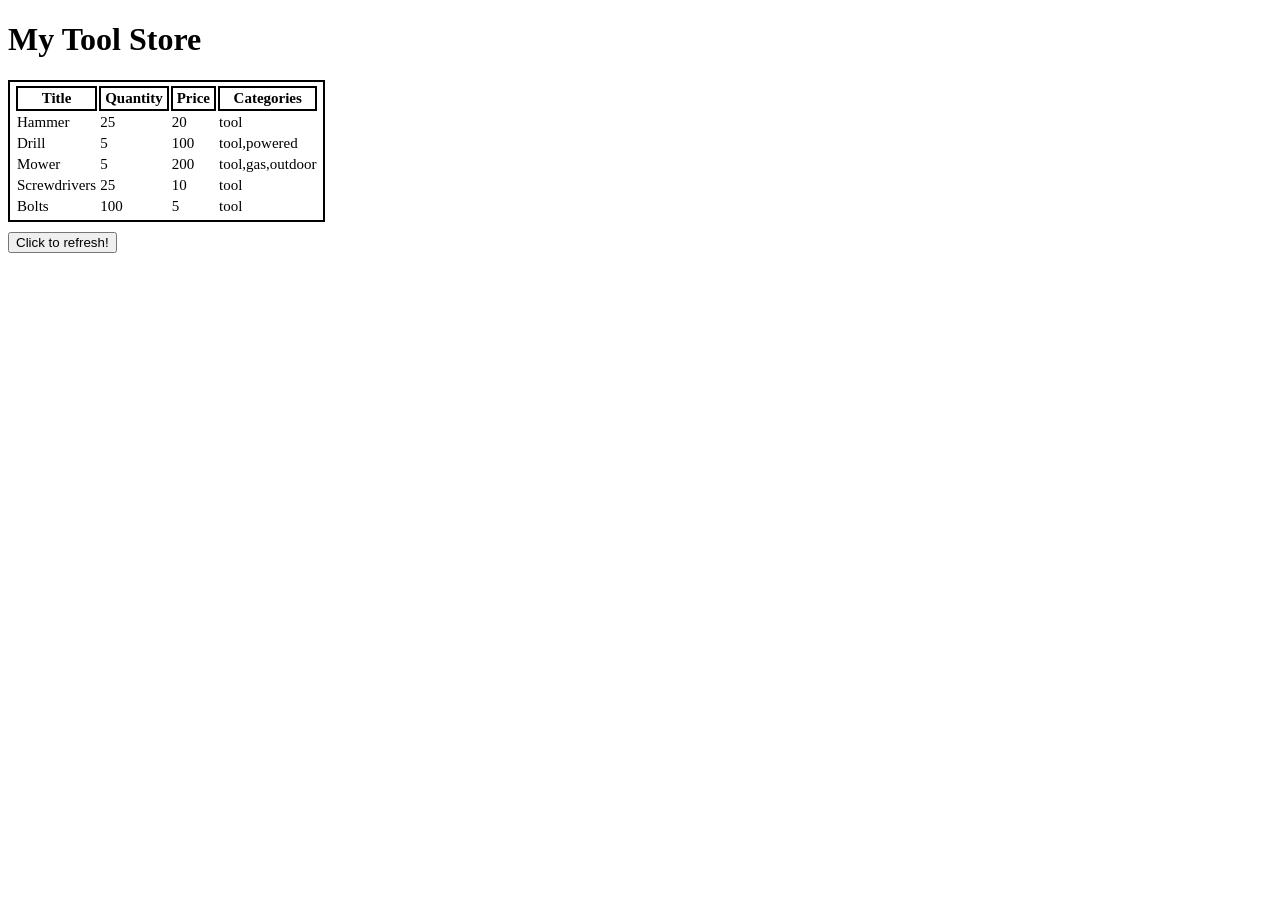
<file: ajax-store.html>
<!DOCTYPE html>
<html>
    <head>
        <title>Online Store</title>
            <style>
                table, th, tr 
                {
                    margin:10px 0;
                    border: 2px solid black;
                    padding:2px 4px;
                    font:15px Verdana;
                }
                th {
                    font-weight:bold;
                }
            </style>
    </head>
    <body>

    <h1>My Tool Store</h1>

    <table id="products">
        <thead>
            <tr>
                <th>Title</th>
                <th>Quantity</th>
                <th>Price</th>
                <th>Categories</th>
            </tr>
        </thead>
        <tbody id="insertProducts"></tbody>
    </table>
    <button type="button" id="refresh">Click to refresh!</button>

    <script src="https://ajax.googleapis.com/ajax/libs/jquery/2.1.3/jquery.min.js"></script>

    <script>
    (function() {
        "use strict";
        // TODO: Create an ajax GET request for /data/inventory.json
            $.get("/data/inventory.json", {
            });
            // TODO: Take the data from inventory.json and append it to the products table
            //       HINT: Your data should come back as a JSON object; use console.log() to inspect
            //             its contents and fields
            //       HINT: You will want to target #insertProducts for your new HTML elements
            var tools = $.ajax("/data/inventory.json");

            tools.fail(function(data, status) {
                console.log(data);
                cosole.log(status);
            });
            
            tools.done(function(data) {
                // alert("AJAX call completed successfully!");
                console.log("Data returned from server:");
                console.log(data);

                var addToTable = '';
                //Use an each loop to loop through the items and add them to the table row by row with the table data.
                $.each(data, function (i, item) {
            
                    addToTable += '<tr><td>' + item.title + '</td><td>' + item.quantity + '</td><td>' + item.price + '</td><td>' + item.categories + '</td></tr>';
                    console.log(item);
                });
        
                $('#products').append(addToTable);
                $('#refresh').click(function() {
                location.reload(true);
                });
            });

    })();
    </script>

    </body>
</html>
</file>
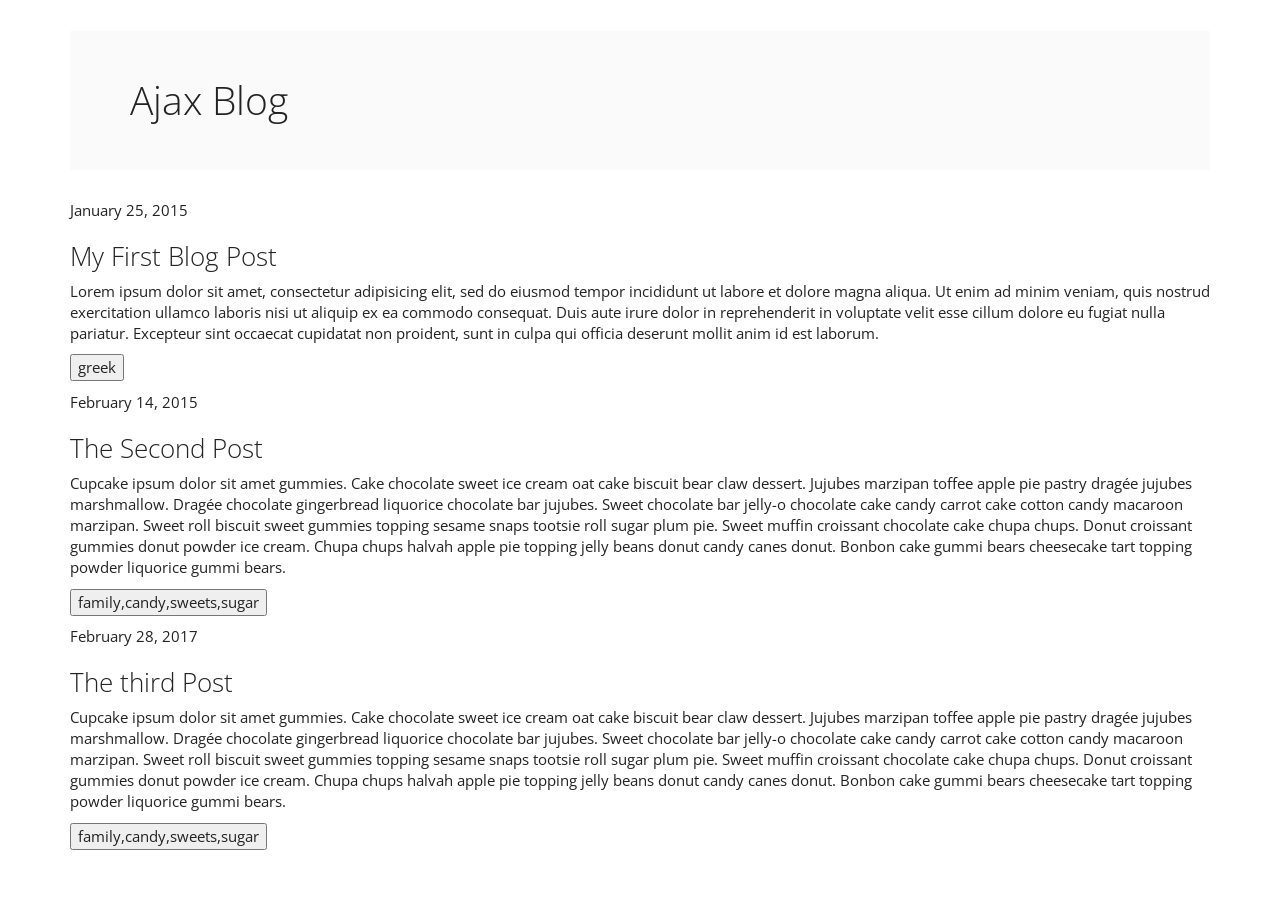
<file: ajax_blog.html>
<!DOCTYPE html>
<html>
	<head>
		<title>Ajax Blog</title>
        <!-- latest compiled and minified CSS -->
		<link href="https://maxcdn.bootstrapcdn.com/bootstrap/3.3.7/css/bootstrap.min.css" rel="stylesheet" integrity="sha384-BVYiiSIFeK1dGmJRAkycuHAHRg32OmUcww7on3RYdg4Va+PmSTsz/K68vbdEjh4u" crossorigin="anonymous">
        <!-- custom CSS -->
		<link rel="stylesheet" href="/css/yeti_theme.css">
	</head>
	<body>
        <main class="container">
    		<h1 class="jumbotron">Ajax Blog</h1>
    		<div id=posts></div>

        </main>
        
        <!-- minified jQuery -->
    	<script src="https://ajax.googleapis.com/ajax/libs/jquery/2.1.3/jquery.min.js"></script>
        
        <!-- Latest compiled and minified JavaScript -->
    	<script src="https://maxcdn.bootstrapcdn.com/bootstrap/3.3.7/js/bootstrap.min.js" integrity="sha384-Tc5IQib027qvyjSMfHjOMaLkfuWVxZxUPnCJA7l2mCWNIpG9mGCD8wGNIcPD7Txa" crossorigin="anonymous"></script>
	<script>
		(function() {
        "use strict";
 
            $.get("/data/blog.json", {
            });
           
            var blogPosts = $.ajax("/data/blog.json");

            blogPosts.fail(function(data, status) {
                console.log(data);
                cosole.log(status);
            });
            
            blogPosts.done(function(data) {
                // alert("AJAX call completed successfully!");
                console.log("Data returned from server:");
                console.log(data);

                var newPosts = '';
              
                $.each(data, function (index, post) {
            
                    newPosts +=  post.date + '</p><p><h3>' + post.title + '</h3></p><p>' + post.content + '</p><p><button>' + post.categories + '</button></p><p>';
                    console.log(post);
                });
        
                $('#posts').append(newPosts);
        
            });

		})();
	</script>
	</body>
</html>
</file>
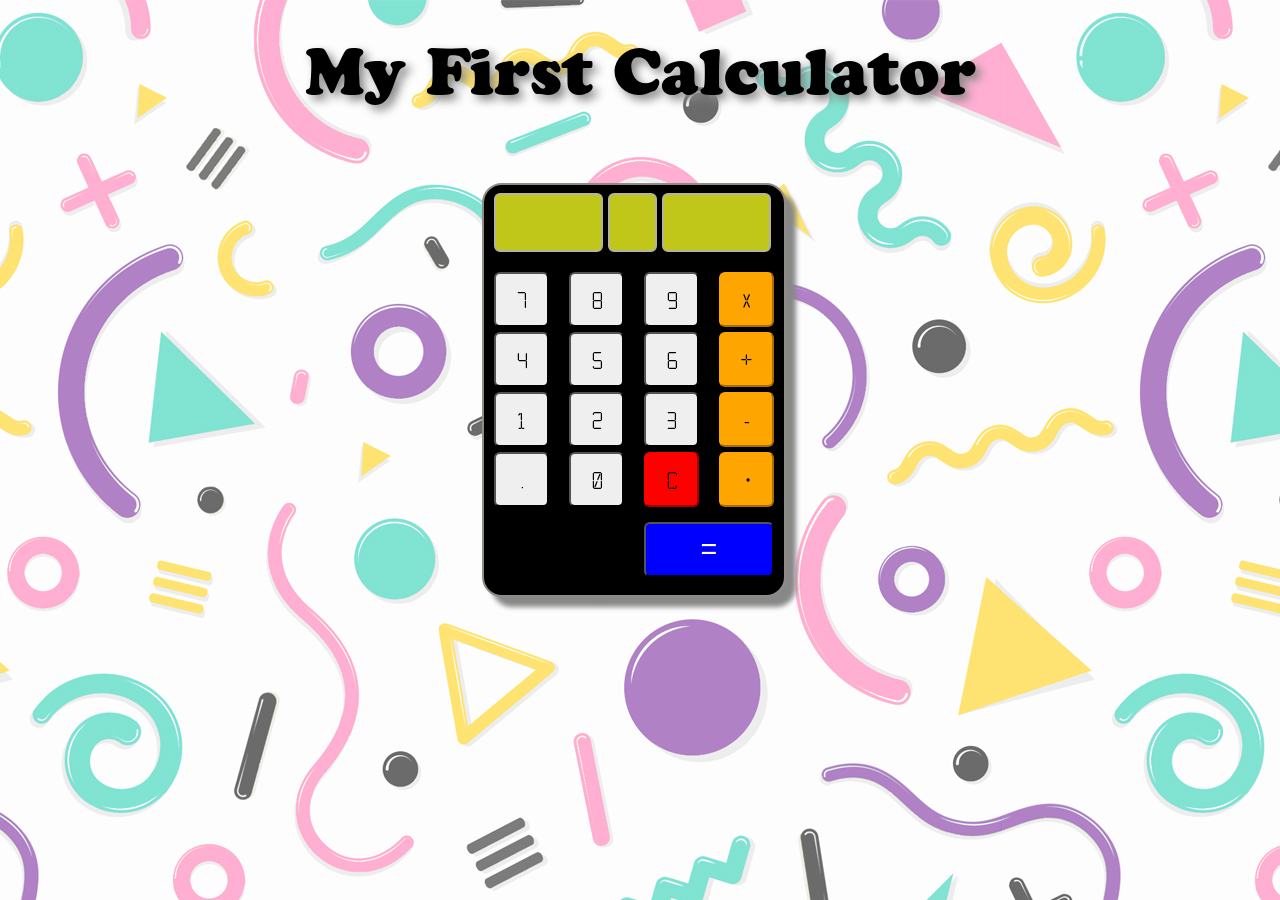
<file: js_calculator.html>
<!DOCTYPE html>
<html>
    <head>
        <!-- <meta charset="utf-8">
        <meta http-equiv="x-ua-compatible" content="ie=edge">
        <meta name="viewport" content="width=device-width, initial-scale=1"> -->

        <title>JS Calculator</title>

        <!-- <link href="https://maxcdn.bootstrapcdn.com/bootstrap/3.3.7/css/bootstrap.min.css"> -->
        <link rel="stylesheet" type="text/css" href="css/js_calculator.css">
    </head>
    <body>
        <h1>My First Calculator</h1>
        <div id="calculator" class="calc">
             <!-- DISPLAY BOX -->

                 <div id="leftDisplay" class="leftDisplay display"></div>
                 <div id="centerDisplay" class="centerDisplay display"></div>
                 <div id="rightDisplay" class="rightDisplay display"></div>




                    <!-- BUTTONS -->
                <div>

                    <button class="numbers">7</button>
                    <button class="numbers">8</button>
                    <button class="numbers">9</button>
                    <button class="operator" id="multiply">X</button>


                    <button class="numbers">4</button>
                    <button class="numbers">5</button>
                    <button class="numbers">6</button>
                    <button class="operator" id="plus">+</button>

                    <button class="numbers">1</button>
                    <button class="numbers">2</button>
                    <button class="numbers">3</button>
                    <button class="operator" id="minus">-</button>

                    <button class="numbers" id="decimal">.</button>
                    <button class="numbers" id="zero">0</button>
                    <button class="clear" id="clear">C</button>

                    <button class="operator" id="divide">÷</button>
                    <button class="equals" id="equals">=</button>
                </div>
        </div>
        <!-- end calculator -->

        <script src="js/js_calculator.js"></script>

    </body>
</html>
</file>
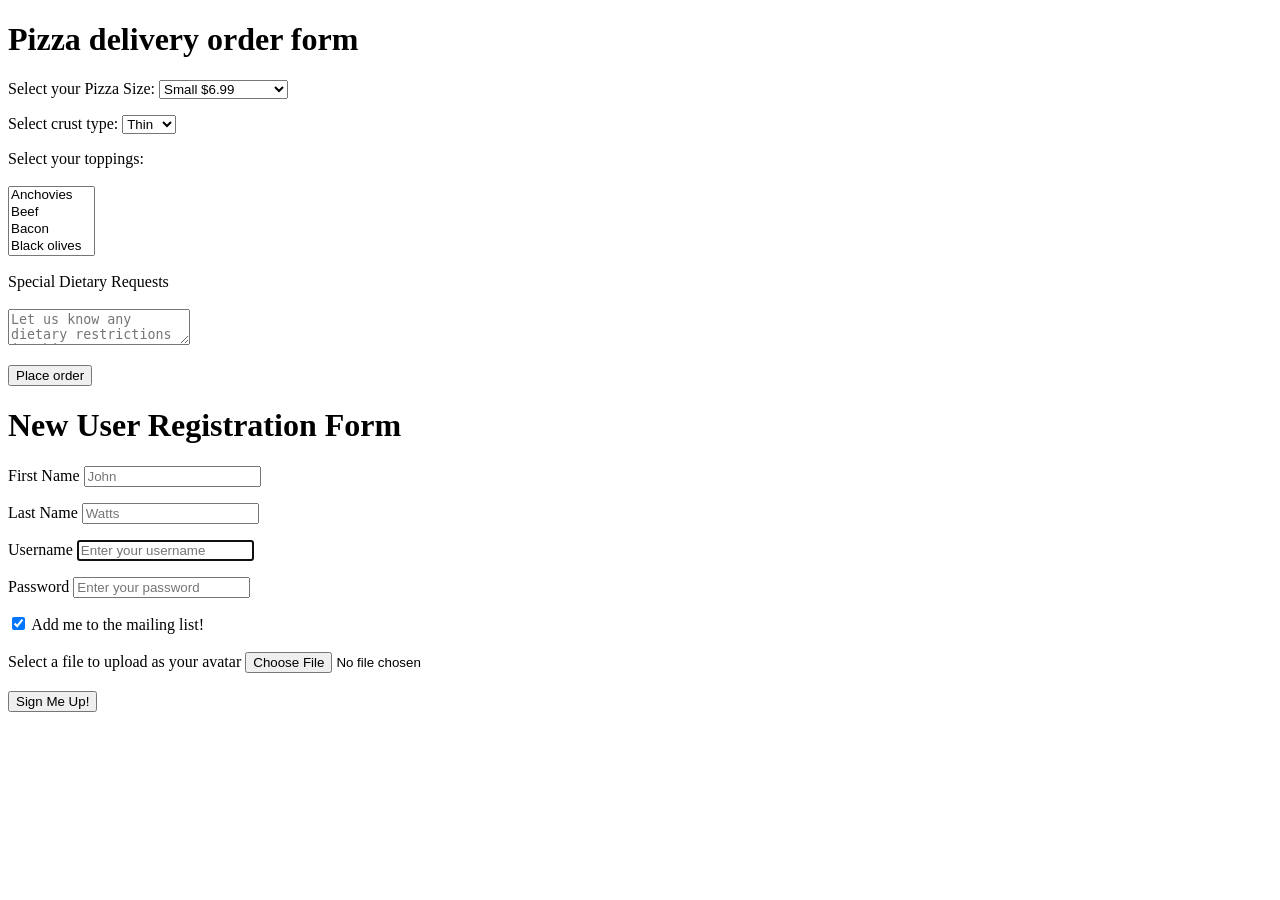
<file: pizza_delivery_form.html>
<?php
  var_dump($_GET);
  var_dump($_POST);
?>

<!DOCTYPE html>
	<html>
		<head>
			<title>Pizza Delivery Order Form</title>
		</head>
		<body>
			<h1>Pizza delivery order form</h1>
			<form action="http://codeup.dev/pizza_delivery_form.html" method="POST">
				<p>
				<label for="size">Select your Pizza Size: </label>
					<select id="size" name="size">
						<option>Small $6.99</option>
						<option>Medium $7.99</option>
						<option>Large $8.99</option>
						<option>Extra-Large $9.99</option>
					</select>
				</p>
				<p>
				<label for="crust">Select crust type: </label>
					<select id="size" name="size">
						<option>Thin</option>
						<option>Thick</option>
					</select>
				</p>
				<p>
				<label for="toppings">Select your toppings: </label>
				<br>
				<br>
					<select id="toppings" name="toppings[]" multiple>
						<option value="anchovies">Anchovies</option>
						<option value="beef">Beef</option>
						<option value="bacon">Bacon</option>
						<option value="black olives">Black olives</option>
						<option value="chicken">Chicken</option>
						<option value="extra cheese">Extra Cheese</option>
						<option value="ham">Ham</option>
						<option value="mushrooms">Mushrooms</option>
						<option value="onions">Onions</option>
						<option value="pepperoni">Pepperoni</option>
						<option value="peppers">Peppers</option>
						<option value="pesto">Pesto</option>
						<option value="pineapple">Pineapple</option>
						<option value="sausage">Sausage</option>
						<option value="spinach">Spinach</option>
					</select>
				</p>
				<label for="special_dietary_requests">Special Dietary Requests</label>
				<br>
				<br>
				<textarea id="special_dietary_requests" placeholder="Let us know any dietary restrictions in this space"></textarea>
				<p>
					<button type=submit>Place order</button>
				</p>
			</form>

			<h1>New User Registration Form</h1>
			<form action="http://codeup.dev/pizza_delivery_form.html" method="POST">
				<p>
					<label for="first_name">First Name</label>
					<input type="text" name="first_name" id="first_name" placeholder="John">
				</p>
				<p>
					<label for="last_name">Last Name</label>
					<input type="text" name="last_name" id="last_name" placeholder="Watts">
				</p>
				<p>
					<label for="Username">Username</label>
					<input type="text" name="Username" id="Username" placeholder="Enter your username" required autofocus>
				</p>
				<p>
					<label for="password">Password</label>
					<input type="password" name="password" id="password" placeholder="Enter your password" required>
				</p>

					<input type="checkbox" id="mailing_list" name="mailing_list" value="yes" checked="yes">
					<label for="mailing_list">Add me to the mailing list!</label>
					<br>
					<br>
					<label for="fileupload">Select a file to upload as your avatar</label>
					<input type="file" name="fileupload" value="fileupload" id="fileupload"> 

					<br>
					<br>
					<button type=submit>Sign Me Up!</button>
					</form>

		</body>
	</html>
</file>
<file: css/yeti_theme.css>
@import url("https://fonts.googleapis.com/css?family=Open+Sans:300italic,400italic,700italic,400,300,700");
/*!
 * bootswatch v3.3.7
 * Homepage: http://bootswatch.com
 * Copyright 2012-2016 Thomas Park
 * Licensed under MIT
 * Based on Bootstrap
*/
/*!
 * Bootstrap v3.3.7 (http://getbootstrap.com)
 * Copyright 2011-2016 Twitter, Inc.
 * Licensed under MIT (https://github.com/twbs/bootstrap/blob/master/LICENSE)
 */
/*! normalize.css v3.0.3 | MIT License | github.com/necolas/normalize.css */
html {
  font-family: sans-serif;
  -ms-text-size-adjust: 100%;
  -webkit-text-size-adjust: 100%;
}
body {
  margin: 10px;
}
article,
aside,
details,
figcaption,
figure,
footer,
header,
hgroup,
main,
menu,
nav,
section,
summary {
  display: block;
}
audio,
canvas,
progress,
video {
  display: inline-block;
  vertical-align: baseline;
}
audio:not([controls]) {
  display: none;
  height: 0;
}
[hidden],
template {
  display: none;
}
a {
  background-color: transparent;
}
a:active,
a:hover {
  outline: 0;
}
abbr[title] {
  border-bottom: 1px dotted;
}
b,
strong {
  font-weight: bold;
}
dfn {
  font-style: italic;
}
h1 {
  font-size: 2em;
  margin: 0.67em 0;
}
mark {
  background: #ff0;
  color: #000;
}
small {
  font-size: 80%;
}
sub,
sup {
  font-size: 75%;
  line-height: 0;
  position: relative;
  vertical-align: baseline;
}
sup {
  top: -0.5em;
}
sub {
  bottom: -0.25em;
}
img {
  border: 0;
}
svg:not(:root) {
  overflow: hidden;
}
figure {
  margin: 1em 40px;
}
hr {
  -webkit-box-sizing: content-box;
     -moz-box-sizing: content-box;
          box-sizing: content-box;
  height: 0;
}
pre {
  overflow: auto;
}
code,
kbd,
pre,
samp {
  font-family: monospace, monospace;
  font-size: 1em;
}
button,
input,
optgroup,
select,
textarea {
  color: inherit;
  font: inherit;
  margin: 0;
}
button {
  overflow: visible;
}
button,
select {
  text-transform: none;
}
button,
html input[type="button"],
input[type="reset"],
input[type="submit"] {
  -webkit-appearance: button;
  cursor: pointer;
}
button[disabled],
html input[disabled] {
  cursor: default;
}
button::-moz-focus-inner,
input::-moz-focus-inner {
  border: 0;
  padding: 0;
}
input {
  line-height: normal;
}
input[type="checkbox"],
input[type="radio"] {
  -webkit-box-sizing: border-box;
     -moz-box-sizing: border-box;
          box-sizing: border-box;
  padding: 0;
}
input[type="number"]::-webkit-inner-spin-button,
input[type="number"]::-webkit-outer-spin-button {
  height: auto;
}
input[type="search"] {
  -webkit-appearance: textfield;
  -webkit-box-sizing: content-box;
     -moz-box-sizing: content-box;
          box-sizing: content-box;
}
input[type="search"]::-webkit-search-cancel-button,
input[type="search"]::-webkit-search-decoration {
  -webkit-appearance: none;
}
fieldset {
  border: 1px solid #c0c0c0;
  margin: 0 2px;
  padding: 0.35em 0.625em 0.75em;
}
legend {
  border: 0;
  padding: 0;
}
textarea {
  overflow: auto;
}
optgroup {
  font-weight: bold;
}
table {
  border-collapse: collapse;
  border-spacing: 0;
}
td,
th {
  padding: 0;
}
/*! Source: https://github.com/h5bp/html5-boilerplate/blob/master/src/css/main.css */
@media print {
  *,
  *:before,
  *:after {
    background: transparent !important;
    color: #000 !important;
    -webkit-box-shadow: none !important;
            box-shadow: none !important;
    text-shadow: none !important;
  }
  a,
  a:visited {
    text-decoration: underline;
  }
  a[href]:after {
    content: " (" attr(href) ")";
  }
  abbr[title]:after {
    content: " (" attr(title) ")";
  }
  a[href^="#"]:after,
  a[href^="javascript:"]:after {
    content: "";
  }
  pre,
  blockquote {
    border: 1px solid #999;
    page-break-inside: avoid;
  }
  thead {
    display: table-header-group;
  }
  tr,
  img {
    page-break-inside: avoid;
  }
  img {
    max-width: 100% !important;
  }
  p,
  h2,
  h3 {
    orphans: 3;
    widows: 3;
  }
  h2,
  h3 {
    page-break-after: avoid;
  }
  .navbar {
    display: none;
  }
  .btn > .caret,
  .dropup > .btn > .caret {
    border-top-color: #000 !important;
  }
  .label {
    border: 1px solid #000;
  }
  .table {
    border-collapse: collapse !important;
  }
  .table td,
  .table th {
    background-color: #fff !important;
  }
  .table-bordered th,
  .table-bordered td {
    border: 1px solid #ddd !important;
  }
}
@font-face {
  font-family: 'Glyphicons Halflings';
  src: url('../fonts/glyphicons-halflings-regular.eot');
  src: url('../fonts/glyphicons-halflings-regular.eot?#iefix') format('embedded-opentype'), url('../fonts/glyphicons-halflings-regular.woff2') format('woff2'), url('../fonts/glyphicons-halflings-regular.woff') format('woff'), url('../fonts/glyphicons-halflings-regular.ttf') format('truetype'), url('../fonts/glyphicons-halflings-regular.svg#glyphicons_halflingsregular') format('svg');
}
.glyphicon {
  position: relative;
  top: 1px;
  display: inline-block;
  font-family: 'Glyphicons Halflings';
  font-style: normal;
  font-weight: normal;
  line-height: 1;
  -webkit-font-smoothing: antialiased;
  -moz-osx-font-smoothing: grayscale;
}
.glyphicon-asterisk:before {
  content: "\002a";
}
.glyphicon-plus:before {
  content: "\002b";
}
.glyphicon-euro:before,
.glyphicon-eur:before {
  content: "\20ac";
}
.glyphicon-minus:before {
  content: "\2212";
}
.glyphicon-cloud:before {
  content: "\2601";
}
.glyphicon-envelope:before {
  content: "\2709";
}
.glyphicon-pencil:before {
  content: "\270f";
}
.glyphicon-glass:before {
  content: "\e001";
}
.glyphicon-music:before {
  content: "\e002";
}
.glyphicon-search:before {
  content: "\e003";
}
.glyphicon-heart:before {
  content: "\e005";
}
.glyphicon-star:before {
  content: "\e006";
}
.glyphicon-star-empty:before {
  content: "\e007";
}
.glyphicon-user:before {
  content: "\e008";
}
.glyphicon-film:before {
  content: "\e009";
}
.glyphicon-th-large:before {
  content: "\e010";
}
.glyphicon-th:before {
  content: "\e011";
}
.glyphicon-th-list:before {
  content: "\e012";
}
.glyphicon-ok:before {
  content: "\e013";
}
.glyphicon-remove:before {
  content: "\e014";
}
.glyphicon-zoom-in:before {
  content: "\e015";
}
.glyphicon-zoom-out:before {
  content: "\e016";
}
.glyphicon-off:before {
  content: "\e017";
}
.glyphicon-signal:before {
  content: "\e018";
}
.glyphicon-cog:before {
  content: "\e019";
}
.glyphicon-trash:before {
  content: "\e020";
}
.glyphicon-home:before {
  content: "\e021";
}
.glyphicon-file:before {
  content: "\e022";
}
.glyphicon-time:before {
  content: "\e023";
}
.glyphicon-road:before {
  content: "\e024";
}
.glyphicon-download-alt:before {
  content: "\e025";
}
.glyphicon-download:before {
  content: "\e026";
}
.glyphicon-upload:before {
  content: "\e027";
}
.glyphicon-inbox:before {
  content: "\e028";
}
.glyphicon-play-circle:before {
  content: "\e029";
}
.glyphicon-repeat:before {
  content: "\e030";
}
.glyphicon-refresh:before {
  content: "\e031";
}
.glyphicon-list-alt:before {
  content: "\e032";
}
.glyphicon-lock:before {
  content: "\e033";
}
.glyphicon-flag:before {
  content: "\e034";
}
.glyphicon-headphones:before {
  content: "\e035";
}
.glyphicon-volume-off:before {
  content: "\e036";
}
.glyphicon-volume-down:before {
  content: "\e037";
}
.glyphicon-volume-up:before {
  content: "\e038";
}
.glyphicon-qrcode:before {
  content: "\e039";
}
.glyphicon-barcode:before {
  content: "\e040";
}
.glyphicon-tag:before {
  content: "\e041";
}
.glyphicon-tags:before {
  content: "\e042";
}
.glyphicon-book:before {
  content: "\e043";
}
.glyphicon-bookmark:before {
  content: "\e044";
}
.glyphicon-print:before {
  content: "\e045";
}
.glyphicon-camera:before {
  content: "\e046";
}
.glyphicon-font:before {
  content: "\e047";
}
.glyphicon-bold:before {
  content: "\e048";
}
.glyphicon-italic:before {
  content: "\e049";
}
.glyphicon-text-height:before {
  content: "\e050";
}
.glyphicon-text-width:before {
  content: "\e051";
}
.glyphicon-align-left:before {
  content: "\e052";
}
.glyphicon-align-center:before {
  content: "\e053";
}
.glyphicon-align-right:before {
  content: "\e054";
}
.glyphicon-align-justify:before {
  content: "\e055";
}
.glyphicon-list:before {
  content: "\e056";
}
.glyphicon-indent-left:before {
  content: "\e057";
}
.glyphicon-indent-right:before {
  content: "\e058";
}
.glyphicon-facetime-video:before {
  content: "\e059";
}
.glyphicon-picture:before {
  content: "\e060";
}
.glyphicon-map-marker:before {
  content: "\e062";
}
.glyphicon-adjust:before {
  content: "\e063";
}
.glyphicon-tint:before {
  content: "\e064";
}
.glyphicon-edit:before {
  content: "\e065";
}
.glyphicon-share:before {
  content: "\e066";
}
.glyphicon-check:before {
  content: "\e067";
}
.glyphicon-move:before {
  content: "\e068";
}
.glyphicon-step-backward:before {
  content: "\e069";
}
.glyphicon-fast-backward:before {
  content: "\e070";
}
.glyphicon-backward:before {
  content: "\e071";
}
.glyphicon-play:before {
  content: "\e072";
}
.glyphicon-pause:before {
  content: "\e073";
}
.glyphicon-stop:before {
  content: "\e074";
}
.glyphicon-forward:before {
  content: "\e075";
}
.glyphicon-fast-forward:before {
  content: "\e076";
}
.glyphicon-step-forward:before {
  content: "\e077";
}
.glyphicon-eject:before {
  content: "\e078";
}
.glyphicon-chevron-left:before {
  content: "\e079";
}
.glyphicon-chevron-right:before {
  content: "\e080";
}
.glyphicon-plus-sign:before {
  content: "\e081";
}
.glyphicon-minus-sign:before {
  content: "\e082";
}
.glyphicon-remove-sign:before {
  content: "\e083";
}
.glyphicon-ok-sign:before {
  content: "\e084";
}
.glyphicon-question-sign:before {
  content: "\e085";
}
.glyphicon-info-sign:before {
  content: "\e086";
}
.glyphicon-screenshot:before {
  content: "\e087";
}
.glyphicon-remove-circle:before {
  content: "\e088";
}
.glyphicon-ok-circle:before {
  content: "\e089";
}
.glyphicon-ban-circle:before {
  content: "\e090";
}
.glyphicon-arrow-left:before {
  content: "\e091";
}
.glyphicon-arrow-right:before {
  content: "\e092";
}
.glyphicon-arrow-up:before {
  content: "\e093";
}
.glyphicon-arrow-down:before {
  content: "\e094";
}
.glyphicon-share-alt:before {
  content: "\e095";
}
.glyphicon-resize-full:before {
  content: "\e096";
}
.glyphicon-resize-small:before {
  content: "\e097";
}
.glyphicon-exclamation-sign:before {
  content: "\e101";
}
.glyphicon-gift:before {
  content: "\e102";
}
.glyphicon-leaf:before {
  content: "\e103";
}
.glyphicon-fire:before {
  content: "\e104";
}
.glyphicon-eye-open:before {
  content: "\e105";
}
.glyphicon-eye-close:before {
  content: "\e106";
}
.glyphicon-warning-sign:before {
  content: "\e107";
}
.glyphicon-plane:before {
  content: "\e108";
}
.glyphicon-calendar:before {
  content: "\e109";
}
.glyphicon-random:before {
  content: "\e110";
}
.glyphicon-comment:before {
  content: "\e111";
}
.glyphicon-magnet:before {
  content: "\e112";
}
.glyphicon-chevron-up:before {
  content: "\e113";
}
.glyphicon-chevron-down:before {
  content: "\e114";
}
.glyphicon-retweet:before {
  content: "\e115";
}
.glyphicon-shopping-cart:before {
  content: "\e116";
}
.glyphicon-folder-close:before {
  content: "\e117";
}
.glyphicon-folder-open:before {
  content: "\e118";
}
.glyphicon-resize-vertical:before {
  content: "\e119";
}
.glyphicon-resize-horizontal:before {
  content: "\e120";
}
.glyphicon-hdd:before {
  content: "\e121";
}
.glyphicon-bullhorn:before {
  content: "\e122";
}
.glyphicon-bell:before {
  content: "\e123";
}
.glyphicon-certificate:before {
  content: "\e124";
}
.glyphicon-thumbs-up:before {
  content: "\e125";
}
.glyphicon-thumbs-down:before {
  content: "\e126";
}
.glyphicon-hand-right:before {
  content: "\e127";
}
.glyphicon-hand-left:before {
  content: "\e128";
}
.glyphicon-hand-up:before {
  content: "\e129";
}
.glyphicon-hand-down:before {
  content: "\e130";
}
.glyphicon-circle-arrow-right:before {
  content: "\e131";
}
.glyphicon-circle-arrow-left:before {
  content: "\e132";
}
.glyphicon-circle-arrow-up:before {
  content: "\e133";
}
.glyphicon-circle-arrow-down:before {
  content: "\e134";
}
.glyphicon-globe:before {
  content: "\e135";
}
.glyphicon-wrench:before {
  content: "\e136";
}
.glyphicon-tasks:before {
  content: "\e137";
}
.glyphicon-filter:before {
  content: "\e138";
}
.glyphicon-briefcase:before {
  content: "\e139";
}
.glyphicon-fullscreen:before {
  content: "\e140";
}
.glyphicon-dashboard:before {
  content: "\e141";
}
.glyphicon-paperclip:before {
  content: "\e142";
}
.glyphicon-heart-empty:before {
  content: "\e143";
}
.glyphicon-link:before {
  content: "\e144";
}
.glyphicon-phone:before {
  content: "\e145";
}
.glyphicon-pushpin:before {
  content: "\e146";
}
.glyphicon-usd:before {
  content: "\e148";
}
.glyphicon-gbp:before {
  content: "\e149";
}
.glyphicon-sort:before {
  content: "\e150";
}
.glyphicon-sort-by-alphabet:before {
  content: "\e151";
}
.glyphicon-sort-by-alphabet-alt:before {
  content: "\e152";
}
.glyphicon-sort-by-order:before {
  content: "\e153";
}
.glyphicon-sort-by-order-alt:before {
  content: "\e154";
}
.glyphicon-sort-by-attributes:before {
  content: "\e155";
}
.glyphicon-sort-by-attributes-alt:before {
  content: "\e156";
}
.glyphicon-unchecked:before {
  content: "\e157";
}
.glyphicon-expand:before {
  content: "\e158";
}
.glyphicon-collapse-down:before {
  content: "\e159";
}
.glyphicon-collapse-up:before {
  content: "\e160";
}
.glyphicon-log-in:before {
  content: "\e161";
}
.glyphicon-flash:before {
  content: "\e162";
}
.glyphicon-log-out:before {
  content: "\e163";
}
.glyphicon-new-window:before {
  content: "\e164";
}
.glyphicon-record:before {
  content: "\e165";
}
.glyphicon-save:before {
  content: "\e166";
}
.glyphicon-open:before {
  content: "\e167";
}
.glyphicon-saved:before {
  content: "\e168";
}
.glyphicon-import:before {
  content: "\e169";
}
.glyphicon-export:before {
  content: "\e170";
}
.glyphicon-send:before {
  content: "\e171";
}
.glyphicon-floppy-disk:before {
  content: "\e172";
}
.glyphicon-floppy-saved:before {
  content: "\e173";
}
.glyphicon-floppy-remove:before {
  content: "\e174";
}
.glyphicon-floppy-save:before {
  content: "\e175";
}
.glyphicon-floppy-open:before {
  content: "\e176";
}
.glyphicon-credit-card:before {
  content: "\e177";
}
.glyphicon-transfer:before {
  content: "\e178";
}
.glyphicon-cutlery:before {
  content: "\e179";
}
.glyphicon-header:before {
  content: "\e180";
}
.glyphicon-compressed:before {
  content: "\e181";
}
.glyphicon-earphone:before {
  content: "\e182";
}
.glyphicon-phone-alt:before {
  content: "\e183";
}
.glyphicon-tower:before {
  content: "\e184";
}
.glyphicon-stats:before {
  content: "\e185";
}
.glyphicon-sd-video:before {
  content: "\e186";
}
.glyphicon-hd-video:before {
  content: "\e187";
}
.glyphicon-subtitles:before {
  content: "\e188";
}
.glyphicon-sound-stereo:before {
  content: "\e189";
}
.glyphicon-sound-dolby:before {
  content: "\e190";
}
.glyphicon-sound-5-1:before {
  content: "\e191";
}
.glyphicon-sound-6-1:before {
  content: "\e192";
}
.glyphicon-sound-7-1:before {
  content: "\e193";
}
.glyphicon-copyright-mark:before {
  content: "\e194";
}
.glyphicon-registration-mark:before {
  content: "\e195";
}
.glyphicon-cloud-download:before {
  content: "\e197";
}
.glyphicon-cloud-upload:before {
  content: "\e198";
}
.glyphicon-tree-conifer:before {
  content: "\e199";
}
.glyphicon-tree-deciduous:before {
  content: "\e200";
}
.glyphicon-cd:before {
  content: "\e201";
}
.glyphicon-save-file:before {
  content: "\e202";
}
.glyphicon-open-file:before {
  content: "\e203";
}
.glyphicon-level-up:before {
  content: "\e204";
}
.glyphicon-copy:before {
  content: "\e205";
}
.glyphicon-paste:before {
  content: "\e206";
}
.glyphicon-alert:before {
  content: "\e209";
}
.glyphicon-equalizer:before {
  content: "\e210";
}
.glyphicon-king:before {
  content: "\e211";
}
.glyphicon-queen:before {
  content: "\e212";
}
.glyphicon-pawn:before {
  content: "\e213";
}
.glyphicon-bishop:before {
  content: "\e214";
}
.glyphicon-knight:before {
  content: "\e215";
}
.glyphicon-baby-formula:before {
  content: "\e216";
}
.glyphicon-tent:before {
  content: "\26fa";
}
.glyphicon-blackboard:before {
  content: "\e218";
}
.glyphicon-bed:before {
  content: "\e219";
}
.glyphicon-apple:before {
  content: "\f8ff";
}
.glyphicon-erase:before {
  content: "\e221";
}
.glyphicon-hourglass:before {
  content: "\231b";
}
.glyphicon-lamp:before {
  content: "\e223";
}
.glyphicon-duplicate:before {
  content: "\e224";
}
.glyphicon-piggy-bank:before {
  content: "\e225";
}
.glyphicon-scissors:before {
  content: "\e226";
}
.glyphicon-bitcoin:before {
  content: "\e227";
}
.glyphicon-btc:before {
  content: "\e227";
}
.glyphicon-xbt:before {
  content: "\e227";
}
.glyphicon-yen:before {
  content: "\00a5";
}
.glyphicon-jpy:before {
  content: "\00a5";
}
.glyphicon-ruble:before {
  content: "\20bd";
}
.glyphicon-rub:before {
  content: "\20bd";
}
.glyphicon-scale:before {
  content: "\e230";
}
.glyphicon-ice-lolly:before {
  content: "\e231";
}
.glyphicon-ice-lolly-tasted:before {
  content: "\e232";
}
.glyphicon-education:before {
  content: "\e233";
}
.glyphicon-option-horizontal:before {
  content: "\e234";
}
.glyphicon-option-vertical:before {
  content: "\e235";
}
.glyphicon-menu-hamburger:before {
  content: "\e236";
}
.glyphicon-modal-window:before {
  content: "\e237";
}
.glyphicon-oil:before {
  content: "\e238";
}
.glyphicon-grain:before {
  content: "\e239";
}
.glyphicon-sunglasses:before {
  content: "\e240";
}
.glyphicon-text-size:before {
  content: "\e241";
}
.glyphicon-text-color:before {
  content: "\e242";
}
.glyphicon-text-background:before {
  content: "\e243";
}
.glyphicon-object-align-top:before {
  content: "\e244";
}
.glyphicon-object-align-bottom:before {
  content: "\e245";
}
.glyphicon-object-align-horizontal:before {
  content: "\e246";
}
.glyphicon-object-align-left:before {
  content: "\e247";
}
.glyphicon-object-align-vertical:before {
  content: "\e248";
}
.glyphicon-object-align-right:before {
  content: "\e249";
}
.glyphicon-triangle-right:before {
  content: "\e250";
}
.glyphicon-triangle-left:before {
  content: "\e251";
}
.glyphicon-triangle-bottom:before {
  content: "\e252";
}
.glyphicon-triangle-top:before {
  content: "\e253";
}
.glyphicon-console:before {
  content: "\e254";
}
.glyphicon-superscript:before {
  content: "\e255";
}
.glyphicon-subscript:before {
  content: "\e256";
}
.glyphicon-menu-left:before {
  content: "\e257";
}
.glyphicon-menu-right:before {
  content: "\e258";
}
.glyphicon-menu-down:before {
  content: "\e259";
}
.glyphicon-menu-up:before {
  content: "\e260";
}
* {
  -webkit-box-sizing: border-box;
  -moz-box-sizing: border-box;
  box-sizing: border-box;
}
*:before,
*:after {
  -webkit-box-sizing: border-box;
  -moz-box-sizing: border-box;
  box-sizing: border-box;
}
html {
  font-size: 10px;
  -webkit-tap-highlight-color: rgba(0, 0, 0, 0);
}
body {
  font-family: "Open Sans", "Helvetica Neue", Helvetica, Arial, sans-serif;
  font-size: 15px;
  line-height: 1.4;
  color: #222222;
  background-color: #ffffff;
}
input,
button,
select,
textarea {
  font-family: inherit;
  font-size: inherit;
  line-height: inherit;
}
a {
  color: #008cba;
  text-decoration: none;
}
a:hover,
a:focus {
  color: #008cba;
  text-decoration: underline;
}
a:focus {
  outline: 5px auto -webkit-focus-ring-color;
  outline-offset: -2px;
}
figure {
  margin: 0;
}
img {
  vertical-align: middle;
}
.img-responsive,
.thumbnail > img,
.thumbnail a > img,
.carousel-inner > .item > img,
.carousel-inner > .item > a > img {
  display: block;
  max-width: 100%;
  height: auto;
}
.img-rounded {
  border-radius: 0;
}
.img-thumbnail {
  padding: 4px;
  line-height: 1.4;
  background-color: #ffffff;
  border: 1px solid #dddddd;
  border-radius: 0;
  -webkit-transition: all 0.2s ease-in-out;
  -o-transition: all 0.2s ease-in-out;
  transition: all 0.2s ease-in-out;
  display: inline-block;
  max-width: 100%;
  height: auto;
}
.img-circle {
  border-radius: 50%;
}
hr {
  margin-top: 21px;
  margin-bottom: 21px;
  border: 0;
  border-top: 1px solid #dddddd;
}
.sr-only {
  position: absolute;
  width: 1px;
  height: 1px;
  margin: -1px;
  padding: 0;
  overflow: hidden;
  clip: rect(0, 0, 0, 0);
  border: 0;
}
.sr-only-focusable:active,
.sr-only-focusable:focus {
  position: static;
  width: auto;
  height: auto;
  margin: 0;
  overflow: visible;
  clip: auto;
}
[role="button"] {
  cursor: pointer;
}
h1,
h2,
h3,
h4,
h5,
h6,
.h1,
.h2,
.h3,
.h4,
.h5,
.h6 {
  font-family: "Open Sans", "Helvetica Neue", Helvetica, Arial, sans-serif;
  font-weight: 300;
  line-height: 1.1;
  color: inherit;
}
h1 small,
h2 small,
h3 small,
h4 small,
h5 small,
h6 small,
.h1 small,
.h2 small,
.h3 small,
.h4 small,
.h5 small,
.h6 small,
h1 .small,
h2 .small,
h3 .small,
h4 .small,
h5 .small,
h6 .small,
.h1 .small,
.h2 .small,
.h3 .small,
.h4 .small,
.h5 .small,
.h6 .small {
  font-weight: normal;
  line-height: 1;
  color: #999999;
}
h1,
.h1,
h2,
.h2,
h3,
.h3 {
  margin-top: 21px;
  margin-bottom: 10.5px;
}
h1 small,
.h1 small,
h2 small,
.h2 small,
h3 small,
.h3 small,
h1 .small,
.h1 .small,
h2 .small,
.h2 .small,
h3 .small,
.h3 .small {
  font-size: 65%;
}
h4,
.h4,
h5,
.h5,
h6,
.h6 {
  margin-top: 10.5px;
  margin-bottom: 10.5px;
}
h4 small,
.h4 small,
h5 small,
.h5 small,
h6 small,
.h6 small,
h4 .small,
.h4 .small,
h5 .small,
.h5 .small,
h6 .small,
.h6 .small {
  font-size: 75%;
}
h1,
.h1 {
  font-size: 39px;
}
h2,
.h2 {
  font-size: 32px;
}
h3,
.h3 {
  font-size: 26px;
}
h4,
.h4 {
  font-size: 19px;
}
h5,
.h5 {
  font-size: 15px;
}
h6,
.h6 {
  font-size: 13px;
}
p {
  margin: 0 0 10.5px;
}
.lead {
  margin-bottom: 21px;
  font-size: 17px;
  font-weight: 300;
  line-height: 1.4;
}
@media (min-width: 768px) {
  .lead {
    font-size: 22.5px;
  }
}
small,
.small {
  font-size: 80%;
}
mark,
.mark {
  background-color: #fcf8e3;
  padding: .2em;
}
.text-left {
  text-align: left;
}
.text-right {
  text-align: right;
}
.text-center {
  text-align: center;
}
.text-justify {
  text-align: justify;
}
.text-nowrap {
  white-space: nowrap;
}
.text-lowercase {
  text-transform: lowercase;
}
.text-uppercase {
  text-transform: uppercase;
}
.text-capitalize {
  text-transform: capitalize;
}
.text-muted {
  color: #999999;
}
.text-primary {
  color: #008cba;
}
a.text-primary:hover,
a.text-primary:focus {
  color: #006687;
}
.text-success {
  color: #43ac6a;
}
a.text-success:hover,
a.text-success:focus {
  color: #358753;
}
.text-info {
  color: #5bc0de;
}
a.text-info:hover,
a.text-info:focus {
  color: #31b0d5;
}
.text-warning {
  color: #e99002;
}
a.text-warning:hover,
a.text-warning:focus {
  color: #b67102;
}
.text-danger {
  color: #f04124;
}
a.text-danger:hover,
a.text-danger:focus {
  color: #d32a0e;
}
.bg-primary {
  color: #fff;
  background-color: #008cba;
}
a.bg-primary:hover,
a.bg-primary:focus {
  background-color: #006687;
}
.bg-success {
  background-color: #dff0d8;
}
a.bg-success:hover,
a.bg-success:focus {
  background-color: #c1e2b3;
}
.bg-info {
  background-color: #d9edf7;
}
a.bg-info:hover,
a.bg-info:focus {
  background-color: #afd9ee;
}
.bg-warning {
  background-color: #fcf8e3;
}
a.bg-warning:hover,
a.bg-warning:focus {
  background-color: #f7ecb5;
}
.bg-danger {
  background-color: #f2dede;
}
a.bg-danger:hover,
a.bg-danger:focus {
  background-color: #e4b9b9;
}
.page-header {
  padding-bottom: 9.5px;
  margin: 42px 0 21px;
  border-bottom: 1px solid #dddddd;
}
ul,
ol {
  margin-top: 0;
  margin-bottom: 10.5px;
}
ul ul,
ol ul,
ul ol,
ol ol {
  margin-bottom: 0;
}
.list-unstyled {
  padding-left: 0;
  list-style: none;
}
.list-inline {
  padding-left: 0;
  list-style: none;
  margin-left: -5px;
}
.list-inline > li {
  display: inline-block;
  padding-left: 5px;
  padding-right: 5px;
}
dl {
  margin-top: 0;
  margin-bottom: 21px;
}
dt,
dd {
  line-height: 1.4;
}
dt {
  font-weight: bold;
}
dd {
  margin-left: 0;
}
@media (min-width: 768px) {
  .dl-horizontal dt {
    float: left;
    width: 160px;
    clear: left;
    text-align: right;
    overflow: hidden;
    text-overflow: ellipsis;
    white-space: nowrap;
  }
  .dl-horizontal dd {
    margin-left: 180px;
  }
}
abbr[title],
abbr[data-original-title] {
  cursor: help;
  border-bottom: 1px dotted #999999;
}
.initialism {
  font-size: 90%;
  text-transform: uppercase;
}
blockquote {
  padding: 10.5px 21px;
  margin: 0 0 21px;
  font-size: 18.75px;
  border-left: 5px solid #dddddd;
}
blockquote p:last-child,
blockquote ul:last-child,
blockquote ol:last-child {
  margin-bottom: 0;
}
blockquote footer,
blockquote small,
blockquote .small {
  display: block;
  font-size: 80%;
  line-height: 1.4;
  color: #6f6f6f;
}
blockquote footer:before,
blockquote small:before,
blockquote .small:before {
  content: '\2014 \00A0';
}
.blockquote-reverse,
blockquote.pull-right {
  padding-right: 15px;
  padding-left: 0;
  border-right: 5px solid #dddddd;
  border-left: 0;
  text-align: right;
}
.blockquote-reverse footer:before,
blockquote.pull-right footer:before,
.blockquote-reverse small:before,
blockquote.pull-right small:before,
.blockquote-reverse .small:before,
blockquote.pull-right .small:before {
  content: '';
}
.blockquote-reverse footer:after,
blockquote.pull-right footer:after,
.blockquote-reverse small:after,
blockquote.pull-right small:after,
.blockquote-reverse .small:after,
blockquote.pull-right .small:after {
  content: '\00A0 \2014';
}
address {
  margin-bottom: 21px;
  font-style: normal;
  line-height: 1.4;
}
code,
kbd,
pre,
samp {
  font-family: Menlo, Monaco, Consolas, "Courier New", monospace;
}
code {
  padding: 2px 4px;
  font-size: 90%;
  color: #c7254e;
  background-color: #f9f2f4;
  border-radius: 0;
}
kbd {
  padding: 2px 4px;
  font-size: 90%;
  color: #ffffff;
  background-color: #333333;
  border-radius: 0;
  -webkit-box-shadow: inset 0 -1px 0 rgba(0, 0, 0, 0.25);
          box-shadow: inset 0 -1px 0 rgba(0, 0, 0, 0.25);
}
kbd kbd {
  padding: 0;
  font-size: 100%;
  font-weight: bold;
  -webkit-box-shadow: none;
          box-shadow: none;
}
pre {
  display: block;
  padding: 10px;
  margin: 0 0 10.5px;
  font-size: 14px;
  line-height: 1.4;
  word-break: break-all;
  word-wrap: break-word;
  color: #333333;
  background-color: #f5f5f5;
  border: 1px solid #cccccc;
  border-radius: 0;
}
pre code {
  padding: 0;
  font-size: inherit;
  color: inherit;
  white-space: pre-wrap;
  background-color: transparent;
  border-radius: 0;
}
.pre-scrollable {
  max-height: 340px;
  overflow-y: scroll;
}
.container {
  margin-right: auto;
  margin-left: auto;
  padding-left: 15px;
  padding-right: 15px;
}
@media (min-width: 768px) {
  .container {
    width: 750px;
  }
}
@media (min-width: 992px) {
  .container {
    width: 970px;
  }
}
@media (min-width: 1200px) {
  .container {
    width: 1170px;
  }
}
.container-fluid {
  margin-right: auto;
  margin-left: auto;
  padding-left: 15px;
  padding-right: 15px;
}
.row {
  margin-left: -15px;
  margin-right: -15px;
}
.col-xs-1, .col-sm-1, .col-md-1, .col-lg-1, .col-xs-2, .col-sm-2, .col-md-2, .col-lg-2, .col-xs-3, .col-sm-3, .col-md-3, .col-lg-3, .col-xs-4, .col-sm-4, .col-md-4, .col-lg-4, .col-xs-5, .col-sm-5, .col-md-5, .col-lg-5, .col-xs-6, .col-sm-6, .col-md-6, .col-lg-6, .col-xs-7, .col-sm-7, .col-md-7, .col-lg-7, .col-xs-8, .col-sm-8, .col-md-8, .col-lg-8, .col-xs-9, .col-sm-9, .col-md-9, .col-lg-9, .col-xs-10, .col-sm-10, .col-md-10, .col-lg-10, .col-xs-11, .col-sm-11, .col-md-11, .col-lg-11, .col-xs-12, .col-sm-12, .col-md-12, .col-lg-12 {
  position: relative;
  min-height: 1px;
  padding-left: 15px;
  padding-right: 15px;
}
.col-xs-1, .col-xs-2, .col-xs-3, .col-xs-4, .col-xs-5, .col-xs-6, .col-xs-7, .col-xs-8, .col-xs-9, .col-xs-10, .col-xs-11, .col-xs-12 {
  float: left;
}
.col-xs-12 {
  width: 100%;
}
.col-xs-11 {
  width: 91.66666667%;
}
.col-xs-10 {
  width: 83.33333333%;
}
.col-xs-9 {
  width: 75%;
}
.col-xs-8 {
  width: 66.66666667%;
}
.col-xs-7 {
  width: 58.33333333%;
}
.col-xs-6 {
  width: 50%;
}
.col-xs-5 {
  width: 41.66666667%;
}
.col-xs-4 {
  width: 33.33333333%;
}
.col-xs-3 {
  width: 25%;
}
.col-xs-2 {
  width: 16.66666667%;
}
.col-xs-1 {
  width: 8.33333333%;
}
.col-xs-pull-12 {
  right: 100%;
}
.col-xs-pull-11 {
  right: 91.66666667%;
}
.col-xs-pull-10 {
  right: 83.33333333%;
}
.col-xs-pull-9 {
  right: 75%;
}
.col-xs-pull-8 {
  right: 66.66666667%;
}
.col-xs-pull-7 {
  right: 58.33333333%;
}
.col-xs-pull-6 {
  right: 50%;
}
.col-xs-pull-5 {
  right: 41.66666667%;
}
.col-xs-pull-4 {
  right: 33.33333333%;
}
.col-xs-pull-3 {
  right: 25%;
}
.col-xs-pull-2 {
  right: 16.66666667%;
}
.col-xs-pull-1 {
  right: 8.33333333%;
}
.col-xs-pull-0 {
  right: auto;
}
.col-xs-push-12 {
  left: 100%;
}
.col-xs-push-11 {
  left: 91.66666667%;
}
.col-xs-push-10 {
  left: 83.33333333%;
}
.col-xs-push-9 {
  left: 75%;
}
.col-xs-push-8 {
  left: 66.66666667%;
}
.col-xs-push-7 {
  left: 58.33333333%;
}
.col-xs-push-6 {
  left: 50%;
}
.col-xs-push-5 {
  left: 41.66666667%;
}
.col-xs-push-4 {
  left: 33.33333333%;
}
.col-xs-push-3 {
  left: 25%;
}
.col-xs-push-2 {
  left: 16.66666667%;
}
.col-xs-push-1 {
  left: 8.33333333%;
}
.col-xs-push-0 {
  left: auto;
}
.col-xs-offset-12 {
  margin-left: 100%;
}
.col-xs-offset-11 {
  margin-left: 91.66666667%;
}
.col-xs-offset-10 {
  margin-left: 83.33333333%;
}
.col-xs-offset-9 {
  margin-left: 75%;
}
.col-xs-offset-8 {
  margin-left: 66.66666667%;
}
.col-xs-offset-7 {
  margin-left: 58.33333333%;
}
.col-xs-offset-6 {
  margin-left: 50%;
}
.col-xs-offset-5 {
  margin-left: 41.66666667%;
}
.col-xs-offset-4 {
  margin-left: 33.33333333%;
}
.col-xs-offset-3 {
  margin-left: 25%;
}
.col-xs-offset-2 {
  margin-left: 16.66666667%;
}
.col-xs-offset-1 {
  margin-left: 8.33333333%;
}
.col-xs-offset-0 {
  margin-left: 0%;
}
@media (min-width: 768px) {
  .col-sm-1, .col-sm-2, .col-sm-3, .col-sm-4, .col-sm-5, .col-sm-6, .col-sm-7, .col-sm-8, .col-sm-9, .col-sm-10, .col-sm-11, .col-sm-12 {
    float: left;
  }
  .col-sm-12 {
    width: 100%;
  }
  .col-sm-11 {
    width: 91.66666667%;
  }
  .col-sm-10 {
    width: 83.33333333%;
  }
  .col-sm-9 {
    width: 75%;
  }
  .col-sm-8 {
    width: 66.66666667%;
  }
  .col-sm-7 {
    width: 58.33333333%;
  }
  .col-sm-6 {
    width: 50%;
  }
  .col-sm-5 {
    width: 41.66666667%;
  }
  .col-sm-4 {
    width: 33.33333333%;
  }
  .col-sm-3 {
    width: 25%;
  }
  .col-sm-2 {
    width: 16.66666667%;
  }
  .col-sm-1 {
    width: 8.33333333%;
  }
  .col-sm-pull-12 {
    right: 100%;
  }
  .col-sm-pull-11 {
    right: 91.66666667%;
  }
  .col-sm-pull-10 {
    right: 83.33333333%;
  }
  .col-sm-pull-9 {
    right: 75%;
  }
  .col-sm-pull-8 {
    right: 66.66666667%;
  }
  .col-sm-pull-7 {
    right: 58.33333333%;
  }
  .col-sm-pull-6 {
    right: 50%;
  }
  .col-sm-pull-5 {
    right: 41.66666667%;
  }
  .col-sm-pull-4 {
    right: 33.33333333%;
  }
  .col-sm-pull-3 {
    right: 25%;
  }
  .col-sm-pull-2 {
    right: 16.66666667%;
  }
  .col-sm-pull-1 {
    right: 8.33333333%;
  }
  .col-sm-pull-0 {
    right: auto;
  }
  .col-sm-push-12 {
    left: 100%;
  }
  .col-sm-push-11 {
    left: 91.66666667%;
  }
  .col-sm-push-10 {
    left: 83.33333333%;
  }
  .col-sm-push-9 {
    left: 75%;
  }
  .col-sm-push-8 {
    left: 66.66666667%;
  }
  .col-sm-push-7 {
    left: 58.33333333%;
  }
  .col-sm-push-6 {
    left: 50%;
  }
  .col-sm-push-5 {
    left: 41.66666667%;
  }
  .col-sm-push-4 {
    left: 33.33333333%;
  }
  .col-sm-push-3 {
    left: 25%;
  }
  .col-sm-push-2 {
    left: 16.66666667%;
  }
  .col-sm-push-1 {
    left: 8.33333333%;
  }
  .col-sm-push-0 {
    left: auto;
  }
  .col-sm-offset-12 {
    margin-left: 100%;
  }
  .col-sm-offset-11 {
    margin-left: 91.66666667%;
  }
  .col-sm-offset-10 {
    margin-left: 83.33333333%;
  }
  .col-sm-offset-9 {
    margin-left: 75%;
  }
  .col-sm-offset-8 {
    margin-left: 66.66666667%;
  }
  .col-sm-offset-7 {
    margin-left: 58.33333333%;
  }
  .col-sm-offset-6 {
    margin-left: 50%;
  }
  .col-sm-offset-5 {
    margin-left: 41.66666667%;
  }
  .col-sm-offset-4 {
    margin-left: 33.33333333%;
  }
  .col-sm-offset-3 {
    margin-left: 25%;
  }
  .col-sm-offset-2 {
    margin-left: 16.66666667%;
  }
  .col-sm-offset-1 {
    margin-left: 8.33333333%;
  }
  .col-sm-offset-0 {
    margin-left: 0%;
  }
}
@media (min-width: 992px) {
  .col-md-1, .col-md-2, .col-md-3, .col-md-4, .col-md-5, .col-md-6, .col-md-7, .col-md-8, .col-md-9, .col-md-10, .col-md-11, .col-md-12 {
    float: left;
  }
  .col-md-12 {
    width: 100%;
  }
  .col-md-11 {
    width: 91.66666667%;
  }
  .col-md-10 {
    width: 83.33333333%;
  }
  .col-md-9 {
    width: 75%;
  }
  .col-md-8 {
    width: 66.66666667%;
  }
  .col-md-7 {
    width: 58.33333333%;
  }
  .col-md-6 {
    width: 50%;
  }
  .col-md-5 {
    width: 41.66666667%;
  }
  .col-md-4 {
    width: 33.33333333%;
  }
  .col-md-3 {
    width: 25%;
  }
  .col-md-2 {
    width: 16.66666667%;
  }
  .col-md-1 {
    width: 8.33333333%;
  }
  .col-md-pull-12 {
    right: 100%;
  }
  .col-md-pull-11 {
    right: 91.66666667%;
  }
  .col-md-pull-10 {
    right: 83.33333333%;
  }
  .col-md-pull-9 {
    right: 75%;
  }
  .col-md-pull-8 {
    right: 66.66666667%;
  }
  .col-md-pull-7 {
    right: 58.33333333%;
  }
  .col-md-pull-6 {
    right: 50%;
  }
  .col-md-pull-5 {
    right: 41.66666667%;
  }
  .col-md-pull-4 {
    right: 33.33333333%;
  }
  .col-md-pull-3 {
    right: 25%;
  }
  .col-md-pull-2 {
    right: 16.66666667%;
  }
  .col-md-pull-1 {
    right: 8.33333333%;
  }
  .col-md-pull-0 {
    right: auto;
  }
  .col-md-push-12 {
    left: 100%;
  }
  .col-md-push-11 {
    left: 91.66666667%;
  }
  .col-md-push-10 {
    left: 83.33333333%;
  }
  .col-md-push-9 {
    left: 75%;
  }
  .col-md-push-8 {
    left: 66.66666667%;
  }
  .col-md-push-7 {
    left: 58.33333333%;
  }
  .col-md-push-6 {
    left: 50%;
  }
  .col-md-push-5 {
    left: 41.66666667%;
  }
  .col-md-push-4 {
    left: 33.33333333%;
  }
  .col-md-push-3 {
    left: 25%;
  }
  .col-md-push-2 {
    left: 16.66666667%;
  }
  .col-md-push-1 {
    left: 8.33333333%;
  }
  .col-md-push-0 {
    left: auto;
  }
  .col-md-offset-12 {
    margin-left: 100%;
  }
  .col-md-offset-11 {
    margin-left: 91.66666667%;
  }
  .col-md-offset-10 {
    margin-left: 83.33333333%;
  }
  .col-md-offset-9 {
    margin-left: 75%;
  }
  .col-md-offset-8 {
    margin-left: 66.66666667%;
  }
  .col-md-offset-7 {
    margin-left: 58.33333333%;
  }
  .col-md-offset-6 {
    margin-left: 50%;
  }
  .col-md-offset-5 {
    margin-left: 41.66666667%;
  }
  .col-md-offset-4 {
    margin-left: 33.33333333%;
  }
  .col-md-offset-3 {
    margin-left: 25%;
  }
  .col-md-offset-2 {
    margin-left: 16.66666667%;
  }
  .col-md-offset-1 {
    margin-left: 8.33333333%;
  }
  .col-md-offset-0 {
    margin-left: 0%;
  }
}
@media (min-width: 1200px) {
  .col-lg-1, .col-lg-2, .col-lg-3, .col-lg-4, .col-lg-5, .col-lg-6, .col-lg-7, .col-lg-8, .col-lg-9, .col-lg-10, .col-lg-11, .col-lg-12 {
    float: left;
  }
  .col-lg-12 {
    width: 100%;
  }
  .col-lg-11 {
    width: 91.66666667%;
  }
  .col-lg-10 {
    width: 83.33333333%;
  }
  .col-lg-9 {
    width: 75%;
  }
  .col-lg-8 {
    width: 66.66666667%;
  }
  .col-lg-7 {
    width: 58.33333333%;
  }
  .col-lg-6 {
    width: 50%;
  }
  .col-lg-5 {
    width: 41.66666667%;
  }
  .col-lg-4 {
    width: 33.33333333%;
  }
  .col-lg-3 {
    width: 25%;
  }
  .col-lg-2 {
    width: 16.66666667%;
  }
  .col-lg-1 {
    width: 8.33333333%;
  }
  .col-lg-pull-12 {
    right: 100%;
  }
  .col-lg-pull-11 {
    right: 91.66666667%;
  }
  .col-lg-pull-10 {
    right: 83.33333333%;
  }
  .col-lg-pull-9 {
    right: 75%;
  }
  .col-lg-pull-8 {
    right: 66.66666667%;
  }
  .col-lg-pull-7 {
    right: 58.33333333%;
  }
  .col-lg-pull-6 {
    right: 50%;
  }
  .col-lg-pull-5 {
    right: 41.66666667%;
  }
  .col-lg-pull-4 {
    right: 33.33333333%;
  }
  .col-lg-pull-3 {
    right: 25%;
  }
  .col-lg-pull-2 {
    right: 16.66666667%;
  }
  .col-lg-pull-1 {
    right: 8.33333333%;
  }
  .col-lg-pull-0 {
    right: auto;
  }
  .col-lg-push-12 {
    left: 100%;
  }
  .col-lg-push-11 {
    left: 91.66666667%;
  }
  .col-lg-push-10 {
    left: 83.33333333%;
  }
  .col-lg-push-9 {
    left: 75%;
  }
  .col-lg-push-8 {
    left: 66.66666667%;
  }
  .col-lg-push-7 {
    left: 58.33333333%;
  }
  .col-lg-push-6 {
    left: 50%;
  }
  .col-lg-push-5 {
    left: 41.66666667%;
  }
  .col-lg-push-4 {
    left: 33.33333333%;
  }
  .col-lg-push-3 {
    left: 25%;
  }
  .col-lg-push-2 {
    left: 16.66666667%;
  }
  .col-lg-push-1 {
    left: 8.33333333%;
  }
  .col-lg-push-0 {
    left: auto;
  }
  .col-lg-offset-12 {
    margin-left: 100%;
  }
  .col-lg-offset-11 {
    margin-left: 91.66666667%;
  }
  .col-lg-offset-10 {
    margin-left: 83.33333333%;
  }
  .col-lg-offset-9 {
    margin-left: 75%;
  }
  .col-lg-offset-8 {
    margin-left: 66.66666667%;
  }
  .col-lg-offset-7 {
    margin-left: 58.33333333%;
  }
  .col-lg-offset-6 {
    margin-left: 50%;
  }
  .col-lg-offset-5 {
    margin-left: 41.66666667%;
  }
  .col-lg-offset-4 {
    margin-left: 33.33333333%;
  }
  .col-lg-offset-3 {
    margin-left: 25%;
  }
  .col-lg-offset-2 {
    margin-left: 16.66666667%;
  }
  .col-lg-offset-1 {
    margin-left: 8.33333333%;
  }
  .col-lg-offset-0 {
    margin-left: 0%;
  }
}
table {
  background-color: transparent;
}
caption {
  padding-top: 8px;
  padding-bottom: 8px;
  color: #999999;
  text-align: left;
}
th {
  text-align: left;
}
.table {
  width: 100%;
  max-width: 100%;
  margin-bottom: 21px;
}
.table > thead > tr > th,
.table > tbody > tr > th,
.table > tfoot > tr > th,
.table > thead > tr > td,
.table > tbody > tr > td,
.table > tfoot > tr > td {
  padding: 8px;
  line-height: 1.4;
  vertical-align: top;
  border-top: 1px solid #dddddd;
}
.table > thead > tr > th {
  vertical-align: bottom;
  border-bottom: 2px solid #dddddd;
}
.table > caption + thead > tr:first-child > th,
.table > colgroup + thead > tr:first-child > th,
.table > thead:first-child > tr:first-child > th,
.table > caption + thead > tr:first-child > td,
.table > colgroup + thead > tr:first-child > td,
.table > thead:first-child > tr:first-child > td {
  border-top: 0;
}
.table > tbody + tbody {
  border-top: 2px solid #dddddd;
}
.table .table {
  background-color: #ffffff;
}
.table-condensed > thead > tr > th,
.table-condensed > tbody > tr > th,
.table-condensed > tfoot > tr > th,
.table-condensed > thead > tr > td,
.table-condensed > tbody > tr > td,
.table-condensed > tfoot > tr > td {
  padding: 5px;
}
.table-bordered {
  border: 1px solid #dddddd;
}
.table-bordered > thead > tr > th,
.table-bordered > tbody > tr > th,
.table-bordered > tfoot > tr > th,
.table-bordered > thead > tr > td,
.table-bordered > tbody > tr > td,
.table-bordered > tfoot > tr > td {
  border: 1px solid #dddddd;
}
.table-bordered > thead > tr > th,
.table-bordered > thead > tr > td {
  border-bottom-width: 2px;
}
.table-striped > tbody > tr:nth-of-type(odd) {
  background-color: #f9f9f9;
}
.table-hover > tbody > tr:hover {
  background-color: #f5f5f5;
}
table col[class*="col-"] {
  position: static;
  float: none;
  display: table-column;
}
table td[class*="col-"],
table th[class*="col-"] {
  position: static;
  float: none;
  display: table-cell;
}
.table > thead > tr > td.active,
.table > tbody > tr > td.active,
.table > tfoot > tr > td.active,
.table > thead > tr > th.active,
.table > tbody > tr > th.active,
.table > tfoot > tr > th.active,
.table > thead > tr.active > td,
.table > tbody > tr.active > td,
.table > tfoot > tr.active > td,
.table > thead > tr.active > th,
.table > tbody > tr.active > th,
.table > tfoot > tr.active > th {
  background-color: #f5f5f5;
}
.table-hover > tbody > tr > td.active:hover,
.table-hover > tbody > tr > th.active:hover,
.table-hover > tbody > tr.active:hover > td,
.table-hover > tbody > tr:hover > .active,
.table-hover > tbody > tr.active:hover > th {
  background-color: #e8e8e8;
}
.table > thead > tr > td.success,
.table > tbody > tr > td.success,
.table > tfoot > tr > td.success,
.table > thead > tr > th.success,
.table > tbody > tr > th.success,
.table > tfoot > tr > th.success,
.table > thead > tr.success > td,
.table > tbody > tr.success > td,
.table > tfoot > tr.success > td,
.table > thead > tr.success > th,
.table > tbody > tr.success > th,
.table > tfoot > tr.success > th {
  background-color: #dff0d8;
}
.table-hover > tbody > tr > td.success:hover,
.table-hover > tbody > tr > th.success:hover,
.table-hover > tbody > tr.success:hover > td,
.table-hover > tbody > tr:hover > .success,
.table-hover > tbody > tr.success:hover > th {
  background-color: #d0e9c6;
}
.table > thead > tr > td.info,
.table > tbody > tr > td.info,
.table > tfoot > tr > td.info,
.table > thead > tr > th.info,
.table > tbody > tr > th.info,
.table > tfoot > tr > th.info,
.table > thead > tr.info > td,
.table > tbody > tr.info > td,
.table > tfoot > tr.info > td,
.table > thead > tr.info > th,
.table > tbody > tr.info > th,
.table > tfoot > tr.info > th {
  background-color: #d9edf7;
}
.table-hover > tbody > tr > td.info:hover,
.table-hover > tbody > tr > th.info:hover,
.table-hover > tbody > tr.info:hover > td,
.table-hover > tbody > tr:hover > .info,
.table-hover > tbody > tr.info:hover > th {
  background-color: #c4e3f3;
}
.table > thead > tr > td.warning,
.table > tbody > tr > td.warning,
.table > tfoot > tr > td.warning,
.table > thead > tr > th.warning,
.table > tbody > tr > th.warning,
.table > tfoot > tr > th.warning,
.table > thead > tr.warning > td,
.table > tbody > tr.warning > td,
.table > tfoot > tr.warning > td,
.table > thead > tr.warning > th,
.table > tbody > tr.warning > th,
.table > tfoot > tr.warning > th {
  background-color: #fcf8e3;
}
.table-hover > tbody > tr > td.warning:hover,
.table-hover > tbody > tr > th.warning:hover,
.table-hover > tbody > tr.warning:hover > td,
.table-hover > tbody > tr:hover > .warning,
.table-hover > tbody > tr.warning:hover > th {
  background-color: #faf2cc;
}
.table > thead > tr > td.danger,
.table > tbody > tr > td.danger,
.table > tfoot > tr > td.danger,
.table > thead > tr > th.danger,
.table > tbody > tr > th.danger,
.table > tfoot > tr > th.danger,
.table > thead > tr.danger > td,
.table > tbody > tr.danger > td,
.table > tfoot > tr.danger > td,
.table > thead > tr.danger > th,
.table > tbody > tr.danger > th,
.table > tfoot > tr.danger > th {
  background-color: #f2dede;
}
.table-hover > tbody > tr > td.danger:hover,
.table-hover > tbody > tr > th.danger:hover,
.table-hover > tbody > tr.danger:hover > td,
.table-hover > tbody > tr:hover > .danger,
.table-hover > tbody > tr.danger:hover > th {
  background-color: #ebcccc;
}
.table-responsive {
  overflow-x: auto;
  min-height: 0.01%;
}
@media screen and (max-width: 767px) {
  .table-responsive {
    width: 100%;
    margin-bottom: 15.75px;
    overflow-y: hidden;
    -ms-overflow-style: -ms-autohiding-scrollbar;
    border: 1px solid #dddddd;
  }
  .table-responsive > .table {
    margin-bottom: 0;
  }
  .table-responsive > .table > thead > tr > th,
  .table-responsive > .table > tbody > tr > th,
  .table-responsive > .table > tfoot > tr > th,
  .table-responsive > .table > thead > tr > td,
  .table-responsive > .table > tbody > tr > td,
  .table-responsive > .table > tfoot > tr > td {
    white-space: nowrap;
  }
  .table-responsive > .table-bordered {
    border: 0;
  }
  .table-responsive > .table-bordered > thead > tr > th:first-child,
  .table-responsive > .table-bordered > tbody > tr > th:first-child,
  .table-responsive > .table-bordered > tfoot > tr > th:first-child,
  .table-responsive > .table-bordered > thead > tr > td:first-child,
  .table-responsive > .table-bordered > tbody > tr > td:first-child,
  .table-responsive > .table-bordered > tfoot > tr > td:first-child {
    border-left: 0;
  }
  .table-responsive > .table-bordered > thead > tr > th:last-child,
  .table-responsive > .table-bordered > tbody > tr > th:last-child,
  .table-responsive > .table-bordered > tfoot > tr > th:last-child,
  .table-responsive > .table-bordered > thead > tr > td:last-child,
  .table-responsive > .table-bordered > tbody > tr > td:last-child,
  .table-responsive > .table-bordered > tfoot > tr > td:last-child {
    border-right: 0;
  }
  .table-responsive > .table-bordered > tbody > tr:last-child > th,
  .table-responsive > .table-bordered > tfoot > tr:last-child > th,
  .table-responsive > .table-bordered > tbody > tr:last-child > td,
  .table-responsive > .table-bordered > tfoot > tr:last-child > td {
    border-bottom: 0;
  }
}
fieldset {
  padding: 0;
  margin: 0;
  border: 0;
  min-width: 0;
}
legend {
  display: block;
  width: 100%;
  padding: 0;
  margin-bottom: 21px;
  font-size: 22.5px;
  line-height: inherit;
  color: #333333;
  border: 0;
  border-bottom: 1px solid #e5e5e5;
}
label {
  display: inline-block;
  max-width: 100%;
  margin-bottom: 5px;
  font-weight: bold;
}
input[type="search"] {
  -webkit-box-sizing: border-box;
  -moz-box-sizing: border-box;
  box-sizing: border-box;
}
input[type="radio"],
input[type="checkbox"] {
  margin: 4px 0 0;
  margin-top: 1px \9;
  line-height: normal;
}
input[type="file"] {
  display: block;
}
input[type="range"] {
  display: block;
  width: 100%;
}
select[multiple],
select[size] {
  height: auto;
}
input[type="file"]:focus,
input[type="radio"]:focus,
input[type="checkbox"]:focus {
  outline: 5px auto -webkit-focus-ring-color;
  outline-offset: -2px;
}
output {
  display: block;
  padding-top: 9px;
  font-size: 15px;
  line-height: 1.4;
  color: #6f6f6f;
}
.form-control {
  display: block;
  width: 100%;
  height: 39px;
  padding: 8px 12px;
  font-size: 15px;
  line-height: 1.4;
  color: #6f6f6f;
  background-color: #ffffff;
  background-image: none;
  border: 1px solid #cccccc;
  border-radius: 0;
  -webkit-box-shadow: inset 0 1px 1px rgba(0, 0, 0, 0.075);
  box-shadow: inset 0 1px 1px rgba(0, 0, 0, 0.075);
  -webkit-transition: border-color ease-in-out .15s, -webkit-box-shadow ease-in-out .15s;
  -o-transition: border-color ease-in-out .15s, box-shadow ease-in-out .15s;
  transition: border-color ease-in-out .15s, box-shadow ease-in-out .15s;
}
.form-control:focus {
  border-color: #66afe9;
  outline: 0;
  -webkit-box-shadow: inset 0 1px 1px rgba(0,0,0,.075), 0 0 8px rgba(102, 175, 233, 0.6);
  box-shadow: inset 0 1px 1px rgba(0,0,0,.075), 0 0 8px rgba(102, 175, 233, 0.6);
}
.form-control::-moz-placeholder {
  color: #999999;
  opacity: 1;
}
.form-control:-ms-input-placeholder {
  color: #999999;
}
.form-control::-webkit-input-placeholder {
  color: #999999;
}
.form-control::-ms-expand {
  border: 0;
  background-color: transparent;
}
.form-control[disabled],
.form-control[readonly],
fieldset[disabled] .form-control {
  background-color: #eeeeee;
  opacity: 1;
}
.form-control[disabled],
fieldset[disabled] .form-control {
  cursor: not-allowed;
}
textarea.form-control {
  height: auto;
}
input[type="search"] {
  -webkit-appearance: none;
}
@media screen and (-webkit-min-device-pixel-ratio: 0) {
  input[type="date"].form-control,
  input[type="time"].form-control,
  input[type="datetime-local"].form-control,
  input[type="month"].form-control {
    line-height: 39px;
  }
  input[type="date"].input-sm,
  input[type="time"].input-sm,
  input[type="datetime-local"].input-sm,
  input[type="month"].input-sm,
  .input-group-sm input[type="date"],
  .input-group-sm input[type="time"],
  .input-group-sm input[type="datetime-local"],
  .input-group-sm input[type="month"] {
    line-height: 36px;
  }
  input[type="date"].input-lg,
  input[type="time"].input-lg,
  input[type="datetime-local"].input-lg,
  input[type="month"].input-lg,
  .input-group-lg input[type="date"],
  .input-group-lg input[type="time"],
  .input-group-lg input[type="datetime-local"],
  .input-group-lg input[type="month"] {
    line-height: 60px;
  }
}
.form-group {
  margin-bottom: 15px;
}
.radio,
.checkbox {
  position: relative;
  display: block;
  margin-top: 10px;
  margin-bottom: 10px;
}
.radio label,
.checkbox label {
  min-height: 21px;
  padding-left: 20px;
  margin-bottom: 0;
  font-weight: normal;
  cursor: pointer;
}
.radio input[type="radio"],
.radio-inline input[type="radio"],
.checkbox input[type="checkbox"],
.checkbox-inline input[type="checkbox"] {
  position: absolute;
  margin-left: -20px;
  margin-top: 4px \9;
}
.radio + .radio,
.checkbox + .checkbox {
  margin-top: -5px;
}
.radio-inline,
.checkbox-inline {
  position: relative;
  display: inline-block;
  padding-left: 20px;
  margin-bottom: 0;
  vertical-align: middle;
  font-weight: normal;
  cursor: pointer;
}
.radio-inline + .radio-inline,
.checkbox-inline + .checkbox-inline {
  margin-top: 0;
  margin-left: 10px;
}
input[type="radio"][disabled],
input[type="checkbox"][disabled],
input[type="radio"].disabled,
input[type="checkbox"].disabled,
fieldset[disabled] input[type="radio"],
fieldset[disabled] input[type="checkbox"] {
  cursor: not-allowed;
}
.radio-inline.disabled,
.checkbox-inline.disabled,
fieldset[disabled] .radio-inline,
fieldset[disabled] .checkbox-inline {
  cursor: not-allowed;
}
.radio.disabled label,
.checkbox.disabled label,
fieldset[disabled] .radio label,
fieldset[disabled] .checkbox label {
  cursor: not-allowed;
}
.form-control-static {
  padding-top: 9px;
  padding-bottom: 9px;
  margin-bottom: 0;
  min-height: 36px;
}
.form-control-static.input-lg,
.form-control-static.input-sm {
  padding-left: 0;
  padding-right: 0;
}
.input-sm {
  height: 36px;
  padding: 8px 12px;
  font-size: 12px;
  line-height: 1.5;
  border-radius: 0;
}
select.input-sm {
  height: 36px;
  line-height: 36px;
}
textarea.input-sm,
select[multiple].input-sm {
  height: auto;
}
.form-group-sm .form-control {
  height: 36px;
  padding: 8px 12px;
  font-size: 12px;
  line-height: 1.5;
  border-radius: 0;
}
.form-group-sm select.form-control {
  height: 36px;
  line-height: 36px;
}
.form-group-sm textarea.form-control,
.form-group-sm select[multiple].form-control {
  height: auto;
}
.form-group-sm .form-control-static {
  height: 36px;
  min-height: 33px;
  padding: 9px 12px;
  font-size: 12px;
  line-height: 1.5;
}
.input-lg {
  height: 60px;
  padding: 16px 20px;
  font-size: 19px;
  line-height: 1.3333333;
  border-radius: 0;
}
select.input-lg {
  height: 60px;
  line-height: 60px;
}
textarea.input-lg,
select[multiple].input-lg {
  height: auto;
}
.form-group-lg .form-control {
  height: 60px;
  padding: 16px 20px;
  font-size: 19px;
  line-height: 1.3333333;
  border-radius: 0;
}
.form-group-lg select.form-control {
  height: 60px;
  line-height: 60px;
}
.form-group-lg textarea.form-control,
.form-group-lg select[multiple].form-control {
  height: auto;
}
.form-group-lg .form-control-static {
  height: 60px;
  min-height: 40px;
  padding: 17px 20px;
  font-size: 19px;
  line-height: 1.3333333;
}
.has-feedback {
  position: relative;
}
.has-feedback .form-control {
  padding-right: 48.75px;
}
.form-control-feedback {
  position: absolute;
  top: 0;
  right: 0;
  z-index: 2;
  display: block;
  width: 39px;
  height: 39px;
  line-height: 39px;
  text-align: center;
  pointer-events: none;
}
.input-lg + .form-control-feedback,
.input-group-lg + .form-control-feedback,
.form-group-lg .form-control + .form-control-feedback {
  width: 60px;
  height: 60px;
  line-height: 60px;
}
.input-sm + .form-control-feedback,
.input-group-sm + .form-control-feedback,
.form-group-sm .form-control + .form-control-feedback {
  width: 36px;
  height: 36px;
  line-height: 36px;
}
.has-success .help-block,
.has-success .control-label,
.has-success .radio,
.has-success .checkbox,
.has-success .radio-inline,
.has-success .checkbox-inline,
.has-success.radio label,
.has-success.checkbox label,
.has-success.radio-inline label,
.has-success.checkbox-inline label {
  color: #43ac6a;
}
.has-success .form-control {
  border-color: #43ac6a;
  -webkit-box-shadow: inset 0 1px 1px rgba(0, 0, 0, 0.075);
  box-shadow: inset 0 1px 1px rgba(0, 0, 0, 0.075);
}
.has-success .form-control:focus {
  border-color: #358753;
  -webkit-box-shadow: inset 0 1px 1px rgba(0, 0, 0, 0.075), 0 0 6px #85d0a1;
  box-shadow: inset 0 1px 1px rgba(0, 0, 0, 0.075), 0 0 6px #85d0a1;
}
.has-success .input-group-addon {
  color: #43ac6a;
  border-color: #43ac6a;
  background-color: #dff0d8;
}
.has-success .form-control-feedback {
  color: #43ac6a;
}
.has-warning .help-block,
.has-warning .control-label,
.has-warning .radio,
.has-warning .checkbox,
.has-warning .radio-inline,
.has-warning .checkbox-inline,
.has-warning.radio label,
.has-warning.checkbox label,
.has-warning.radio-inline label,
.has-warning.checkbox-inline label {
  color: #e99002;
}
.has-warning .form-control {
  border-color: #e99002;
  -webkit-box-shadow: inset 0 1px 1px rgba(0, 0, 0, 0.075);
  box-shadow: inset 0 1px 1px rgba(0, 0, 0, 0.075);
}
.has-warning .form-control:focus {
  border-color: #b67102;
  -webkit-box-shadow: inset 0 1px 1px rgba(0, 0, 0, 0.075), 0 0 6px #febc53;
  box-shadow: inset 0 1px 1px rgba(0, 0, 0, 0.075), 0 0 6px #febc53;
}
.has-warning .input-group-addon {
  color: #e99002;
  border-color: #e99002;
  background-color: #fcf8e3;
}
.has-warning .form-control-feedback {
  color: #e99002;
}
.has-error .help-block,
.has-error .control-label,
.has-error .radio,
.has-error .checkbox,
.has-error .radio-inline,
.has-error .checkbox-inline,
.has-error.radio label,
.has-error.checkbox label,
.has-error.radio-inline label,
.has-error.checkbox-inline label {
  color: #f04124;
}
.has-error .form-control {
  border-color: #f04124;
  -webkit-box-shadow: inset 0 1px 1px rgba(0, 0, 0, 0.075);
  box-shadow: inset 0 1px 1px rgba(0, 0, 0, 0.075);
}
.has-error .form-control:focus {
  border-color: #d32a0e;
  -webkit-box-shadow: inset 0 1px 1px rgba(0, 0, 0, 0.075), 0 0 6px #f79483;
  box-shadow: inset 0 1px 1px rgba(0, 0, 0, 0.075), 0 0 6px #f79483;
}
.has-error .input-group-addon {
  color: #f04124;
  border-color: #f04124;
  background-color: #f2dede;
}
.has-error .form-control-feedback {
  color: #f04124;
}
.has-feedback label ~ .form-control-feedback {
  top: 26px;
}
.has-feedback label.sr-only ~ .form-control-feedback {
  top: 0;
}
.help-block {
  display: block;
  margin-top: 5px;
  margin-bottom: 10px;
  color: #626262;
}
@media (min-width: 768px) {
  .form-inline .form-group {
    display: inline-block;
    margin-bottom: 0;
    vertical-align: middle;
  }
  .form-inline .form-control {
    display: inline-block;
    width: auto;
    vertical-align: middle;
  }
  .form-inline .form-control-static {
    display: inline-block;
  }
  .form-inline .input-group {
    display: inline-table;
    vertical-align: middle;
  }
  .form-inline .input-group .input-group-addon,
  .form-inline .input-group .input-group-btn,
  .form-inline .input-group .form-control {
    width: auto;
  }
  .form-inline .input-group > .form-control {
    width: 100%;
  }
  .form-inline .control-label {
    margin-bottom: 0;
    vertical-align: middle;
  }
  .form-inline .radio,
  .form-inline .checkbox {
    display: inline-block;
    margin-top: 0;
    margin-bottom: 0;
    vertical-align: middle;
  }
  .form-inline .radio label,
  .form-inline .checkbox label {
    padding-left: 0;
  }
  .form-inline .radio input[type="radio"],
  .form-inline .checkbox input[type="checkbox"] {
    position: relative;
    margin-left: 0;
  }
  .form-inline .has-feedback .form-control-feedback {
    top: 0;
  }
}
.form-horizontal .radio,
.form-horizontal .checkbox,
.form-horizontal .radio-inline,
.form-horizontal .checkbox-inline {
  margin-top: 0;
  margin-bottom: 0;
  padding-top: 9px;
}
.form-horizontal .radio,
.form-horizontal .checkbox {
  min-height: 30px;
}
.form-horizontal .form-group {
  margin-left: -15px;
  margin-right: -15px;
}
@media (min-width: 768px) {
  .form-horizontal .control-label {
    text-align: right;
    margin-bottom: 0;
    padding-top: 9px;
  }
}
.form-horizontal .has-feedback .form-control-feedback {
  right: 15px;
}
@media (min-width: 768px) {
  .form-horizontal .form-group-lg .control-label {
    padding-top: 17px;
    font-size: 19px;
  }
}
@media (min-width: 768px) {
  .form-horizontal .form-group-sm .control-label {
    padding-top: 9px;
    font-size: 12px;
  }
}
.btn {
  display: inline-block;
  margin-bottom: 0;
  font-weight: normal;
  text-align: center;
  vertical-align: middle;
  -ms-touch-action: manipulation;
      touch-action: manipulation;
  cursor: pointer;
  background-image: none;
  border: 1px solid transparent;
  white-space: nowrap;
  padding: 8px 12px;
  font-size: 15px;
  line-height: 1.4;
  border-radius: 0;
  -webkit-user-select: none;
  -moz-user-select: none;
  -ms-user-select: none;
  user-select: none;
}
.btn:focus,
.btn:active:focus,
.btn.active:focus,
.btn.focus,
.btn:active.focus,
.btn.active.focus {
  outline: 5px auto -webkit-focus-ring-color;
  outline-offset: -2px;
}
.btn:hover,
.btn:focus,
.btn.focus {
  color: #333333;
  text-decoration: none;
}
.btn:active,
.btn.active {
  outline: 0;
  background-image: none;
  -webkit-box-shadow: inset 0 3px 5px rgba(0, 0, 0, 0.125);
  box-shadow: inset 0 3px 5px rgba(0, 0, 0, 0.125);
}
.btn.disabled,
.btn[disabled],
fieldset[disabled] .btn {
  cursor: not-allowed;
  opacity: 0.65;
  filter: alpha(opacity=65);
  -webkit-box-shadow: none;
  box-shadow: none;
}
a.btn.disabled,
fieldset[disabled] a.btn {
  pointer-events: none;
}
.btn-default {
  color: #333333;
  background-color: #e7e7e7;
  border-color: #cccccc;
}
.btn-default:focus,
.btn-default.focus {
  color: #333333;
  background-color: #cecece;
  border-color: #8c8c8c;
}
.btn-default:hover {
  color: #333333;
  background-color: #cecece;
  border-color: #adadad;
}
.btn-default:active,
.btn-default.active,
.open > .dropdown-toggle.btn-default {
  color: #333333;
  background-color: #cecece;
  border-color: #adadad;
}
.btn-default:active:hover,
.btn-default.active:hover,
.open > .dropdown-toggle.btn-default:hover,
.btn-default:active:focus,
.btn-default.active:focus,
.open > .dropdown-toggle.btn-default:focus,
.btn-default:active.focus,
.btn-default.active.focus,
.open > .dropdown-toggle.btn-default.focus {
  color: #333333;
  background-color: #bcbcbc;
  border-color: #8c8c8c;
}
.btn-default:active,
.btn-default.active,
.open > .dropdown-toggle.btn-default {
  background-image: none;
}
.btn-default.disabled:hover,
.btn-default[disabled]:hover,
fieldset[disabled] .btn-default:hover,
.btn-default.disabled:focus,
.btn-default[disabled]:focus,
fieldset[disabled] .btn-default:focus,
.btn-default.disabled.focus,
.btn-default[disabled].focus,
fieldset[disabled] .btn-default.focus {
  background-color: #e7e7e7;
  border-color: #cccccc;
}
.btn-default .badge {
  color: #e7e7e7;
  background-color: #333333;
}
.btn-primary {
  color: #ffffff;
  background-color: #008cba;
  border-color: #0079a1;
}
.btn-primary:focus,
.btn-primary.focus {
  color: #ffffff;
  background-color: #006687;
  border-color: #001921;
}
.btn-primary:hover {
  color: #ffffff;
  background-color: #006687;
  border-color: #004b63;
}
.btn-primary:active,
.btn-primary.active,
.open > .dropdown-toggle.btn-primary {
  color: #ffffff;
  background-color: #006687;
  border-color: #004b63;
}
.btn-primary:active:hover,
.btn-primary.active:hover,
.open > .dropdown-toggle.btn-primary:hover,
.btn-primary:active:focus,
.btn-primary.active:focus,
.open > .dropdown-toggle.btn-primary:focus,
.btn-primary:active.focus,
.btn-primary.active.focus,
.open > .dropdown-toggle.btn-primary.focus {
  color: #ffffff;
  background-color: #004b63;
  border-color: #001921;
}
.btn-primary:active,
.btn-primary.active,
.open > .dropdown-toggle.btn-primary {
  background-image: none;
}
.btn-primary.disabled:hover,
.btn-primary[disabled]:hover,
fieldset[disabled] .btn-primary:hover,
.btn-primary.disabled:focus,
.btn-primary[disabled]:focus,
fieldset[disabled] .btn-primary:focus,
.btn-primary.disabled.focus,
.btn-primary[disabled].focus,
fieldset[disabled] .btn-primary.focus {
  background-color: #008cba;
  border-color: #0079a1;
}
.btn-primary .badge {
  color: #008cba;
  background-color: #ffffff;
}
.btn-success {
  color: #ffffff;
  background-color: #43ac6a;
  border-color: #3c9a5f;
}
.btn-success:focus,
.btn-success.focus {
  color: #ffffff;
  background-color: #358753;
  border-color: #183e26;
}
.btn-success:hover {
  color: #ffffff;
  background-color: #358753;
  border-color: #2b6e44;
}
.btn-success:active,
.btn-success.active,
.open > .dropdown-toggle.btn-success {
  color: #ffffff;
  background-color: #358753;
  border-color: #2b6e44;
}
.btn-success:active:hover,
.btn-success.active:hover,
.open > .dropdown-toggle.btn-success:hover,
.btn-success:active:focus,
.btn-success.active:focus,
.open > .dropdown-toggle.btn-success:focus,
.btn-success:active.focus,
.btn-success.active.focus,
.open > .dropdown-toggle.btn-success.focus {
  color: #ffffff;
  background-color: #2b6e44;
  border-color: #183e26;
}
.btn-success:active,
.btn-success.active,
.open > .dropdown-toggle.btn-success {
  background-image: none;
}
.btn-success.disabled:hover,
.btn-success[disabled]:hover,
fieldset[disabled] .btn-success:hover,
.btn-success.disabled:focus,
.btn-success[disabled]:focus,
fieldset[disabled] .btn-success:focus,
.btn-success.disabled.focus,
.btn-success[disabled].focus,
fieldset[disabled] .btn-success.focus {
  background-color: #43ac6a;
  border-color: #3c9a5f;
}
.btn-success .badge {
  color: #43ac6a;
  background-color: #ffffff;
}
.btn-info {
  color: #ffffff;
  background-color: #5bc0de;
  border-color: #46b8da;
}
.btn-info:focus,
.btn-info.focus {
  color: #ffffff;
  background-color: #31b0d5;
  border-color: #1b6d85;
}
.btn-info:hover {
  color: #ffffff;
  background-color: #31b0d5;
  border-color: #269abc;
}
.btn-info:active,
.btn-info.active,
.open > .dropdown-toggle.btn-info {
  color: #ffffff;
  background-color: #31b0d5;
  border-color: #269abc;
}
.btn-info:active:hover,
.btn-info.active:hover,
.open > .dropdown-toggle.btn-info:hover,
.btn-info:active:focus,
.btn-info.active:focus,
.open > .dropdown-toggle.btn-info:focus,
.btn-info:active.focus,
.btn-info.active.focus,
.open > .dropdown-toggle.btn-info.focus {
  color: #ffffff;
  background-color: #269abc;
  border-color: #1b6d85;
}
.btn-info:active,
.btn-info.active,
.open > .dropdown-toggle.btn-info {
  background-image: none;
}
.btn-info.disabled:hover,
.btn-info[disabled]:hover,
fieldset[disabled] .btn-info:hover,
.btn-info.disabled:focus,
.btn-info[disabled]:focus,
fieldset[disabled] .btn-info:focus,
.btn-info.disabled.focus,
.btn-info[disabled].focus,
fieldset[disabled] .btn-info.focus {
  background-color: #5bc0de;
  border-color: #46b8da;
}
.btn-info .badge {
  color: #5bc0de;
  background-color: #ffffff;
}
.btn-warning {
  color: #ffffff;
  background-color: #e99002;
  border-color: #d08002;
}
.btn-warning:focus,
.btn-warning.focus {
  color: #ffffff;
  background-color: #b67102;
  border-color: #513201;
}
.btn-warning:hover {
  color: #ffffff;
  background-color: #b67102;
  border-color: #935b01;
}
.btn-warning:active,
.btn-warning.active,
.open > .dropdown-toggle.btn-warning {
  color: #ffffff;
  background-color: #b67102;
  border-color: #935b01;
}
.btn-warning:active:hover,
.btn-warning.active:hover,
.open > .dropdown-toggle.btn-warning:hover,
.btn-warning:active:focus,
.btn-warning.active:focus,
.open > .dropdown-toggle.btn-warning:focus,
.btn-warning:active.focus,
.btn-warning.active.focus,
.open > .dropdown-toggle.btn-warning.focus {
  color: #ffffff;
  background-color: #935b01;
  border-color: #513201;
}
.btn-warning:active,
.btn-warning.active,
.open > .dropdown-toggle.btn-warning {
  background-image: none;
}
.btn-warning.disabled:hover,
.btn-warning[disabled]:hover,
fieldset[disabled] .btn-warning:hover,
.btn-warning.disabled:focus,
.btn-warning[disabled]:focus,
fieldset[disabled] .btn-warning:focus,
.btn-warning.disabled.focus,
.btn-warning[disabled].focus,
fieldset[disabled] .btn-warning.focus {
  background-color: #e99002;
  border-color: #d08002;
}
.btn-warning .badge {
  color: #e99002;
  background-color: #ffffff;
}
.btn-danger {
  color: #ffffff;
  background-color: #f04124;
  border-color: #ea2f10;
}
.btn-danger:focus,
.btn-danger.focus {
  color: #ffffff;
  background-color: #d32a0e;
  border-color: #731708;
}
.btn-danger:hover {
  color: #ffffff;
  background-color: #d32a0e;
  border-color: #b1240c;
}
.btn-danger:active,
.btn-danger.active,
.open > .dropdown-toggle.btn-danger {
  color: #ffffff;
  background-color: #d32a0e;
  border-color: #b1240c;
}
.btn-danger:active:hover,
.btn-danger.active:hover,
.open > .dropdown-toggle.btn-danger:hover,
.btn-danger:active:focus,
.btn-danger.active:focus,
.open > .dropdown-toggle.btn-danger:focus,
.btn-danger:active.focus,
.btn-danger.active.focus,
.open > .dropdown-toggle.btn-danger.focus {
  color: #ffffff;
  background-color: #b1240c;
  border-color: #731708;
}
.btn-danger:active,
.btn-danger.active,
.open > .dropdown-toggle.btn-danger {
  background-image: none;
}
.btn-danger.disabled:hover,
.btn-danger[disabled]:hover,
fieldset[disabled] .btn-danger:hover,
.btn-danger.disabled:focus,
.btn-danger[disabled]:focus,
fieldset[disabled] .btn-danger:focus,
.btn-danger.disabled.focus,
.btn-danger[disabled].focus,
fieldset[disabled] .btn-danger.focus {
  background-color: #f04124;
  border-color: #ea2f10;
}
.btn-danger .badge {
  color: #f04124;
  background-color: #ffffff;
}
.btn-link {
  color: #008cba;
  font-weight: normal;
  border-radius: 0;
}
.btn-link,
.btn-link:active,
.btn-link.active,
.btn-link[disabled],
fieldset[disabled] .btn-link {
  background-color: transparent;
  -webkit-box-shadow: none;
  box-shadow: none;
}
.btn-link,
.btn-link:hover,
.btn-link:focus,
.btn-link:active {
  border-color: transparent;
}
.btn-link:hover,
.btn-link:focus {
  color: #008cba;
  text-decoration: underline;
  background-color: transparent;
}
.btn-link[disabled]:hover,
fieldset[disabled] .btn-link:hover,
.btn-link[disabled]:focus,
fieldset[disabled] .btn-link:focus {
  color: #999999;
  text-decoration: none;
}
.btn-lg,
.btn-group-lg > .btn {
  padding: 16px 20px;
  font-size: 19px;
  line-height: 1.3333333;
  border-radius: 0;
}
.btn-sm,
.btn-group-sm > .btn {
  padding: 8px 12px;
  font-size: 12px;
  line-height: 1.5;
  border-radius: 0;
}
.btn-xs,
.btn-group-xs > .btn {
  padding: 4px 6px;
  font-size: 12px;
  line-height: 1.5;
  border-radius: 0;
}
.btn-block {
  display: block;
  width: 100%;
}
.btn-block + .btn-block {
  margin-top: 5px;
}
input[type="submit"].btn-block,
input[type="reset"].btn-block,
input[type="button"].btn-block {
  width: 100%;
}
.fade {
  opacity: 0;
  -webkit-transition: opacity 0.15s linear;
  -o-transition: opacity 0.15s linear;
  transition: opacity 0.15s linear;
}
.fade.in {
  opacity: 1;
}
.collapse {
  display: none;
}
.collapse.in {
  display: block;
}
tr.collapse.in {
  display: table-row;
}
tbody.collapse.in {
  display: table-row-group;
}
.collapsing {
  position: relative;
  height: 0;
  overflow: hidden;
  -webkit-transition-property: height, visibility;
  -o-transition-property: height, visibility;
     transition-property: height, visibility;
  -webkit-transition-duration: 0.35s;
  -o-transition-duration: 0.35s;
     transition-duration: 0.35s;
  -webkit-transition-timing-function: ease;
  -o-transition-timing-function: ease;
     transition-timing-function: ease;
}
.caret {
  display: inline-block;
  width: 0;
  height: 0;
  margin-left: 2px;
  vertical-align: middle;
  border-top: 4px dashed;
  border-top: 4px solid \9;
  border-right: 4px solid transparent;
  border-left: 4px solid transparent;
}
.dropup,
.dropdown {
  position: relative;
}
.dropdown-toggle:focus {
  outline: 0;
}
.dropdown-menu {
  position: absolute;
  top: 100%;
  left: 0;
  z-index: 1000;
  display: none;
  float: left;
  min-width: 160px;
  padding: 5px 0;
  margin: 2px 0 0;
  list-style: none;
  font-size: 15px;
  text-align: left;
  background-color: #ffffff;
  border: 1px solid #cccccc;
  border: 1px solid rgba(0, 0, 0, 0.15);
  border-radius: 0;
  -webkit-box-shadow: 0 6px 12px rgba(0, 0, 0, 0.175);
  box-shadow: 0 6px 12px rgba(0, 0, 0, 0.175);
  -webkit-background-clip: padding-box;
          background-clip: padding-box;
}
.dropdown-menu.pull-right {
  right: 0;
  left: auto;
}
.dropdown-menu .divider {
  height: 1px;
  margin: 9.5px 0;
  overflow: hidden;
  background-color: rgba(0, 0, 0, 0.2);
}
.dropdown-menu > li > a {
  display: block;
  padding: 3px 20px;
  clear: both;
  font-weight: normal;
  line-height: 1.4;
  color: #555555;
  white-space: nowrap;
}
.dropdown-menu > li > a:hover,
.dropdown-menu > li > a:focus {
  text-decoration: none;
  color: #262626;
  background-color: #eeeeee;
}
.dropdown-menu > .active > a,
.dropdown-menu > .active > a:hover,
.dropdown-menu > .active > a:focus {
  color: #ffffff;
  text-decoration: none;
  outline: 0;
  background-color: #008cba;
}
.dropdown-menu > .disabled > a,
.dropdown-menu > .disabled > a:hover,
.dropdown-menu > .disabled > a:focus {
  color: #999999;
}
.dropdown-menu > .disabled > a:hover,
.dropdown-menu > .disabled > a:focus {
  text-decoration: none;
  background-color: transparent;
  background-image: none;
  filter: progid:DXImageTransform.Microsoft.gradient(enabled = false);
  cursor: not-allowed;
}
.open > .dropdown-menu {
  display: block;
}
.open > a {
  outline: 0;
}
.dropdown-menu-right {
  left: auto;
  right: 0;
}
.dropdown-menu-left {
  left: 0;
  right: auto;
}
.dropdown-header {
  display: block;
  padding: 3px 20px;
  font-size: 12px;
  line-height: 1.4;
  color: #999999;
  white-space: nowrap;
}
.dropdown-backdrop {
  position: fixed;
  left: 0;
  right: 0;
  bottom: 0;
  top: 0;
  z-index: 990;
}
.pull-right > .dropdown-menu {
  right: 0;
  left: auto;
}
.dropup .caret,
.navbar-fixed-bottom .dropdown .caret {
  border-top: 0;
  border-bottom: 4px dashed;
  border-bottom: 4px solid \9;
  content: "";
}
.dropup .dropdown-menu,
.navbar-fixed-bottom .dropdown .dropdown-menu {
  top: auto;
  bottom: 100%;
  margin-bottom: 2px;
}
@media (min-width: 768px) {
  .navbar-right .dropdown-menu {
    left: auto;
    right: 0;
  }
  .navbar-right .dropdown-menu-left {
    left: 0;
    right: auto;
  }
}
.btn-group,
.btn-group-vertical {
  position: relative;
  display: inline-block;
  vertical-align: middle;
}
.btn-group > .btn,
.btn-group-vertical > .btn {
  position: relative;
  float: left;
}
.btn-group > .btn:hover,
.btn-group-vertical > .btn:hover,
.btn-group > .btn:focus,
.btn-group-vertical > .btn:focus,
.btn-group > .btn:active,
.btn-group-vertical > .btn:active,
.btn-group > .btn.active,
.btn-group-vertical > .btn.active {
  z-index: 2;
}
.btn-group .btn + .btn,
.btn-group .btn + .btn-group,
.btn-group .btn-group + .btn,
.btn-group .btn-group + .btn-group {
  margin-left: -1px;
}
.btn-toolbar {
  margin-left: -5px;
}
.btn-toolbar .btn,
.btn-toolbar .btn-group,
.btn-toolbar .input-group {
  float: left;
}
.btn-toolbar > .btn,
.btn-toolbar > .btn-group,
.btn-toolbar > .input-group {
  margin-left: 5px;
}
.btn-group > .btn:not(:first-child):not(:last-child):not(.dropdown-toggle) {
  border-radius: 0;
}
.btn-group > .btn:first-child {
  margin-left: 0;
}
.btn-group > .btn:first-child:not(:last-child):not(.dropdown-toggle) {
  border-bottom-right-radius: 0;
  border-top-right-radius: 0;
}
.btn-group > .btn:last-child:not(:first-child),
.btn-group > .dropdown-toggle:not(:first-child) {
  border-bottom-left-radius: 0;
  border-top-left-radius: 0;
}
.btn-group > .btn-group {
  float: left;
}
.btn-group > .btn-group:not(:first-child):not(:last-child) > .btn {
  border-radius: 0;
}
.btn-group > .btn-group:first-child:not(:last-child) > .btn:last-child,
.btn-group > .btn-group:first-child:not(:last-child) > .dropdown-toggle {
  border-bottom-right-radius: 0;
  border-top-right-radius: 0;
}
.btn-group > .btn-group:last-child:not(:first-child) > .btn:first-child {
  border-bottom-left-radius: 0;
  border-top-left-radius: 0;
}
.btn-group .dropdown-toggle:active,
.btn-group.open .dropdown-toggle {
  outline: 0;
}
.btn-group > .btn + .dropdown-toggle {
  padding-left: 8px;
  padding-right: 8px;
}
.btn-group > .btn-lg + .dropdown-toggle {
  padding-left: 12px;
  padding-right: 12px;
}
.btn-group.open .dropdown-toggle {
  -webkit-box-shadow: inset 0 3px 5px rgba(0, 0, 0, 0.125);
  box-shadow: inset 0 3px 5px rgba(0, 0, 0, 0.125);
}
.btn-group.open .dropdown-toggle.btn-link {
  -webkit-box-shadow: none;
  box-shadow: none;
}
.btn .caret {
  margin-left: 0;
}
.btn-lg .caret {
  border-width: 5px 5px 0;
  border-bottom-width: 0;
}
.dropup .btn-lg .caret {
  border-width: 0 5px 5px;
}
.btn-group-vertical > .btn,
.btn-group-vertical > .btn-group,
.btn-group-vertical > .btn-group > .btn {
  display: block;
  float: none;
  width: 100%;
  max-width: 100%;
}
.btn-group-vertical > .btn-group > .btn {
  float: none;
}
.btn-group-vertical > .btn + .btn,
.btn-group-vertical > .btn + .btn-group,
.btn-group-vertical > .btn-group + .btn,
.btn-group-vertical > .btn-group + .btn-group {
  margin-top: -1px;
  margin-left: 0;
}
.btn-group-vertical > .btn:not(:first-child):not(:last-child) {
  border-radius: 0;
}
.btn-group-vertical > .btn:first-child:not(:last-child) {
  border-top-right-radius: 0;
  border-top-left-radius: 0;
  border-bottom-right-radius: 0;
  border-bottom-left-radius: 0;
}
.btn-group-vertical > .btn:last-child:not(:first-child) {
  border-top-right-radius: 0;
  border-top-left-radius: 0;
  border-bottom-right-radius: 0;
  border-bottom-left-radius: 0;
}
.btn-group-vertical > .btn-group:not(:first-child):not(:last-child) > .btn {
  border-radius: 0;
}
.btn-group-vertical > .btn-group:first-child:not(:last-child) > .btn:last-child,
.btn-group-vertical > .btn-group:first-child:not(:last-child) > .dropdown-toggle {
  border-bottom-right-radius: 0;
  border-bottom-left-radius: 0;
}
.btn-group-vertical > .btn-group:last-child:not(:first-child) > .btn:first-child {
  border-top-right-radius: 0;
  border-top-left-radius: 0;
}
.btn-group-justified {
  display: table;
  width: 100%;
  table-layout: fixed;
  border-collapse: separate;
}
.btn-group-justified > .btn,
.btn-group-justified > .btn-group {
  float: none;
  display: table-cell;
  width: 1%;
}
.btn-group-justified > .btn-group .btn {
  width: 100%;
}
.btn-group-justified > .btn-group .dropdown-menu {
  left: auto;
}
[data-toggle="buttons"] > .btn input[type="radio"],
[data-toggle="buttons"] > .btn-group > .btn input[type="radio"],
[data-toggle="buttons"] > .btn input[type="checkbox"],
[data-toggle="buttons"] > .btn-group > .btn input[type="checkbox"] {
  position: absolute;
  clip: rect(0, 0, 0, 0);
  pointer-events: none;
}
.input-group {
  position: relative;
  display: table;
  border-collapse: separate;
}
.input-group[class*="col-"] {
  float: none;
  padding-left: 0;
  padding-right: 0;
}
.input-group .form-control {
  position: relative;
  z-index: 2;
  float: left;
  width: 100%;
  margin-bottom: 0;
}
.input-group .form-control:focus {
  z-index: 3;
}
.input-group-lg > .form-control,
.input-group-lg > .input-group-addon,
.input-group-lg > .input-group-btn > .btn {
  height: 60px;
  padding: 16px 20px;
  font-size: 19px;
  line-height: 1.3333333;
  border-radius: 0;
}
select.input-group-lg > .form-control,
select.input-group-lg > .input-group-addon,
select.input-group-lg > .input-group-btn > .btn {
  height: 60px;
  line-height: 60px;
}
textarea.input-group-lg > .form-control,
textarea.input-group-lg > .input-group-addon,
textarea.input-group-lg > .input-group-btn > .btn,
select[multiple].input-group-lg > .form-control,
select[multiple].input-group-lg > .input-group-addon,
select[multiple].input-group-lg > .input-group-btn > .btn {
  height: auto;
}
.input-group-sm > .form-control,
.input-group-sm > .input-group-addon,
.input-group-sm > .input-group-btn > .btn {
  height: 36px;
  padding: 8px 12px;
  font-size: 12px;
  line-height: 1.5;
  border-radius: 0;
}
select.input-group-sm > .form-control,
select.input-group-sm > .input-group-addon,
select.input-group-sm > .input-group-btn > .btn {
  height: 36px;
  line-height: 36px;
}
textarea.input-group-sm > .form-control,
textarea.input-group-sm > .input-group-addon,
textarea.input-group-sm > .input-group-btn > .btn,
select[multiple].input-group-sm > .form-control,
select[multiple].input-group-sm > .input-group-addon,
select[multiple].input-group-sm > .input-group-btn > .btn {
  height: auto;
}
.input-group-addon,
.input-group-btn,
.input-group .form-control {
  display: table-cell;
}
.input-group-addon:not(:first-child):not(:last-child),
.input-group-btn:not(:first-child):not(:last-child),
.input-group .form-control:not(:first-child):not(:last-child) {
  border-radius: 0;
}
.input-group-addon,
.input-group-btn {
  width: 1%;
  white-space: nowrap;
  vertical-align: middle;
}
.input-group-addon {
  padding: 8px 12px;
  font-size: 15px;
  font-weight: normal;
  line-height: 1;
  color: #6f6f6f;
  text-align: center;
  background-color: #eeeeee;
  border: 1px solid #cccccc;
  border-radius: 0;
}
.input-group-addon.input-sm {
  padding: 8px 12px;
  font-size: 12px;
  border-radius: 0;
}
.input-group-addon.input-lg {
  padding: 16px 20px;
  font-size: 19px;
  border-radius: 0;
}
.input-group-addon input[type="radio"],
.input-group-addon input[type="checkbox"] {
  margin-top: 0;
}
.input-group .form-control:first-child,
.input-group-addon:first-child,
.input-group-btn:first-child > .btn,
.input-group-btn:first-child > .btn-group > .btn,
.input-group-btn:first-child > .dropdown-toggle,
.input-group-btn:last-child > .btn:not(:last-child):not(.dropdown-toggle),
.input-group-btn:last-child > .btn-group:not(:last-child) > .btn {
  border-bottom-right-radius: 0;
  border-top-right-radius: 0;
}
.input-group-addon:first-child {
  border-right: 0;
}
.input-group .form-control:last-child,
.input-group-addon:last-child,
.input-group-btn:last-child > .btn,
.input-group-btn:last-child > .btn-group > .btn,
.input-group-btn:last-child > .dropdown-toggle,
.input-group-btn:first-child > .btn:not(:first-child),
.input-group-btn:first-child > .btn-group:not(:first-child) > .btn {
  border-bottom-left-radius: 0;
  border-top-left-radius: 0;
}
.input-group-addon:last-child {
  border-left: 0;
}
.input-group-btn {
  position: relative;
  font-size: 0;
  white-space: nowrap;
}
.input-group-btn > .btn {
  position: relative;
}
.input-group-btn > .btn + .btn {
  margin-left: -1px;
}
.input-group-btn > .btn:hover,
.input-group-btn > .btn:focus,
.input-group-btn > .btn:active {
  z-index: 2;
}
.input-group-btn:first-child > .btn,
.input-group-btn:first-child > .btn-group {
  margin-right: -1px;
}
.input-group-btn:last-child > .btn,
.input-group-btn:last-child > .btn-group {
  z-index: 2;
  margin-left: -1px;
}
.nav {
  margin-bottom: 0;
  padding-left: 0;
  list-style: none;
}
.nav > li {
  position: relative;
  display: block;
}
.nav > li > a {
  position: relative;
  display: block;
  padding: 10px 15px;
}
.nav > li > a:hover,
.nav > li > a:focus {
  text-decoration: none;
  background-color: #eeeeee;
}
.nav > li.disabled > a {
  color: #999999;
}
.nav > li.disabled > a:hover,
.nav > li.disabled > a:focus {
  color: #999999;
  text-decoration: none;
  background-color: transparent;
  cursor: not-allowed;
}
.nav .open > a,
.nav .open > a:hover,
.nav .open > a:focus {
  background-color: #eeeeee;
  border-color: #008cba;
}
.nav .nav-divider {
  height: 1px;
  margin: 9.5px 0;
  overflow: hidden;
  background-color: #e5e5e5;
}
.nav > li > a > img {
  max-width: none;
}
.nav-tabs {
  border-bottom: 1px solid #dddddd;
}
.nav-tabs > li {
  float: left;
  margin-bottom: -1px;
}
.nav-tabs > li > a {
  margin-right: 2px;
  line-height: 1.4;
  border: 1px solid transparent;
  border-radius: 0 0 0 0;
}
.nav-tabs > li > a:hover {
  border-color: #eeeeee #eeeeee #dddddd;
}
.nav-tabs > li.active > a,
.nav-tabs > li.active > a:hover,
.nav-tabs > li.active > a:focus {
  color: #6f6f6f;
  background-color: #ffffff;
  border: 1px solid #dddddd;
  border-bottom-color: transparent;
  cursor: default;
}
.nav-tabs.nav-justified {
  width: 100%;
  border-bottom: 0;
}
.nav-tabs.nav-justified > li {
  float: none;
}
.nav-tabs.nav-justified > li > a {
  text-align: center;
  margin-bottom: 5px;
}
.nav-tabs.nav-justified > .dropdown .dropdown-menu {
  top: auto;
  left: auto;
}
@media (min-width: 768px) {
  .nav-tabs.nav-justified > li {
    display: table-cell;
    width: 1%;
  }
  .nav-tabs.nav-justified > li > a {
    margin-bottom: 0;
  }
}
.nav-tabs.nav-justified > li > a {
  margin-right: 0;
  border-radius: 0;
}
.nav-tabs.nav-justified > .active > a,
.nav-tabs.nav-justified > .active > a:hover,
.nav-tabs.nav-justified > .active > a:focus {
  border: 1px solid #dddddd;
}
@media (min-width: 768px) {
  .nav-tabs.nav-justified > li > a {
    border-bottom: 1px solid #dddddd;
    border-radius: 0 0 0 0;
  }
  .nav-tabs.nav-justified > .active > a,
  .nav-tabs.nav-justified > .active > a:hover,
  .nav-tabs.nav-justified > .active > a:focus {
    border-bottom-color: #ffffff;
  }
}
.nav-pills > li {
  float: left;
}
.nav-pills > li > a {
  border-radius: 0;
}
.nav-pills > li + li {
  margin-left: 2px;
}
.nav-pills > li.active > a,
.nav-pills > li.active > a:hover,
.nav-pills > li.active > a:focus {
  color: #ffffff;
  background-color: #008cba;
}
.nav-stacked > li {
  float: none;
}
.nav-stacked > li + li {
  margin-top: 2px;
  margin-left: 0;
}
.nav-justified {
  width: 100%;
}
.nav-justified > li {
  float: none;
}
.nav-justified > li > a {
  text-align: center;
  margin-bottom: 5px;
}
.nav-justified > .dropdown .dropdown-menu {
  top: auto;
  left: auto;
}
@media (min-width: 768px) {
  .nav-justified > li {
    display: table-cell;
    width: 1%;
  }
  .nav-justified > li > a {
    margin-bottom: 0;
  }
}
.nav-tabs-justified {
  border-bottom: 0;
}
.nav-tabs-justified > li > a {
  margin-right: 0;
  border-radius: 0;
}
.nav-tabs-justified > .active > a,
.nav-tabs-justified > .active > a:hover,
.nav-tabs-justified > .active > a:focus {
  border: 1px solid #dddddd;
}
@media (min-width: 768px) {
  .nav-tabs-justified > li > a {
    border-bottom: 1px solid #dddddd;
    border-radius: 0 0 0 0;
  }
  .nav-tabs-justified > .active > a,
  .nav-tabs-justified > .active > a:hover,
  .nav-tabs-justified > .active > a:focus {
    border-bottom-color: #ffffff;
  }
}
.tab-content > .tab-pane {
  display: none;
}
.tab-content > .active {
  display: block;
}
.nav-tabs .dropdown-menu {
  margin-top: -1px;
  border-top-right-radius: 0;
  border-top-left-radius: 0;
}
.navbar {
  position: relative;
  min-height: 45px;
  margin-bottom: 21px;
  border: 1px solid transparent;
}
@media (min-width: 768px) {
  .navbar {
    border-radius: 0;
  }
}
@media (min-width: 768px) {
  .navbar-header {
    float: left;
  }
}
.navbar-collapse {
  overflow-x: visible;
  padding-right: 15px;
  padding-left: 15px;
  border-top: 1px solid transparent;
  -webkit-box-shadow: inset 0 1px 0 rgba(255, 255, 255, 0.1);
          box-shadow: inset 0 1px 0 rgba(255, 255, 255, 0.1);
  -webkit-overflow-scrolling: touch;
}
.navbar-collapse.in {
  overflow-y: auto;
}
@media (min-width: 768px) {
  .navbar-collapse {
    width: auto;
    border-top: 0;
    -webkit-box-shadow: none;
            box-shadow: none;
  }
  .navbar-collapse.collapse {
    display: block !important;
    height: auto !important;
    padding-bottom: 0;
    overflow: visible !important;
  }
  .navbar-collapse.in {
    overflow-y: visible;
  }
  .navbar-fixed-top .navbar-collapse,
  .navbar-static-top .navbar-collapse,
  .navbar-fixed-bottom .navbar-collapse {
    padding-left: 0;
    padding-right: 0;
  }
}
.navbar-fixed-top .navbar-collapse,
.navbar-fixed-bottom .navbar-collapse {
  max-height: 340px;
}
@media (max-device-width: 480px) and (orientation: landscape) {
  .navbar-fixed-top .navbar-collapse,
  .navbar-fixed-bottom .navbar-collapse {
    max-height: 200px;
  }
}
.container > .navbar-header,
.container-fluid > .navbar-header,
.container > .navbar-collapse,
.container-fluid > .navbar-collapse {
  margin-right: -15px;
  margin-left: -15px;
}
@media (min-width: 768px) {
  .container > .navbar-header,
  .container-fluid > .navbar-header,
  .container > .navbar-collapse,
  .container-fluid > .navbar-collapse {
    margin-right: 0;
    margin-left: 0;
  }
}
.navbar-static-top {
  z-index: 1000;
  border-width: 0 0 1px;
}
@media (min-width: 768px) {
  .navbar-static-top {
    border-radius: 0;
  }
}
.navbar-fixed-top,
.navbar-fixed-bottom {
  position: fixed;
  right: 0;
  left: 0;
  z-index: 1030;
}
@media (min-width: 768px) {
  .navbar-fixed-top,
  .navbar-fixed-bottom {
    border-radius: 0;
  }
}
.navbar-fixed-top {
  top: 0;
  border-width: 0 0 1px;
}
.navbar-fixed-bottom {
  bottom: 0;
  margin-bottom: 0;
  border-width: 1px 0 0;
}
.navbar-brand {
  float: left;
  padding: 12px 15px;
  font-size: 19px;
  line-height: 21px;
  height: 45px;
}
.navbar-brand:hover,
.navbar-brand:focus {
  text-decoration: none;
}
.navbar-brand > img {
  display: block;
}
@media (min-width: 768px) {
  .navbar > .container .navbar-brand,
  .navbar > .container-fluid .navbar-brand {
    margin-left: -15px;
  }
}
.navbar-toggle {
  position: relative;
  float: right;
  margin-right: 15px;
  padding: 9px 10px;
  margin-top: 5.5px;
  margin-bottom: 5.5px;
  background-color: transparent;
  background-image: none;
  border: 1px solid transparent;
  border-radius: 0;
}
.navbar-toggle:focus {
  outline: 0;
}
.navbar-toggle .icon-bar {
  display: block;
  width: 22px;
  height: 2px;
  border-radius: 1px;
}
.navbar-toggle .icon-bar + .icon-bar {
  margin-top: 4px;
}
@media (min-width: 768px) {
  .navbar-toggle {
    display: none;
  }
}
.navbar-nav {
  margin: 6px -15px;
}
.navbar-nav > li > a {
  padding-top: 10px;
  padding-bottom: 10px;
  line-height: 21px;
}
@media (max-width: 767px) {
  .navbar-nav .open .dropdown-menu {
    position: static;
    float: none;
    width: auto;
    margin-top: 0;
    background-color: transparent;
    border: 0;
    -webkit-box-shadow: none;
            box-shadow: none;
  }
  .navbar-nav .open .dropdown-menu > li > a,
  .navbar-nav .open .dropdown-menu .dropdown-header {
    padding: 5px 15px 5px 25px;
  }
  .navbar-nav .open .dropdown-menu > li > a {
    line-height: 21px;
  }
  .navbar-nav .open .dropdown-menu > li > a:hover,
  .navbar-nav .open .dropdown-menu > li > a:focus {
    background-image: none;
  }
}
@media (min-width: 768px) {
  .navbar-nav {
    float: left;
    margin: 0;
  }
  .navbar-nav > li {
    float: left;
  }
  .navbar-nav > li > a {
    padding-top: 12px;
    padding-bottom: 12px;
  }
}
.navbar-form {
  margin-left: -15px;
  margin-right: -15px;
  padding: 10px 15px;
  border-top: 1px solid transparent;
  border-bottom: 1px solid transparent;
  -webkit-box-shadow: inset 0 1px 0 rgba(255, 255, 255, 0.1), 0 1px 0 rgba(255, 255, 255, 0.1);
  box-shadow: inset 0 1px 0 rgba(255, 255, 255, 0.1), 0 1px 0 rgba(255, 255, 255, 0.1);
  margin-top: 3px;
  margin-bottom: 3px;
}
@media (min-width: 768px) {
  .navbar-form .form-group {
    display: inline-block;
    margin-bottom: 0;
    vertical-align: middle;
  }
  .navbar-form .form-control {
    display: inline-block;
    width: auto;
    vertical-align: middle;
  }
  .navbar-form .form-control-static {
    display: inline-block;
  }
  .navbar-form .input-group {
    display: inline-table;
    vertical-align: middle;
  }
  .navbar-form .input-group .input-group-addon,
  .navbar-form .input-group .input-group-btn,
  .navbar-form .input-group .form-control {
    width: auto;
  }
  .navbar-form .input-group > .form-control {
    width: 100%;
  }
  .navbar-form .control-label {
    margin-bottom: 0;
    vertical-align: middle;
  }
  .navbar-form .radio,
  .navbar-form .checkbox {
    display: inline-block;
    margin-top: 0;
    margin-bottom: 0;
    vertical-align: middle;
  }
  .navbar-form .radio label,
  .navbar-form .checkbox label {
    padding-left: 0;
  }
  .navbar-form .radio input[type="radio"],
  .navbar-form .checkbox input[type="checkbox"] {
    position: relative;
    margin-left: 0;
  }
  .navbar-form .has-feedback .form-control-feedback {
    top: 0;
  }
}
@media (max-width: 767px) {
  .navbar-form .form-group {
    margin-bottom: 5px;
  }
  .navbar-form .form-group:last-child {
    margin-bottom: 0;
  }
}
@media (min-width: 768px) {
  .navbar-form {
    width: auto;
    border: 0;
    margin-left: 0;
    margin-right: 0;
    padding-top: 0;
    padding-bottom: 0;
    -webkit-box-shadow: none;
    box-shadow: none;
  }
}
.navbar-nav > li > .dropdown-menu {
  margin-top: 0;
  border-top-right-radius: 0;
  border-top-left-radius: 0;
}
.navbar-fixed-bottom .navbar-nav > li > .dropdown-menu {
  margin-bottom: 0;
  border-top-right-radius: 0;
  border-top-left-radius: 0;
  border-bottom-right-radius: 0;
  border-bottom-left-radius: 0;
}
.navbar-btn {
  margin-top: 3px;
  margin-bottom: 3px;
}
.navbar-btn.btn-sm {
  margin-top: 4.5px;
  margin-bottom: 4.5px;
}
.navbar-btn.btn-xs {
  margin-top: 11.5px;
  margin-bottom: 11.5px;
}
.navbar-text {
  margin-top: 12px;
  margin-bottom: 12px;
}
@media (min-width: 768px) {
  .navbar-text {
    float: left;
    margin-left: 15px;
    margin-right: 15px;
  }
}
@media (min-width: 768px) {
  .navbar-left {
    float: left !important;
  }
  .navbar-right {
    float: right !important;
    margin-right: -15px;
  }
  .navbar-right ~ .navbar-right {
    margin-right: 0;
  }
}
.navbar-default {
  background-color: #333333;
  border-color: #222222;
}
.navbar-default .navbar-brand {
  color: #ffffff;
}
.navbar-default .navbar-brand:hover,
.navbar-default .navbar-brand:focus {
  color: #ffffff;
  background-color: transparent;
}
.navbar-default .navbar-text {
  color: #ffffff;
}
.navbar-default .navbar-nav > li > a {
  color: #ffffff;
}
.navbar-default .navbar-nav > li > a:hover,
.navbar-default .navbar-nav > li > a:focus {
  color: #ffffff;
  background-color: #272727;
}
.navbar-default .navbar-nav > .active > a,
.navbar-default .navbar-nav > .active > a:hover,
.navbar-default .navbar-nav > .active > a:focus {
  color: #ffffff;
  background-color: #272727;
}
.navbar-default .navbar-nav > .disabled > a,
.navbar-default .navbar-nav > .disabled > a:hover,
.navbar-default .navbar-nav > .disabled > a:focus {
  color: #cccccc;
  background-color: transparent;
}
.navbar-default .navbar-toggle {
  border-color: transparent;
}
.navbar-default .navbar-toggle:hover,
.navbar-default .navbar-toggle:focus {
  background-color: transparent;
}
.navbar-default .navbar-toggle .icon-bar {
  background-color: #ffffff;
}
.navbar-default .navbar-collapse,
.navbar-default .navbar-form {
  border-color: #222222;
}
.navbar-default .navbar-nav > .open > a,
.navbar-default .navbar-nav > .open > a:hover,
.navbar-default .navbar-nav > .open > a:focus {
  background-color: #272727;
  color: #ffffff;
}
@media (max-width: 767px) {
  .navbar-default .navbar-nav .open .dropdown-menu > li > a {
    color: #ffffff;
  }
  .navbar-default .navbar-nav .open .dropdown-menu > li > a:hover,
  .navbar-default .navbar-nav .open .dropdown-menu > li > a:focus {
    color: #ffffff;
    background-color: #272727;
  }
  .navbar-default .navbar-nav .open .dropdown-menu > .active > a,
  .navbar-default .navbar-nav .open .dropdown-menu > .active > a:hover,
  .navbar-default .navbar-nav .open .dropdown-menu > .active > a:focus {
    color: #ffffff;
    background-color: #272727;
  }
  .navbar-default .navbar-nav .open .dropdown-menu > .disabled > a,
  .navbar-default .navbar-nav .open .dropdown-menu > .disabled > a:hover,
  .navbar-default .navbar-nav .open .dropdown-menu > .disabled > a:focus {
    color: #cccccc;
    background-color: transparent;
  }
}
.navbar-default .navbar-link {
  color: #ffffff;
}
.navbar-default .navbar-link:hover {
  color: #ffffff;
}
.navbar-default .btn-link {
  color: #ffffff;
}
.navbar-default .btn-link:hover,
.navbar-default .btn-link:focus {
  color: #ffffff;
}
.navbar-default .btn-link[disabled]:hover,
fieldset[disabled] .navbar-default .btn-link:hover,
.navbar-default .btn-link[disabled]:focus,
fieldset[disabled] .navbar-default .btn-link:focus {
  color: #cccccc;
}
.navbar-inverse {
  background-color: #008cba;
  border-color: #006687;
}
.navbar-inverse .navbar-brand {
  color: #ffffff;
}
.navbar-inverse .navbar-brand:hover,
.navbar-inverse .navbar-brand:focus {
  color: #ffffff;
  background-color: transparent;
}
.navbar-inverse .navbar-text {
  color: #ffffff;
}
.navbar-inverse .navbar-nav > li > a {
  color: #ffffff;
}
.navbar-inverse .navbar-nav > li > a:hover,
.navbar-inverse .navbar-nav > li > a:focus {
  color: #ffffff;
  background-color: #006687;
}
.navbar-inverse .navbar-nav > .active > a,
.navbar-inverse .navbar-nav > .active > a:hover,
.navbar-inverse .navbar-nav > .active > a:focus {
  color: #ffffff;
  background-color: #006687;
}
.navbar-inverse .navbar-nav > .disabled > a,
.navbar-inverse .navbar-nav > .disabled > a:hover,
.navbar-inverse .navbar-nav > .disabled > a:focus {
  color: #444444;
  background-color: transparent;
}
.navbar-inverse .navbar-toggle {
  border-color: transparent;
}
.navbar-inverse .navbar-toggle:hover,
.navbar-inverse .navbar-toggle:focus {
  background-color: transparent;
}
.navbar-inverse .navbar-toggle .icon-bar {
  background-color: #ffffff;
}
.navbar-inverse .navbar-collapse,
.navbar-inverse .navbar-form {
  border-color: #007196;
}
.navbar-inverse .navbar-nav > .open > a,
.navbar-inverse .navbar-nav > .open > a:hover,
.navbar-inverse .navbar-nav > .open > a:focus {
  background-color: #006687;
  color: #ffffff;
}
@media (max-width: 767px) {
  .navbar-inverse .navbar-nav .open .dropdown-menu > .dropdown-header {
    border-color: #006687;
  }
  .navbar-inverse .navbar-nav .open .dropdown-menu .divider {
    background-color: #006687;
  }
  .navbar-inverse .navbar-nav .open .dropdown-menu > li > a {
    color: #ffffff;
  }
  .navbar-inverse .navbar-nav .open .dropdown-menu > li > a:hover,
  .navbar-inverse .navbar-nav .open .dropdown-menu > li > a:focus {
    color: #ffffff;
    background-color: #006687;
  }
  .navbar-inverse .navbar-nav .open .dropdown-menu > .active > a,
  .navbar-inverse .navbar-nav .open .dropdown-menu > .active > a:hover,
  .navbar-inverse .navbar-nav .open .dropdown-menu > .active > a:focus {
    color: #ffffff;
    background-color: #006687;
  }
  .navbar-inverse .navbar-nav .open .dropdown-menu > .disabled > a,
  .navbar-inverse .navbar-nav .open .dropdown-menu > .disabled > a:hover,
  .navbar-inverse .navbar-nav .open .dropdown-menu > .disabled > a:focus {
    color: #444444;
    background-color: transparent;
  }
}
.navbar-inverse .navbar-link {
  color: #ffffff;
}
.navbar-inverse .navbar-link:hover {
  color: #ffffff;
}
.navbar-inverse .btn-link {
  color: #ffffff;
}
.navbar-inverse .btn-link:hover,
.navbar-inverse .btn-link:focus {
  color: #ffffff;
}
.navbar-inverse .btn-link[disabled]:hover,
fieldset[disabled] .navbar-inverse .btn-link:hover,
.navbar-inverse .btn-link[disabled]:focus,
fieldset[disabled] .navbar-inverse .btn-link:focus {
  color: #444444;
}
.breadcrumb {
  padding: 8px 15px;
  margin-bottom: 21px;
  list-style: none;
  background-color: #f5f5f5;
  border-radius: 0;
}
.breadcrumb > li {
  display: inline-block;
}
.breadcrumb > li + li:before {
  content: "/\00a0";
  padding: 0 5px;
  color: #999999;
}
.breadcrumb > .active {
  color: #333333;
}
.pagination {
  display: inline-block;
  padding-left: 0;
  margin: 21px 0;
  border-radius: 0;
}
.pagination > li {
  display: inline;
}
.pagination > li > a,
.pagination > li > span {
  position: relative;
  float: left;
  padding: 8px 12px;
  line-height: 1.4;
  text-decoration: none;
  color: #008cba;
  background-color: transparent;
  border: 1px solid transparent;
  margin-left: -1px;
}
.pagination > li:first-child > a,
.pagination > li:first-child > span {
  margin-left: 0;
  border-bottom-left-radius: 0;
  border-top-left-radius: 0;
}
.pagination > li:last-child > a,
.pagination > li:last-child > span {
  border-bottom-right-radius: 0;
  border-top-right-radius: 0;
}
.pagination > li > a:hover,
.pagination > li > span:hover,
.pagination > li > a:focus,
.pagination > li > span:focus {
  z-index: 2;
  color: #008cba;
  background-color: #eeeeee;
  border-color: transparent;
}
.pagination > .active > a,
.pagination > .active > span,
.pagination > .active > a:hover,
.pagination > .active > span:hover,
.pagination > .active > a:focus,
.pagination > .active > span:focus {
  z-index: 3;
  color: #ffffff;
  background-color: #008cba;
  border-color: transparent;
  cursor: default;
}
.pagination > .disabled > span,
.pagination > .disabled > span:hover,
.pagination > .disabled > span:focus,
.pagination > .disabled > a,
.pagination > .disabled > a:hover,
.pagination > .disabled > a:focus {
  color: #999999;
  background-color: #ffffff;
  border-color: transparent;
  cursor: not-allowed;
}
.pagination-lg > li > a,
.pagination-lg > li > span {
  padding: 16px 20px;
  font-size: 19px;
  line-height: 1.3333333;
}
.pagination-lg > li:first-child > a,
.pagination-lg > li:first-child > span {
  border-bottom-left-radius: 0;
  border-top-left-radius: 0;
}
.pagination-lg > li:last-child > a,
.pagination-lg > li:last-child > span {
  border-bottom-right-radius: 0;
  border-top-right-radius: 0;
}
.pagination-sm > li > a,
.pagination-sm > li > span {
  padding: 8px 12px;
  font-size: 12px;
  line-height: 1.5;
}
.pagination-sm > li:first-child > a,
.pagination-sm > li:first-child > span {
  border-bottom-left-radius: 0;
  border-top-left-radius: 0;
}
.pagination-sm > li:last-child > a,
.pagination-sm > li:last-child > span {
  border-bottom-right-radius: 0;
  border-top-right-radius: 0;
}
.pager {
  padding-left: 0;
  margin: 21px 0;
  list-style: none;
  text-align: center;
}
.pager li {
  display: inline;
}
.pager li > a,
.pager li > span {
  display: inline-block;
  padding: 5px 14px;
  background-color: transparent;
  border: 1px solid transparent;
  border-radius: 3px;
}
.pager li > a:hover,
.pager li > a:focus {
  text-decoration: none;
  background-color: #eeeeee;
}
.pager .next > a,
.pager .next > span {
  float: right;
}
.pager .previous > a,
.pager .previous > span {
  float: left;
}
.pager .disabled > a,
.pager .disabled > a:hover,
.pager .disabled > a:focus,
.pager .disabled > span {
  color: #999999;
  background-color: transparent;
  cursor: not-allowed;
}
.label {
  display: inline;
  padding: .2em .6em .3em;
  font-size: 75%;
  font-weight: bold;
  line-height: 1;
  color: #ffffff;
  text-align: center;
  white-space: nowrap;
  vertical-align: baseline;
  border-radius: .25em;
}
a.label:hover,
a.label:focus {
  color: #ffffff;
  text-decoration: none;
  cursor: pointer;
}
.label:empty {
  display: none;
}
.btn .label {
  position: relative;
  top: -1px;
}
.label-default {
  background-color: #999999;
}
.label-default[href]:hover,
.label-default[href]:focus {
  background-color: #808080;
}
.label-primary {
  background-color: #008cba;
}
.label-primary[href]:hover,
.label-primary[href]:focus {
  background-color: #006687;
}
.label-success {
  background-color: #43ac6a;
}
.label-success[href]:hover,
.label-success[href]:focus {
  background-color: #358753;
}
.label-info {
  background-color: #5bc0de;
}
.label-info[href]:hover,
.label-info[href]:focus {
  background-color: #31b0d5;
}
.label-warning {
  background-color: #e99002;
}
.label-warning[href]:hover,
.label-warning[href]:focus {
  background-color: #b67102;
}
.label-danger {
  background-color: #f04124;
}
.label-danger[href]:hover,
.label-danger[href]:focus {
  background-color: #d32a0e;
}
.badge {
  display: inline-block;
  min-width: 10px;
  padding: 3px 7px;
  font-size: 12px;
  font-weight: bold;
  color: #ffffff;
  line-height: 1;
  vertical-align: middle;
  white-space: nowrap;
  text-align: center;
  background-color: #008cba;
  border-radius: 10px;
}
.badge:empty {
  display: none;
}
.btn .badge {
  position: relative;
  top: -1px;
}
.btn-xs .badge,
.btn-group-xs > .btn .badge {
  top: 0;
  padding: 1px 5px;
}
a.badge:hover,
a.badge:focus {
  color: #ffffff;
  text-decoration: none;
  cursor: pointer;
}
.list-group-item.active > .badge,
.nav-pills > .active > a > .badge {
  color: #008cba;
  background-color: #ffffff;
}
.list-group-item > .badge {
  float: right;
}
.list-group-item > .badge + .badge {
  margin-right: 5px;
}
.nav-pills > li > a > .badge {
  margin-left: 3px;
}
.jumbotron {
  padding-top: 30px;
  padding-bottom: 30px;
  margin-bottom: 30px;
  color: inherit;
  background-color: #fafafa;
}
.jumbotron h1,
.jumbotron .h1 {
  color: inherit;
}
.jumbotron p {
  margin-bottom: 15px;
  font-size: 23px;
  font-weight: 200;
}
.jumbotron > hr {
  border-top-color: #e1e1e1;
}
.container .jumbotron,
.container-fluid .jumbotron {
  border-radius: 0;
  padding-left: 15px;
  padding-right: 15px;
}
.jumbotron .container {
  max-width: 100%;
}
@media screen and (min-width: 768px) {
  .jumbotron {
    padding-top: 48px;
    padding-bottom: 48px;
  }
  .container .jumbotron,
  .container-fluid .jumbotron {
    padding-left: 60px;
    padding-right: 60px;
  }
  .jumbotron h1,
  .jumbotron .h1 {
    font-size: 68px;
  }
}
.thumbnail {
  display: block;
  padding: 4px;
  margin-bottom: 21px;
  line-height: 1.4;
  background-color: #ffffff;
  border: 1px solid #dddddd;
  border-radius: 0;
  -webkit-transition: border 0.2s ease-in-out;
  -o-transition: border 0.2s ease-in-out;
  transition: border 0.2s ease-in-out;
}
.thumbnail > img,
.thumbnail a > img {
  margin-left: auto;
  margin-right: auto;
}
a.thumbnail:hover,
a.thumbnail:focus,
a.thumbnail.active {
  border-color: #008cba;
}
.thumbnail .caption {
  padding: 9px;
  color: #222222;
}
.alert {
  padding: 15px;
  margin-bottom: 21px;
  border: 1px solid transparent;
  border-radius: 0;
}
.alert h4 {
  margin-top: 0;
  color: inherit;
}
.alert .alert-link {
  font-weight: bold;
}
.alert > p,
.alert > ul {
  margin-bottom: 0;
}
.alert > p + p {
  margin-top: 5px;
}
.alert-dismissable,
.alert-dismissible {
  padding-right: 35px;
}
.alert-dismissable .close,
.alert-dismissible .close {
  position: relative;
  top: -2px;
  right: -21px;
  color: inherit;
}
.alert-success {
  background-color: #43ac6a;
  border-color: #3c9a5f;
  color: #ffffff;
}
.alert-success hr {
  border-top-color: #358753;
}
.alert-success .alert-link {
  color: #e6e6e6;
}
.alert-info {
  background-color: #5bc0de;
  border-color: #3db5d8;
  color: #ffffff;
}
.alert-info hr {
  border-top-color: #2aabd2;
}
.alert-info .alert-link {
  color: #e6e6e6;
}
.alert-warning {
  background-color: #e99002;
  border-color: #d08002;
  color: #ffffff;
}
.alert-warning hr {
  border-top-color: #b67102;
}
.alert-warning .alert-link {
  color: #e6e6e6;
}
.alert-danger {
  background-color: #f04124;
  border-color: #ea2f10;
  color: #ffffff;
}
.alert-danger hr {
  border-top-color: #d32a0e;
}
.alert-danger .alert-link {
  color: #e6e6e6;
}
@-webkit-keyframes progress-bar-stripes {
  from {
    background-position: 40px 0;
  }
  to {
    background-position: 0 0;
  }
}
@-o-keyframes progress-bar-stripes {
  from {
    background-position: 40px 0;
  }
  to {
    background-position: 0 0;
  }
}
@keyframes progress-bar-stripes {
  from {
    background-position: 40px 0;
  }
  to {
    background-position: 0 0;
  }
}
.progress {
  overflow: hidden;
  height: 21px;
  margin-bottom: 21px;
  background-color: #f5f5f5;
  border-radius: 0;
  -webkit-box-shadow: inset 0 1px 2px rgba(0, 0, 0, 0.1);
  box-shadow: inset 0 1px 2px rgba(0, 0, 0, 0.1);
}
.progress-bar {
  float: left;
  width: 0%;
  height: 100%;
  font-size: 12px;
  line-height: 21px;
  color: #ffffff;
  text-align: center;
  background-color: #008cba;
  -webkit-box-shadow: inset 0 -1px 0 rgba(0, 0, 0, 0.15);
  box-shadow: inset 0 -1px 0 rgba(0, 0, 0, 0.15);
  -webkit-transition: width 0.6s ease;
  -o-transition: width 0.6s ease;
  transition: width 0.6s ease;
}
.progress-striped .progress-bar,
.progress-bar-striped {
  background-image: -webkit-linear-gradient(45deg, rgba(255, 255, 255, 0.15) 25%, transparent 25%, transparent 50%, rgba(255, 255, 255, 0.15) 50%, rgba(255, 255, 255, 0.15) 75%, transparent 75%, transparent);
  background-image: -o-linear-gradient(45deg, rgba(255, 255, 255, 0.15) 25%, transparent 25%, transparent 50%, rgba(255, 255, 255, 0.15) 50%, rgba(255, 255, 255, 0.15) 75%, transparent 75%, transparent);
  background-image: linear-gradient(45deg, rgba(255, 255, 255, 0.15) 25%, transparent 25%, transparent 50%, rgba(255, 255, 255, 0.15) 50%, rgba(255, 255, 255, 0.15) 75%, transparent 75%, transparent);
  -webkit-background-size: 40px 40px;
          background-size: 40px 40px;
}
.progress.active .progress-bar,
.progress-bar.active {
  -webkit-animation: progress-bar-stripes 2s linear infinite;
  -o-animation: progress-bar-stripes 2s linear infinite;
  animation: progress-bar-stripes 2s linear infinite;
}
.progress-bar-success {
  background-color: #43ac6a;
}
.progress-striped .progress-bar-success {
  background-image: -webkit-linear-gradient(45deg, rgba(255, 255, 255, 0.15) 25%, transparent 25%, transparent 50%, rgba(255, 255, 255, 0.15) 50%, rgba(255, 255, 255, 0.15) 75%, transparent 75%, transparent);
  background-image: -o-linear-gradient(45deg, rgba(255, 255, 255, 0.15) 25%, transparent 25%, transparent 50%, rgba(255, 255, 255, 0.15) 50%, rgba(255, 255, 255, 0.15) 75%, transparent 75%, transparent);
  background-image: linear-gradient(45deg, rgba(255, 255, 255, 0.15) 25%, transparent 25%, transparent 50%, rgba(255, 255, 255, 0.15) 50%, rgba(255, 255, 255, 0.15) 75%, transparent 75%, transparent);
}
.progress-bar-info {
  background-color: #5bc0de;
}
.progress-striped .progress-bar-info {
  background-image: -webkit-linear-gradient(45deg, rgba(255, 255, 255, 0.15) 25%, transparent 25%, transparent 50%, rgba(255, 255, 255, 0.15) 50%, rgba(255, 255, 255, 0.15) 75%, transparent 75%, transparent);
  background-image: -o-linear-gradient(45deg, rgba(255, 255, 255, 0.15) 25%, transparent 25%, transparent 50%, rgba(255, 255, 255, 0.15) 50%, rgba(255, 255, 255, 0.15) 75%, transparent 75%, transparent);
  background-image: linear-gradient(45deg, rgba(255, 255, 255, 0.15) 25%, transparent 25%, transparent 50%, rgba(255, 255, 255, 0.15) 50%, rgba(255, 255, 255, 0.15) 75%, transparent 75%, transparent);
}
.progress-bar-warning {
  background-color: #e99002;
}
.progress-striped .progress-bar-warning {
  background-image: -webkit-linear-gradient(45deg, rgba(255, 255, 255, 0.15) 25%, transparent 25%, transparent 50%, rgba(255, 255, 255, 0.15) 50%, rgba(255, 255, 255, 0.15) 75%, transparent 75%, transparent);
  background-image: -o-linear-gradient(45deg, rgba(255, 255, 255, 0.15) 25%, transparent 25%, transparent 50%, rgba(255, 255, 255, 0.15) 50%, rgba(255, 255, 255, 0.15) 75%, transparent 75%, transparent);
  background-image: linear-gradient(45deg, rgba(255, 255, 255, 0.15) 25%, transparent 25%, transparent 50%, rgba(255, 255, 255, 0.15) 50%, rgba(255, 255, 255, 0.15) 75%, transparent 75%, transparent);
}
.progress-bar-danger {
  background-color: #f04124;
}
.progress-striped .progress-bar-danger {
  background-image: -webkit-linear-gradient(45deg, rgba(255, 255, 255, 0.15) 25%, transparent 25%, transparent 50%, rgba(255, 255, 255, 0.15) 50%, rgba(255, 255, 255, 0.15) 75%, transparent 75%, transparent);
  background-image: -o-linear-gradient(45deg, rgba(255, 255, 255, 0.15) 25%, transparent 25%, transparent 50%, rgba(255, 255, 255, 0.15) 50%, rgba(255, 255, 255, 0.15) 75%, transparent 75%, transparent);
  background-image: linear-gradient(45deg, rgba(255, 255, 255, 0.15) 25%, transparent 25%, transparent 50%, rgba(255, 255, 255, 0.15) 50%, rgba(255, 255, 255, 0.15) 75%, transparent 75%, transparent);
}
.media {
  margin-top: 15px;
}
.media:first-child {
  margin-top: 0;
}
.media,
.media-body {
  zoom: 1;
  overflow: hidden;
}
.media-body {
  width: 10000px;
}
.media-object {
  display: block;
}
.media-object.img-thumbnail {
  max-width: none;
}
.media-right,
.media > .pull-right {
  padding-left: 10px;
}
.media-left,
.media > .pull-left {
  padding-right: 10px;
}
.media-left,
.media-right,
.media-body {
  display: table-cell;
  vertical-align: top;
}
.media-middle {
  vertical-align: middle;
}
.media-bottom {
  vertical-align: bottom;
}
.media-heading {
  margin-top: 0;
  margin-bottom: 5px;
}
.media-list {
  padding-left: 0;
  list-style: none;
}
.list-group {
  margin-bottom: 20px;
  padding-left: 0;
}
.list-group-item {
  position: relative;
  display: block;
  padding: 10px 15px;
  margin-bottom: -1px;
  background-color: #ffffff;
  border: 1px solid #dddddd;
}
.list-group-item:first-child {
  border-top-right-radius: 0;
  border-top-left-radius: 0;
}
.list-group-item:last-child {
  margin-bottom: 0;
  border-bottom-right-radius: 0;
  border-bottom-left-radius: 0;
}
a.list-group-item,
button.list-group-item {
  color: #555555;
}
a.list-group-item .list-group-item-heading,
button.list-group-item .list-group-item-heading {
  color: #333333;
}
a.list-group-item:hover,
button.list-group-item:hover,
a.list-group-item:focus,
button.list-group-item:focus {
  text-decoration: none;
  color: #555555;
  background-color: #f5f5f5;
}
button.list-group-item {
  width: 100%;
  text-align: left;
}
.list-group-item.disabled,
.list-group-item.disabled:hover,
.list-group-item.disabled:focus {
  background-color: #eeeeee;
  color: #999999;
  cursor: not-allowed;
}
.list-group-item.disabled .list-group-item-heading,
.list-group-item.disabled:hover .list-group-item-heading,
.list-group-item.disabled:focus .list-group-item-heading {
  color: inherit;
}
.list-group-item.disabled .list-group-item-text,
.list-group-item.disabled:hover .list-group-item-text,
.list-group-item.disabled:focus .list-group-item-text {
  color: #999999;
}
.list-group-item.active,
.list-group-item.active:hover,
.list-group-item.active:focus {
  z-index: 2;
  color: #ffffff;
  background-color: #008cba;
  border-color: #008cba;
}
.list-group-item.active .list-group-item-heading,
.list-group-item.active:hover .list-group-item-heading,
.list-group-item.active:focus .list-group-item-heading,
.list-group-item.active .list-group-item-heading > small,
.list-group-item.active:hover .list-group-item-heading > small,
.list-group-item.active:focus .list-group-item-heading > small,
.list-group-item.active .list-group-item-heading > .small,
.list-group-item.active:hover .list-group-item-heading > .small,
.list-group-item.active:focus .list-group-item-heading > .small {
  color: inherit;
}
.list-group-item.active .list-group-item-text,
.list-group-item.active:hover .list-group-item-text,
.list-group-item.active:focus .list-group-item-text {
  color: #87e1ff;
}
.list-group-item-success {
  color: #43ac6a;
  background-color: #dff0d8;
}
a.list-group-item-success,
button.list-group-item-success {
  color: #43ac6a;
}
a.list-group-item-success .list-group-item-heading,
button.list-group-item-success .list-group-item-heading {
  color: inherit;
}
a.list-group-item-success:hover,
button.list-group-item-success:hover,
a.list-group-item-success:focus,
button.list-group-item-success:focus {
  color: #43ac6a;
  background-color: #d0e9c6;
}
a.list-group-item-success.active,
button.list-group-item-success.active,
a.list-group-item-success.active:hover,
button.list-group-item-success.active:hover,
a.list-group-item-success.active:focus,
button.list-group-item-success.active:focus {
  color: #fff;
  background-color: #43ac6a;
  border-color: #43ac6a;
}
.list-group-item-info {
  color: #5bc0de;
  background-color: #d9edf7;
}
a.list-group-item-info,
button.list-group-item-info {
  color: #5bc0de;
}
a.list-group-item-info .list-group-item-heading,
button.list-group-item-info .list-group-item-heading {
  color: inherit;
}
a.list-group-item-info:hover,
button.list-group-item-info:hover,
a.list-group-item-info:focus,
button.list-group-item-info:focus {
  color: #5bc0de;
  background-color: #c4e3f3;
}
a.list-group-item-info.active,
button.list-group-item-info.active,
a.list-group-item-info.active:hover,
button.list-group-item-info.active:hover,
a.list-group-item-info.active:focus,
button.list-group-item-info.active:focus {
  color: #fff;
  background-color: #5bc0de;
  border-color: #5bc0de;
}
.list-group-item-warning {
  color: #e99002;
  background-color: #fcf8e3;
}
a.list-group-item-warning,
button.list-group-item-warning {
  color: #e99002;
}
a.list-group-item-warning .list-group-item-heading,
button.list-group-item-warning .list-group-item-heading {
  color: inherit;
}
a.list-group-item-warning:hover,
button.list-group-item-warning:hover,
a.list-group-item-warning:focus,
button.list-group-item-warning:focus {
  color: #e99002;
  background-color: #faf2cc;
}
a.list-group-item-warning.active,
button.list-group-item-warning.active,
a.list-group-item-warning.active:hover,
button.list-group-item-warning.active:hover,
a.list-group-item-warning.active:focus,
button.list-group-item-warning.active:focus {
  color: #fff;
  background-color: #e99002;
  border-color: #e99002;
}
.list-group-item-danger {
  color: #f04124;
  background-color: #f2dede;
}
a.list-group-item-danger,
button.list-group-item-danger {
  color: #f04124;
}
a.list-group-item-danger .list-group-item-heading,
button.list-group-item-danger .list-group-item-heading {
  color: inherit;
}
a.list-group-item-danger:hover,
button.list-group-item-danger:hover,
a.list-group-item-danger:focus,
button.list-group-item-danger:focus {
  color: #f04124;
  background-color: #ebcccc;
}
a.list-group-item-danger.active,
button.list-group-item-danger.active,
a.list-group-item-danger.active:hover,
button.list-group-item-danger.active:hover,
a.list-group-item-danger.active:focus,
button.list-group-item-danger.active:focus {
  color: #fff;
  background-color: #f04124;
  border-color: #f04124;
}
.list-group-item-heading {
  margin-top: 0;
  margin-bottom: 5px;
}
.list-group-item-text {
  margin-bottom: 0;
  line-height: 1.3;
}
.panel {
  margin-bottom: 21px;
  background-color: #ffffff;
  border: 1px solid transparent;
  border-radius: 0;
  -webkit-box-shadow: 0 1px 1px rgba(0, 0, 0, 0.05);
  box-shadow: 0 1px 1px rgba(0, 0, 0, 0.05);
}
.panel-body {
  padding: 15px;
}
.panel-heading {
  padding: 10px 15px;
  border-bottom: 1px solid transparent;
  border-top-right-radius: -1;
  border-top-left-radius: -1;
}
.panel-heading > .dropdown .dropdown-toggle {
  color: inherit;
}
.panel-title {
  margin-top: 0;
  margin-bottom: 0;
  font-size: 17px;
  color: inherit;
}
.panel-title > a,
.panel-title > small,
.panel-title > .small,
.panel-title > small > a,
.panel-title > .small > a {
  color: inherit;
}
.panel-footer {
  padding: 10px 15px;
  background-color: #f5f5f5;
  border-top: 1px solid #dddddd;
  border-bottom-right-radius: -1;
  border-bottom-left-radius: -1;
}
.panel > .list-group,
.panel > .panel-collapse > .list-group {
  margin-bottom: 0;
}
.panel > .list-group .list-group-item,
.panel > .panel-collapse > .list-group .list-group-item {
  border-width: 1px 0;
  border-radius: 0;
}
.panel > .list-group:first-child .list-group-item:first-child,
.panel > .panel-collapse > .list-group:first-child .list-group-item:first-child {
  border-top: 0;
  border-top-right-radius: -1;
  border-top-left-radius: -1;
}
.panel > .list-group:last-child .list-group-item:last-child,
.panel > .panel-collapse > .list-group:last-child .list-group-item:last-child {
  border-bottom: 0;
  border-bottom-right-radius: -1;
  border-bottom-left-radius: -1;
}
.panel > .panel-heading + .panel-collapse > .list-group .list-group-item:first-child {
  border-top-right-radius: 0;
  border-top-left-radius: 0;
}
.panel-heading + .list-group .list-group-item:first-child {
  border-top-width: 0;
}
.list-group + .panel-footer {
  border-top-width: 0;
}
.panel > .table,
.panel > .table-responsive > .table,
.panel > .panel-collapse > .table {
  margin-bottom: 0;
}
.panel > .table caption,
.panel > .table-responsive > .table caption,
.panel > .panel-collapse > .table caption {
  padding-left: 15px;
  padding-right: 15px;
}
.panel > .table:first-child,
.panel > .table-responsive:first-child > .table:first-child {
  border-top-right-radius: -1;
  border-top-left-radius: -1;
}
.panel > .table:first-child > thead:first-child > tr:first-child,
.panel > .table-responsive:first-child > .table:first-child > thead:first-child > tr:first-child,
.panel > .table:first-child > tbody:first-child > tr:first-child,
.panel > .table-responsive:first-child > .table:first-child > tbody:first-child > tr:first-child {
  border-top-left-radius: -1;
  border-top-right-radius: -1;
}
.panel > .table:first-child > thead:first-child > tr:first-child td:first-child,
.panel > .table-responsive:first-child > .table:first-child > thead:first-child > tr:first-child td:first-child,
.panel > .table:first-child > tbody:first-child > tr:first-child td:first-child,
.panel > .table-responsive:first-child > .table:first-child > tbody:first-child > tr:first-child td:first-child,
.panel > .table:first-child > thead:first-child > tr:first-child th:first-child,
.panel > .table-responsive:first-child > .table:first-child > thead:first-child > tr:first-child th:first-child,
.panel > .table:first-child > tbody:first-child > tr:first-child th:first-child,
.panel > .table-responsive:first-child > .table:first-child > tbody:first-child > tr:first-child th:first-child {
  border-top-left-radius: -1;
}
.panel > .table:first-child > thead:first-child > tr:first-child td:last-child,
.panel > .table-responsive:first-child > .table:first-child > thead:first-child > tr:first-child td:last-child,
.panel > .table:first-child > tbody:first-child > tr:first-child td:last-child,
.panel > .table-responsive:first-child > .table:first-child > tbody:first-child > tr:first-child td:last-child,
.panel > .table:first-child > thead:first-child > tr:first-child th:last-child,
.panel > .table-responsive:first-child > .table:first-child > thead:first-child > tr:first-child th:last-child,
.panel > .table:first-child > tbody:first-child > tr:first-child th:last-child,
.panel > .table-responsive:first-child > .table:first-child > tbody:first-child > tr:first-child th:last-child {
  border-top-right-radius: -1;
}
.panel > .table:last-child,
.panel > .table-responsive:last-child > .table:last-child {
  border-bottom-right-radius: -1;
  border-bottom-left-radius: -1;
}
.panel > .table:last-child > tbody:last-child > tr:last-child,
.panel > .table-responsive:last-child > .table:last-child > tbody:last-child > tr:last-child,
.panel > .table:last-child > tfoot:last-child > tr:last-child,
.panel > .table-responsive:last-child > .table:last-child > tfoot:last-child > tr:last-child {
  border-bottom-left-radius: -1;
  border-bottom-right-radius: -1;
}
.panel > .table:last-child > tbody:last-child > tr:last-child td:first-child,
.panel > .table-responsive:last-child > .table:last-child > tbody:last-child > tr:last-child td:first-child,
.panel > .table:last-child > tfoot:last-child > tr:last-child td:first-child,
.panel > .table-responsive:last-child > .table:last-child > tfoot:last-child > tr:last-child td:first-child,
.panel > .table:last-child > tbody:last-child > tr:last-child th:first-child,
.panel > .table-responsive:last-child > .table:last-child > tbody:last-child > tr:last-child th:first-child,
.panel > .table:last-child > tfoot:last-child > tr:last-child th:first-child,
.panel > .table-responsive:last-child > .table:last-child > tfoot:last-child > tr:last-child th:first-child {
  border-bottom-left-radius: -1;
}
.panel > .table:last-child > tbody:last-child > tr:last-child td:last-child,
.panel > .table-responsive:last-child > .table:last-child > tbody:last-child > tr:last-child td:last-child,
.panel > .table:last-child > tfoot:last-child > tr:last-child td:last-child,
.panel > .table-responsive:last-child > .table:last-child > tfoot:last-child > tr:last-child td:last-child,
.panel > .table:last-child > tbody:last-child > tr:last-child th:last-child,
.panel > .table-responsive:last-child > .table:last-child > tbody:last-child > tr:last-child th:last-child,
.panel > .table:last-child > tfoot:last-child > tr:last-child th:last-child,
.panel > .table-responsive:last-child > .table:last-child > tfoot:last-child > tr:last-child th:last-child {
  border-bottom-right-radius: -1;
}
.panel > .panel-body + .table,
.panel > .panel-body + .table-responsive,
.panel > .table + .panel-body,
.panel > .table-responsive + .panel-body {
  border-top: 1px solid #dddddd;
}
.panel > .table > tbody:first-child > tr:first-child th,
.panel > .table > tbody:first-child > tr:first-child td {
  border-top: 0;
}
.panel > .table-bordered,
.panel > .table-responsive > .table-bordered {
  border: 0;
}
.panel > .table-bordered > thead > tr > th:first-child,
.panel > .table-responsive > .table-bordered > thead > tr > th:first-child,
.panel > .table-bordered > tbody > tr > th:first-child,
.panel > .table-responsive > .table-bordered > tbody > tr > th:first-child,
.panel > .table-bordered > tfoot > tr > th:first-child,
.panel > .table-responsive > .table-bordered > tfoot > tr > th:first-child,
.panel > .table-bordered > thead > tr > td:first-child,
.panel > .table-responsive > .table-bordered > thead > tr > td:first-child,
.panel > .table-bordered > tbody > tr > td:first-child,
.panel > .table-responsive > .table-bordered > tbody > tr > td:first-child,
.panel > .table-bordered > tfoot > tr > td:first-child,
.panel > .table-responsive > .table-bordered > tfoot > tr > td:first-child {
  border-left: 0;
}
.panel > .table-bordered > thead > tr > th:last-child,
.panel > .table-responsive > .table-bordered > thead > tr > th:last-child,
.panel > .table-bordered > tbody > tr > th:last-child,
.panel > .table-responsive > .table-bordered > tbody > tr > th:last-child,
.panel > .table-bordered > tfoot > tr > th:last-child,
.panel > .table-responsive > .table-bordered > tfoot > tr > th:last-child,
.panel > .table-bordered > thead > tr > td:last-child,
.panel > .table-responsive > .table-bordered > thead > tr > td:last-child,
.panel > .table-bordered > tbody > tr > td:last-child,
.panel > .table-responsive > .table-bordered > tbody > tr > td:last-child,
.panel > .table-bordered > tfoot > tr > td:last-child,
.panel > .table-responsive > .table-bordered > tfoot > tr > td:last-child {
  border-right: 0;
}
.panel > .table-bordered > thead > tr:first-child > td,
.panel > .table-responsive > .table-bordered > thead > tr:first-child > td,
.panel > .table-bordered > tbody > tr:first-child > td,
.panel > .table-responsive > .table-bordered > tbody > tr:first-child > td,
.panel > .table-bordered > thead > tr:first-child > th,
.panel > .table-responsive > .table-bordered > thead > tr:first-child > th,
.panel > .table-bordered > tbody > tr:first-child > th,
.panel > .table-responsive > .table-bordered > tbody > tr:first-child > th {
  border-bottom: 0;
}
.panel > .table-bordered > tbody > tr:last-child > td,
.panel > .table-responsive > .table-bordered > tbody > tr:last-child > td,
.panel > .table-bordered > tfoot > tr:last-child > td,
.panel > .table-responsive > .table-bordered > tfoot > tr:last-child > td,
.panel > .table-bordered > tbody > tr:last-child > th,
.panel > .table-responsive > .table-bordered > tbody > tr:last-child > th,
.panel > .table-bordered > tfoot > tr:last-child > th,
.panel > .table-responsive > .table-bordered > tfoot > tr:last-child > th {
  border-bottom: 0;
}
.panel > .table-responsive {
  border: 0;
  margin-bottom: 0;
}
.panel-group {
  margin-bottom: 21px;
}
.panel-group .panel {
  margin-bottom: 0;
  border-radius: 0;
}
.panel-group .panel + .panel {
  margin-top: 5px;
}
.panel-group .panel-heading {
  border-bottom: 0;
}
.panel-group .panel-heading + .panel-collapse > .panel-body,
.panel-group .panel-heading + .panel-collapse > .list-group {
  border-top: 1px solid #dddddd;
}
.panel-group .panel-footer {
  border-top: 0;
}
.panel-group .panel-footer + .panel-collapse .panel-body {
  border-bottom: 1px solid #dddddd;
}
.panel-default {
  border-color: #dddddd;
}
.panel-default > .panel-heading {
  color: #333333;
  background-color: #f5f5f5;
  border-color: #dddddd;
}
.panel-default > .panel-heading + .panel-collapse > .panel-body {
  border-top-color: #dddddd;
}
.panel-default > .panel-heading .badge {
  color: #f5f5f5;
  background-color: #333333;
}
.panel-default > .panel-footer + .panel-collapse > .panel-body {
  border-bottom-color: #dddddd;
}
.panel-primary {
  border-color: #008cba;
}
.panel-primary > .panel-heading {
  color: #ffffff;
  background-color: #008cba;
  border-color: #008cba;
}
.panel-primary > .panel-heading + .panel-collapse > .panel-body {
  border-top-color: #008cba;
}
.panel-primary > .panel-heading .badge {
  color: #008cba;
  background-color: #ffffff;
}
.panel-primary > .panel-footer + .panel-collapse > .panel-body {
  border-bottom-color: #008cba;
}
.panel-success {
  border-color: #3c9a5f;
}
.panel-success > .panel-heading {
  color: #ffffff;
  background-color: #43ac6a;
  border-color: #3c9a5f;
}
.panel-success > .panel-heading + .panel-collapse > .panel-body {
  border-top-color: #3c9a5f;
}
.panel-success > .panel-heading .badge {
  color: #43ac6a;
  background-color: #ffffff;
}
.panel-success > .panel-footer + .panel-collapse > .panel-body {
  border-bottom-color: #3c9a5f;
}
.panel-info {
  border-color: #3db5d8;
}
.panel-info > .panel-heading {
  color: #ffffff;
  background-color: #5bc0de;
  border-color: #3db5d8;
}
.panel-info > .panel-heading + .panel-collapse > .panel-body {
  border-top-color: #3db5d8;
}
.panel-info > .panel-heading .badge {
  color: #5bc0de;
  background-color: #ffffff;
}
.panel-info > .panel-footer + .panel-collapse > .panel-body {
  border-bottom-color: #3db5d8;
}
.panel-warning {
  border-color: #d08002;
}
.panel-warning > .panel-heading {
  color: #ffffff;
  background-color: #e99002;
  border-color: #d08002;
}
.panel-warning > .panel-heading + .panel-collapse > .panel-body {
  border-top-color: #d08002;
}
.panel-warning > .panel-heading .badge {
  color: #e99002;
  background-color: #ffffff;
}
.panel-warning > .panel-footer + .panel-collapse > .panel-body {
  border-bottom-color: #d08002;
}
.panel-danger {
  border-color: #ea2f10;
}
.panel-danger > .panel-heading {
  color: #ffffff;
  background-color: #f04124;
  border-color: #ea2f10;
}
.panel-danger > .panel-heading + .panel-collapse > .panel-body {
  border-top-color: #ea2f10;
}
.panel-danger > .panel-heading .badge {
  color: #f04124;
  background-color: #ffffff;
}
.panel-danger > .panel-footer + .panel-collapse > .panel-body {
  border-bottom-color: #ea2f10;
}
.embed-responsive {
  position: relative;
  display: block;
  height: 0;
  padding: 0;
  overflow: hidden;
}
.embed-responsive .embed-responsive-item,
.embed-responsive iframe,
.embed-responsive embed,
.embed-responsive object,
.embed-responsive video {
  position: absolute;
  top: 0;
  left: 0;
  bottom: 0;
  height: 100%;
  width: 100%;
  border: 0;
}
.embed-responsive-16by9 {
  padding-bottom: 56.25%;
}
.embed-responsive-4by3 {
  padding-bottom: 75%;
}
.well {
  min-height: 20px;
  padding: 19px;
  margin-bottom: 20px;
  background-color: #fafafa;
  border: 1px solid #e8e8e8;
  border-radius: 0;
  -webkit-box-shadow: inset 0 1px 1px rgba(0, 0, 0, 0.05);
  box-shadow: inset 0 1px 1px rgba(0, 0, 0, 0.05);
}
.well blockquote {
  border-color: #ddd;
  border-color: rgba(0, 0, 0, 0.15);
}
.well-lg {
  padding: 24px;
  border-radius: 0;
}
.well-sm {
  padding: 9px;
  border-radius: 0;
}
.close {
  float: right;
  font-size: 22.5px;
  font-weight: bold;
  line-height: 1;
  color: #ffffff;
  text-shadow: 0 1px 0 #ffffff;
  opacity: 0.2;
  filter: alpha(opacity=20);
}
.close:hover,
.close:focus {
  color: #ffffff;
  text-decoration: none;
  cursor: pointer;
  opacity: 0.5;
  filter: alpha(opacity=50);
}
button.close {
  padding: 0;
  cursor: pointer;
  background: transparent;
  border: 0;
  -webkit-appearance: none;
}
.modal-open {
  overflow: hidden;
}
.modal {
  display: none;
  overflow: hidden;
  position: fixed;
  top: 0;
  right: 0;
  bottom: 0;
  left: 0;
  z-index: 1050;
  -webkit-overflow-scrolling: touch;
  outline: 0;
}
.modal.fade .modal-dialog {
  -webkit-transform: translate(0, -25%);
  -ms-transform: translate(0, -25%);
  -o-transform: translate(0, -25%);
  transform: translate(0, -25%);
  -webkit-transition: -webkit-transform 0.3s ease-out;
  -o-transition: -o-transform 0.3s ease-out;
  transition: transform 0.3s ease-out;
}
.modal.in .modal-dialog {
  -webkit-transform: translate(0, 0);
  -ms-transform: translate(0, 0);
  -o-transform: translate(0, 0);
  transform: translate(0, 0);
}
.modal-open .modal {
  overflow-x: hidden;
  overflow-y: auto;
}
.modal-dialog {
  position: relative;
  width: auto;
  margin: 10px;
}
.modal-content {
  position: relative;
  background-color: #ffffff;
  border: 1px solid #999999;
  border: 1px solid rgba(0, 0, 0, 0.2);
  border-radius: 0;
  -webkit-box-shadow: 0 3px 9px rgba(0, 0, 0, 0.5);
  box-shadow: 0 3px 9px rgba(0, 0, 0, 0.5);
  -webkit-background-clip: padding-box;
          background-clip: padding-box;
  outline: 0;
}
.modal-backdrop {
  position: fixed;
  top: 0;
  right: 0;
  bottom: 0;
  left: 0;
  z-index: 1040;
  background-color: #000000;
}
.modal-backdrop.fade {
  opacity: 0;
  filter: alpha(opacity=0);
}
.modal-backdrop.in {
  opacity: 0.5;
  filter: alpha(opacity=50);
}
.modal-header {
  padding: 15px;
  border-bottom: 1px solid #e5e5e5;
}
.modal-header .close {
  margin-top: -2px;
}
.modal-title {
  margin: 0;
  line-height: 1.4;
}
.modal-body {
  position: relative;
  padding: 20px;
}
.modal-footer {
  padding: 20px;
  text-align: right;
  border-top: 1px solid #e5e5e5;
}
.modal-footer .btn + .btn {
  margin-left: 5px;
  margin-bottom: 0;
}
.modal-footer .btn-group .btn + .btn {
  margin-left: -1px;
}
.modal-footer .btn-block + .btn-block {
  margin-left: 0;
}
.modal-scrollbar-measure {
  position: absolute;
  top: -9999px;
  width: 50px;
  height: 50px;
  overflow: scroll;
}
@media (min-width: 768px) {
  .modal-dialog {
    width: 600px;
    margin: 30px auto;
  }
  .modal-content {
    -webkit-box-shadow: 0 5px 15px rgba(0, 0, 0, 0.5);
    box-shadow: 0 5px 15px rgba(0, 0, 0, 0.5);
  }
  .modal-sm {
    width: 300px;
  }
}
@media (min-width: 992px) {
  .modal-lg {
    width: 900px;
  }
}
.tooltip {
  position: absolute;
  z-index: 1070;
  display: block;
  font-family: "Open Sans", "Helvetica Neue", Helvetica, Arial, sans-serif;
  font-style: normal;
  font-weight: normal;
  letter-spacing: normal;
  line-break: auto;
  line-height: 1.4;
  text-align: left;
  text-align: start;
  text-decoration: none;
  text-shadow: none;
  text-transform: none;
  white-space: normal;
  word-break: normal;
  word-spacing: normal;
  word-wrap: normal;
  font-size: 12px;
  opacity: 0;
  filter: alpha(opacity=0);
}
.tooltip.in {
  opacity: 0.9;
  filter: alpha(opacity=90);
}
.tooltip.top {
  margin-top: -3px;
  padding: 5px 0;
}
.tooltip.right {
  margin-left: 3px;
  padding: 0 5px;
}
.tooltip.bottom {
  margin-top: 3px;
  padding: 5px 0;
}
.tooltip.left {
  margin-left: -3px;
  padding: 0 5px;
}
.tooltip-inner {
  max-width: 200px;
  padding: 3px 8px;
  color: #ffffff;
  text-align: center;
  background-color: #333333;
  border-radius: 0;
}
.tooltip-arrow {
  position: absolute;
  width: 0;
  height: 0;
  border-color: transparent;
  border-style: solid;
}
.tooltip.top .tooltip-arrow {
  bottom: 0;
  left: 50%;
  margin-left: -5px;
  border-width: 5px 5px 0;
  border-top-color: #333333;
}
.tooltip.top-left .tooltip-arrow {
  bottom: 0;
  right: 5px;
  margin-bottom: -5px;
  border-width: 5px 5px 0;
  border-top-color: #333333;
}
.tooltip.top-right .tooltip-arrow {
  bottom: 0;
  left: 5px;
  margin-bottom: -5px;
  border-width: 5px 5px 0;
  border-top-color: #333333;
}
.tooltip.right .tooltip-arrow {
  top: 50%;
  left: 0;
  margin-top: -5px;
  border-width: 5px 5px 5px 0;
  border-right-color: #333333;
}
.tooltip.left .tooltip-arrow {
  top: 50%;
  right: 0;
  margin-top: -5px;
  border-width: 5px 0 5px 5px;
  border-left-color: #333333;
}
.tooltip.bottom .tooltip-arrow {
  top: 0;
  left: 50%;
  margin-left: -5px;
  border-width: 0 5px 5px;
  border-bottom-color: #333333;
}
.tooltip.bottom-left .tooltip-arrow {
  top: 0;
  right: 5px;
  margin-top: -5px;
  border-width: 0 5px 5px;
  border-bottom-color: #333333;
}
.tooltip.bottom-right .tooltip-arrow {
  top: 0;
  left: 5px;
  margin-top: -5px;
  border-width: 0 5px 5px;
  border-bottom-color: #333333;
}
.popover {
  position: absolute;
  top: 0;
  left: 0;
  z-index: 1060;
  display: none;
  max-width: 276px;
  padding: 1px;
  font-family: "Open Sans", "Helvetica Neue", Helvetica, Arial, sans-serif;
  font-style: normal;
  font-weight: normal;
  letter-spacing: normal;
  line-break: auto;
  line-height: 1.4;
  text-align: left;
  text-align: start;
  text-decoration: none;
  text-shadow: none;
  text-transform: none;
  white-space: normal;
  word-break: normal;
  word-spacing: normal;
  word-wrap: normal;
  font-size: 15px;
  background-color: #333333;
  -webkit-background-clip: padding-box;
          background-clip: padding-box;
  border: 1px solid #333333;
  border: 1px solid transparent;
  border-radius: 0;
  -webkit-box-shadow: 0 5px 10px rgba(0, 0, 0, 0.2);
  box-shadow: 0 5px 10px rgba(0, 0, 0, 0.2);
}
.popover.top {
  margin-top: -10px;
}
.popover.right {
  margin-left: 10px;
}
.popover.bottom {
  margin-top: 10px;
}
.popover.left {
  margin-left: -10px;
}
.popover-title {
  margin: 0;
  padding: 8px 14px;
  font-size: 15px;
  background-color: #333333;
  border-bottom: 1px solid #262626;
  border-radius: -1 -1 0 0;
}
.popover-content {
  padding: 9px 14px;
}
.popover > .arrow,
.popover > .arrow:after {
  position: absolute;
  display: block;
  width: 0;
  height: 0;
  border-color: transparent;
  border-style: solid;
}
.popover > .arrow {
  border-width: 11px;
}
.popover > .arrow:after {
  border-width: 10px;
  content: "";
}
.popover.top > .arrow {
  left: 50%;
  margin-left: -11px;
  border-bottom-width: 0;
  border-top-color: #000000;
  border-top-color: rgba(0, 0, 0, 0.05);
  bottom: -11px;
}
.popover.top > .arrow:after {
  content: " ";
  bottom: 1px;
  margin-left: -10px;
  border-bottom-width: 0;
  border-top-color: #333333;
}
.popover.right > .arrow {
  top: 50%;
  left: -11px;
  margin-top: -11px;
  border-left-width: 0;
  border-right-color: #000000;
  border-right-color: rgba(0, 0, 0, 0.05);
}
.popover.right > .arrow:after {
  content: " ";
  left: 1px;
  bottom: -10px;
  border-left-width: 0;
  border-right-color: #333333;
}
.popover.bottom > .arrow {
  left: 50%;
  margin-left: -11px;
  border-top-width: 0;
  border-bottom-color: #000000;
  border-bottom-color: rgba(0, 0, 0, 0.05);
  top: -11px;
}
.popover.bottom > .arrow:after {
  content: " ";
  top: 1px;
  margin-left: -10px;
  border-top-width: 0;
  border-bottom-color: #333333;
}
.popover.left > .arrow {
  top: 50%;
  right: -11px;
  margin-top: -11px;
  border-right-width: 0;
  border-left-color: #000000;
  border-left-color: rgba(0, 0, 0, 0.05);
}
.popover.left > .arrow:after {
  content: " ";
  right: 1px;
  border-right-width: 0;
  border-left-color: #333333;
  bottom: -10px;
}
.carousel {
  position: relative;
}
.carousel-inner {
  position: relative;
  overflow: hidden;
  width: 100%;
}
.carousel-inner > .item {
  display: none;
  position: relative;
  -webkit-transition: 0.6s ease-in-out left;
  -o-transition: 0.6s ease-in-out left;
  transition: 0.6s ease-in-out left;
}
.carousel-inner > .item > img,
.carousel-inner > .item > a > img {
  line-height: 1;
}
@media all and (transform-3d), (-webkit-transform-3d) {
  .carousel-inner > .item {
    -webkit-transition: -webkit-transform 0.6s ease-in-out;
    -o-transition: -o-transform 0.6s ease-in-out;
    transition: transform 0.6s ease-in-out;
    -webkit-backface-visibility: hidden;
    backface-visibility: hidden;
    -webkit-perspective: 1000px;
    perspective: 1000px;
  }
  .carousel-inner > .item.next,
  .carousel-inner > .item.active.right {
    -webkit-transform: translate3d(100%, 0, 0);
    transform: translate3d(100%, 0, 0);
    left: 0;
  }
  .carousel-inner > .item.prev,
  .carousel-inner > .item.active.left {
    -webkit-transform: translate3d(-100%, 0, 0);
    transform: translate3d(-100%, 0, 0);
    left: 0;
  }
  .carousel-inner > .item.next.left,
  .carousel-inner > .item.prev.right,
  .carousel-inner > .item.active {
    -webkit-transform: translate3d(0, 0, 0);
    transform: translate3d(0, 0, 0);
    left: 0;
  }
}
.carousel-inner > .active,
.carousel-inner > .next,
.carousel-inner > .prev {
  display: block;
}
.carousel-inner > .active {
  left: 0;
}
.carousel-inner > .next,
.carousel-inner > .prev {
  position: absolute;
  top: 0;
  width: 100%;
}
.carousel-inner > .next {
  left: 100%;
}
.carousel-inner > .prev {
  left: -100%;
}
.carousel-inner > .next.left,
.carousel-inner > .prev.right {
  left: 0;
}
.carousel-inner > .active.left {
  left: -100%;
}
.carousel-inner > .active.right {
  left: 100%;
}
.carousel-control {
  position: absolute;
  top: 0;
  left: 0;
  bottom: 0;
  width: 15%;
  opacity: 0.5;
  filter: alpha(opacity=50);
  font-size: 20px;
  color: #ffffff;
  text-align: center;
  text-shadow: 0 1px 2px rgba(0, 0, 0, 0.6);
  background-color: rgba(0, 0, 0, 0);
}
.carousel-control.left {
  background-image: -webkit-linear-gradient(left, rgba(0, 0, 0, 0.5) 0%, rgba(0, 0, 0, 0.0001) 100%);
  background-image: -o-linear-gradient(left, rgba(0, 0, 0, 0.5) 0%, rgba(0, 0, 0, 0.0001) 100%);
  background-image: -webkit-gradient(linear, left top, right top, from(rgba(0, 0, 0, 0.5)), to(rgba(0, 0, 0, 0.0001)));
  background-image: linear-gradient(to right, rgba(0, 0, 0, 0.5) 0%, rgba(0, 0, 0, 0.0001) 100%);
  background-repeat: repeat-x;
  filter: progid:DXImageTransform.Microsoft.gradient(startColorstr='#80000000', endColorstr='#00000000', GradientType=1);
}
.carousel-control.right {
  left: auto;
  right: 0;
  background-image: -webkit-linear-gradient(left, rgba(0, 0, 0, 0.0001) 0%, rgba(0, 0, 0, 0.5) 100%);
  background-image: -o-linear-gradient(left, rgba(0, 0, 0, 0.0001) 0%, rgba(0, 0, 0, 0.5) 100%);
  background-image: -webkit-gradient(linear, left top, right top, from(rgba(0, 0, 0, 0.0001)), to(rgba(0, 0, 0, 0.5)));
  background-image: linear-gradient(to right, rgba(0, 0, 0, 0.0001) 0%, rgba(0, 0, 0, 0.5) 100%);
  background-repeat: repeat-x;
  filter: progid:DXImageTransform.Microsoft.gradient(startColorstr='#00000000', endColorstr='#80000000', GradientType=1);
}
.carousel-control:hover,
.carousel-control:focus {
  outline: 0;
  color: #ffffff;
  text-decoration: none;
  opacity: 0.9;
  filter: alpha(opacity=90);
}
.carousel-control .icon-prev,
.carousel-control .icon-next,
.carousel-control .glyphicon-chevron-left,
.carousel-control .glyphicon-chevron-right {
  position: absolute;
  top: 50%;
  margin-top: -10px;
  z-index: 5;
  display: inline-block;
}
.carousel-control .icon-prev,
.carousel-control .glyphicon-chevron-left {
  left: 50%;
  margin-left: -10px;
}
.carousel-control .icon-next,
.carousel-control .glyphicon-chevron-right {
  right: 50%;
  margin-right: -10px;
}
.carousel-control .icon-prev,
.carousel-control .icon-next {
  width: 20px;
  height: 20px;
  line-height: 1;
  font-family: serif;
}
.carousel-control .icon-prev:before {
  content: '\2039';
}
.carousel-control .icon-next:before {
  content: '\203a';
}
.carousel-indicators {
  position: absolute;
  bottom: 10px;
  left: 50%;
  z-index: 15;
  width: 60%;
  margin-left: -30%;
  padding-left: 0;
  list-style: none;
  text-align: center;
}
.carousel-indicators li {
  display: inline-block;
  width: 10px;
  height: 10px;
  margin: 1px;
  text-indent: -999px;
  border: 1px solid #ffffff;
  border-radius: 10px;
  cursor: pointer;
  background-color: #000 \9;
  background-color: rgba(0, 0, 0, 0);
}
.carousel-indicators .active {
  margin: 0;
  width: 12px;
  height: 12px;
  background-color: #ffffff;
}
.carousel-caption {
  position: absolute;
  left: 15%;
  right: 15%;
  bottom: 20px;
  z-index: 10;
  padding-top: 20px;
  padding-bottom: 20px;
  color: #ffffff;
  text-align: center;
  text-shadow: 0 1px 2px rgba(0, 0, 0, 0.6);
}
.carousel-caption .btn {
  text-shadow: none;
}
@media screen and (min-width: 768px) {
  .carousel-control .glyphicon-chevron-left,
  .carousel-control .glyphicon-chevron-right,
  .carousel-control .icon-prev,
  .carousel-control .icon-next {
    width: 30px;
    height: 30px;
    margin-top: -10px;
    font-size: 30px;
  }
  .carousel-control .glyphicon-chevron-left,
  .carousel-control .icon-prev {
    margin-left: -10px;
  }
  .carousel-control .glyphicon-chevron-right,
  .carousel-control .icon-next {
    margin-right: -10px;
  }
  .carousel-caption {
    left: 20%;
    right: 20%;
    padding-bottom: 30px;
  }
  .carousel-indicators {
    bottom: 20px;
  }
}
.clearfix:before,
.clearfix:after,
.dl-horizontal dd:before,
.dl-horizontal dd:after,
.container:before,
.container:after,
.container-fluid:before,
.container-fluid:after,
.row:before,
.row:after,
.form-horizontal .form-group:before,
.form-horizontal .form-group:after,
.btn-toolbar:before,
.btn-toolbar:after,
.btn-group-vertical > .btn-group:before,
.btn-group-vertical > .btn-group:after,
.nav:before,
.nav:after,
.navbar:before,
.navbar:after,
.navbar-header:before,
.navbar-header:after,
.navbar-collapse:before,
.navbar-collapse:after,
.pager:before,
.pager:after,
.panel-body:before,
.panel-body:after,
.modal-header:before,
.modal-header:after,
.modal-footer:before,
.modal-footer:after {
  content: " ";
  display: table;
}
.clearfix:after,
.dl-horizontal dd:after,
.container:after,
.container-fluid:after,
.row:after,
.form-horizontal .form-group:after,
.btn-toolbar:after,
.btn-group-vertical > .btn-group:after,
.nav:after,
.navbar:after,
.navbar-header:after,
.navbar-collapse:after,
.pager:after,
.panel-body:after,
.modal-header:after,
.modal-footer:after {
  clear: both;
}
.center-block {
  display: block;
  margin-left: auto;
  margin-right: auto;
}
.pull-right {
  float: right !important;
}
.pull-left {
  float: left !important;
}
.hide {
  display: none !important;
}
.show {
  display: block !important;
}
.invisible {
  visibility: hidden;
}
.text-hide {
  font: 0/0 a;
  color: transparent;
  text-shadow: none;
  background-color: transparent;
  border: 0;
}
.hidden {
  display: none !important;
}
.affix {
  position: fixed;
}
@-ms-viewport {
  width: device-width;
}
.visible-xs,
.visible-sm,
.visible-md,
.visible-lg {
  display: none !important;
}
.visible-xs-block,
.visible-xs-inline,
.visible-xs-inline-block,
.visible-sm-block,
.visible-sm-inline,
.visible-sm-inline-block,
.visible-md-block,
.visible-md-inline,
.visible-md-inline-block,
.visible-lg-block,
.visible-lg-inline,
.visible-lg-inline-block {
  display: none !important;
}
@media (max-width: 767px) {
  .visible-xs {
    display: block !important;
  }
  table.visible-xs {
    display: table !important;
  }
  tr.visible-xs {
    display: table-row !important;
  }
  th.visible-xs,
  td.visible-xs {
    display: table-cell !important;
  }
}
@media (max-width: 767px) {
  .visible-xs-block {
    display: block !important;
  }
}
@media (max-width: 767px) {
  .visible-xs-inline {
    display: inline !important;
  }
}
@media (max-width: 767px) {
  .visible-xs-inline-block {
    display: inline-block !important;
  }
}
@media (min-width: 768px) and (max-width: 991px) {
  .visible-sm {
    display: block !important;
  }
  table.visible-sm {
    display: table !important;
  }
  tr.visible-sm {
    display: table-row !important;
  }
  th.visible-sm,
  td.visible-sm {
    display: table-cell !important;
  }
}
@media (min-width: 768px) and (max-width: 991px) {
  .visible-sm-block {
    display: block !important;
  }
}
@media (min-width: 768px) and (max-width: 991px) {
  .visible-sm-inline {
    display: inline !important;
  }
}
@media (min-width: 768px) and (max-width: 991px) {
  .visible-sm-inline-block {
    display: inline-block !important;
  }
}
@media (min-width: 992px) and (max-width: 1199px) {
  .visible-md {
    display: block !important;
  }
  table.visible-md {
    display: table !important;
  }
  tr.visible-md {
    display: table-row !important;
  }
  th.visible-md,
  td.visible-md {
    display: table-cell !important;
  }
}
@media (min-width: 992px) and (max-width: 1199px) {
  .visible-md-block {
    display: block !important;
  }
}
@media (min-width: 992px) and (max-width: 1199px) {
  .visible-md-inline {
    display: inline !important;
  }
}
@media (min-width: 992px) and (max-width: 1199px) {
  .visible-md-inline-block {
    display: inline-block !important;
  }
}
@media (min-width: 1200px) {
  .visible-lg {
    display: block !important;
  }
  table.visible-lg {
    display: table !important;
  }
  tr.visible-lg {
    display: table-row !important;
  }
  th.visible-lg,
  td.visible-lg {
    display: table-cell !important;
  }
}
@media (min-width: 1200px) {
  .visible-lg-block {
    display: block !important;
  }
}
@media (min-width: 1200px) {
  .visible-lg-inline {
    display: inline !important;
  }
}
@media (min-width: 1200px) {
  .visible-lg-inline-block {
    display: inline-block !important;
  }
}
@media (max-width: 767px) {
  .hidden-xs {
    display: none !important;
  }
}
@media (min-width: 768px) and (max-width: 991px) {
  .hidden-sm {
    display: none !important;
  }
}
@media (min-width: 992px) and (max-width: 1199px) {
  .hidden-md {
    display: none !important;
  }
}
@media (min-width: 1200px) {
  .hidden-lg {
    display: none !important;
  }
}
.visible-print {
  display: none !important;
}
@media print {
  .visible-print {
    display: block !important;
  }
  table.visible-print {
    display: table !important;
  }
  tr.visible-print {
    display: table-row !important;
  }
  th.visible-print,
  td.visible-print {
    display: table-cell !important;
  }
}
.visible-print-block {
  display: none !important;
}
@media print {
  .visible-print-block {
    display: block !important;
  }
}
.visible-print-inline {
  display: none !important;
}
@media print {
  .visible-print-inline {
    display: inline !important;
  }
}
.visible-print-inline-block {
  display: none !important;
}
@media print {
  .visible-print-inline-block {
    display: inline-block !important;
  }
}
@media print {
  .hidden-print {
    display: none !important;
  }
}
.navbar {
  border: none;
  font-size: 13px;
  font-weight: 300;
}
.navbar .navbar-toggle:hover .icon-bar {
  background-color: #b3b3b3;
}
.navbar-collapse {
  border-top-color: rgba(0, 0, 0, 0.2);
  -webkit-box-shadow: none;
  box-shadow: none;
}
.navbar .btn {
  padding-top: 6px;
  padding-bottom: 6px;
}
.navbar-form {
  margin-top: 7px;
  margin-bottom: 5px;
}
.navbar-form .form-control {
  height: auto;
  padding: 4px 6px;
}
.navbar-text {
  margin: 12px 15px;
  line-height: 21px;
}
.navbar .dropdown-menu {
  border: none;
}
.navbar .dropdown-menu > li > a,
.navbar .dropdown-menu > li > a:focus {
  background-color: transparent;
  font-size: 13px;
  font-weight: 300;
}
.navbar .dropdown-header {
  color: rgba(255, 255, 255, 0.5);
}
.navbar-default .dropdown-menu {
  background-color: #333333;
}
.navbar-default .dropdown-menu > li > a,
.navbar-default .dropdown-menu > li > a:focus {
  color: #ffffff;
}
.navbar-default .dropdown-menu > li > a:hover,
.navbar-default .dropdown-menu > .active > a,
.navbar-default .dropdown-menu > .active > a:hover {
  background-color: #272727;
}
.navbar-inverse .dropdown-menu {
  background-color: #008cba;
}
.navbar-inverse .dropdown-menu > li > a,
.navbar-inverse .dropdown-menu > li > a:focus {
  color: #ffffff;
}
.navbar-inverse .dropdown-menu > li > a:hover,
.navbar-inverse .dropdown-menu > .active > a,
.navbar-inverse .dropdown-menu > .active > a:hover {
  background-color: #006687;
}
.btn {
  padding: 8px 12px;
}
.btn-lg {
  padding: 16px 20px;
}
.btn-sm {
  padding: 8px 12px;
}
.btn-xs {
  padding: 4px 6px;
}
.btn-group .btn ~ .dropdown-toggle {
  padding-left: 16px;
  padding-right: 16px;
}
.btn-group .dropdown-menu {
  border-top-width: 0;
}
.btn-group.dropup .dropdown-menu {
  border-top-width: 1px;
  border-bottom-width: 0;
  margin-bottom: 0;
}
.btn-group .dropdown-toggle.btn-default ~ .dropdown-menu {
  background-color: #e7e7e7;
  border-color: #cccccc;
}
.btn-group .dropdown-toggle.btn-default ~ .dropdown-menu > li > a {
  color: #333333;
}
.btn-group .dropdown-toggle.btn-default ~ .dropdown-menu > li > a:hover {
  background-color: #d3d3d3;
}
.btn-group .dropdown-toggle.btn-primary ~ .dropdown-menu {
  background-color: #008cba;
  border-color: #0079a1;
}
.btn-group .dropdown-toggle.btn-primary ~ .dropdown-menu > li > a {
  color: #ffffff;
}
.btn-group .dropdown-toggle.btn-primary ~ .dropdown-menu > li > a:hover {
  background-color: #006d91;
}
.btn-group .dropdown-toggle.btn-success ~ .dropdown-menu {
  background-color: #43ac6a;
  border-color: #3c9a5f;
}
.btn-group .dropdown-toggle.btn-success ~ .dropdown-menu > li > a {
  color: #ffffff;
}
.btn-group .dropdown-toggle.btn-success ~ .dropdown-menu > li > a:hover {
  background-color: #388f58;
}
.btn-group .dropdown-toggle.btn-info ~ .dropdown-menu {
  background-color: #5bc0de;
  border-color: #46b8da;
}
.btn-group .dropdown-toggle.btn-info ~ .dropdown-menu > li > a {
  color: #ffffff;
}
.btn-group .dropdown-toggle.btn-info ~ .dropdown-menu > li > a:hover {
  background-color: #39b3d7;
}
.btn-group .dropdown-toggle.btn-warning ~ .dropdown-menu {
  background-color: #e99002;
  border-color: #d08002;
}
.btn-group .dropdown-toggle.btn-warning ~ .dropdown-menu > li > a {
  color: #ffffff;
}
.btn-group .dropdown-toggle.btn-warning ~ .dropdown-menu > li > a:hover {
  background-color: #c17702;
}
.btn-group .dropdown-toggle.btn-danger ~ .dropdown-menu {
  background-color: #f04124;
  border-color: #ea2f10;
}
.btn-group .dropdown-toggle.btn-danger ~ .dropdown-menu > li > a {
  color: #ffffff;
}
.btn-group .dropdown-toggle.btn-danger ~ .dropdown-menu > li > a:hover {
  background-color: #dc2c0f;
}
.lead {
  color: #6f6f6f;
}
cite {
  font-style: italic;
}
blockquote {
  border-left-width: 1px;
  color: #6f6f6f;
}
blockquote.pull-right {
  border-right-width: 1px;
}
blockquote small {
  font-size: 12px;
  font-weight: 300;
}
table {
  font-size: 12px;
}
label,
.control-label,
.help-block,
.checkbox,
.radio {
  font-size: 12px;
  font-weight: normal;
}
input[type="radio"],
input[type="checkbox"] {
  margin-top: 1px;
}
.nav .open > a,
.nav .open > a:hover,
.nav .open > a:focus {
  border-color: transparent;
}
.nav-tabs > li > a {
  background-color: #e7e7e7;
  color: #222222;
}
.nav-tabs .caret {
  border-top-color: #222222;
  border-bottom-color: #222222;
}
.nav-pills {
  font-weight: 300;
}
.breadcrumb {
  border: 1px solid #dddddd;
  border-radius: 3px;
  font-size: 10px;
  font-weight: 300;
  text-transform: uppercase;
}
.pagination {
  font-size: 12px;
  font-weight: 300;
  color: #999999;
}
.pagination > li > a,
.pagination > li > span {
  margin-left: 4px;
  color: #999999;
}
.pagination > .active > a,
.pagination > .active > span {
  color: #fff;
}
.pagination > li > a,
.pagination > li:first-child > a,
.pagination > li:last-child > a,
.pagination > li > span,
.pagination > li:first-child > span,
.pagination > li:last-child > span {
  border-radius: 3px;
}
.pagination-lg > li > a,
.pagination-lg > li > span {
  padding-left: 22px;
  padding-right: 22px;
}
.pagination-sm > li > a,
.pagination-sm > li > span {
  padding: 0 5px;
}
.pager {
  font-size: 12px;
  font-weight: 300;
  color: #999999;
}
.list-group {
  font-size: 12px;
  font-weight: 300;
}
.close {
  opacity: 0.4;
  text-decoration: none;
  text-shadow: none;
}
.close:hover,
.close:focus {
  opacity: 1;
}
.alert {
  font-size: 12px;
  font-weight: 300;
}
.alert .alert-link {
  font-weight: normal;
  color: #fff;
  text-decoration: underline;
}
.label {
  padding-left: 1em;
  padding-right: 1em;
  border-radius: 0;
  font-weight: 300;
}
.label-default {
  background-color: #e7e7e7;
  color: #333333;
}
.badge {
  font-weight: 300;
}
.progress {
  height: 22px;
  padding: 2px;
  background-color: #f6f6f6;
  border: 1px solid #ccc;
  -webkit-box-shadow: none;
  box-shadow: none;
}
.dropdown-menu {
  padding: 0;
  margin-top: 0;
  font-size: 12px;
}
.dropdown-menu > li > a {
  padding: 12px 15px;
}
.dropdown-header {
  padding-left: 15px;
  padding-right: 15px;
  font-size: 9px;
  text-transform: uppercase;
}
.popover {
  color: #fff;
  font-size: 12px;
  font-weight: 300;
}
.panel-heading,
.panel-footer {
  border-top-right-radius: 0;
  border-top-left-radius: 0;
}
.panel-default .close {
  color: #222222;
}
.modal .close {
  color: #222222;
}
</file>
<file: css/js_calculator.css>
@font-face {
    font-family: calculatorFont;
    src: url(calculator.ttf);
}

@font-face {
    font-family: headingFont;
    src: url(CooperBlackStd.otf);
}

html {
    background: url(/img/80s_background.jpg) no-repeat center center fixed;
    -webkit-background-size: cover;
    -moz-background-size: cover;
    -o-background-size: cover;
    background-size: cover;
}

h1 {
    text-align: center;
    font-family: headingFont;
    font-size: 400%;
    text-shadow: 5px 5px 10px #888888;
}

@media only screen and (min-device-width: 375px) and (max-device-width: 667px) {
    .calc {
        height: 205px;
        width: 150px;
        margin-top: 5%;
        position: relative;
        left: 37.5%;
        background-color: black;
        border: 2px solid #908b85;
        border-radius: 20px;
        box-shadow: 10px 10px 5px #888888;
    }
}

.calc {
    height: 410px;
    width: 300px;
    margin-top: 5%;
    position: relative;
    left: 37.5%;
    background-color: black;
    border: 2px solid #908b85;
    border-radius: 20px;
    box-shadow: 10px 10px 5px #888888;
}

.leftDisplay {
    width: 35%;
    height: 55px;
    margin-left: 10px;
    border: 2px solid #b4b39d;
    border-radius: 6px;
    background-color: #c0c719;
    float: left;
    margin-top: 8px;
    font-size: 30px;
    text-align: left;
    font-family: calculatorFont;
}

.centerDisplay {
    width: 15%;
    height: 55px;
    margin-left: 5px;
    margin-right: 5px;
    border: 2px solid #b4b39d;
    border-radius: 6px;
    background-color: #c0c719;
    float: left;
    margin-top: 8px;
    font-size: 30px;
    font-family: calculatorFont;
    text-align: center;
}

.rightDisplay {
    width: 35%;
    height: 55px;
    margin-right: 10px;
    border: 2px solid #b4b39d;
    border-radius: 6px;
    background-color: #c0c719;
    float: left;
    margin-top: 8px;
    margin-bottom: 20px;
    font-size: 30px;
    font-family: calculatorFont;
    text-align: right;
}

@media only screen and (min-device-width: 375px) and (max-device-width: 667px) {
	.numbers {
	    width: 27.5px;
	    height: 27.5px;
	    border-radius: 6px;
	    float: left;
	    margin-left: 10px;
	    margin-bottom: 5px;
	    margin-right: 10px;
	    display: inline-block;
	    font-size: 170%;
	    border-color: 10px solid gray;
	    font-family: calculatorFont;
	}
}

.numbers {
    width: 55px;
    height: 55px;
    border-radius: 6px;
    float: left;
    margin-left: 10px;
    margin-bottom: 5px;
    margin-right: 10px;
    display: inline-block;
    font-size: 170%;
    border-color: 10px solid gray;
    font-family: calculatorFont;
}

@media only screen and (min-device-width: 375px) and (max-device-width: 667px) {
	.operator {
	    width: 27.5px;
	    height: 27.5px;
	    border-radius: 6px;
	    float: left;
	    margin-left: 10px;
	    margin-bottom: 5px;
	    margin-right: 10px;
	    display: inline-block;
	    font-size: 170%;
	    border-color: orange;
	    background-color: orange;
	    font-family: calculatorFont;
	}
}

.operator {
    width: 55px;
    height: 55px;
    border-radius: 6px;
    float: left;
    margin-left: 10px;
    margin-bottom: 5px;
    margin-right: 10px;
    display: inline-block;
    font-size: 170%;
    border-color: orange;
    background-color: orange;
    font-family: calculatorFont;
}

@media only screen and (min-device-width: 375px) and (max-device-width: 667px) {	
	.equals {
	    width: 130px;
	    height: 55px;
	    margin-left: 160px;
	    border-radius: 6px;
	    background-color: blue;
	    font-size: 180%;
	    margin-top: 10px;
	    color: white;
	    text-align: center;
	}
}

.equals {
    width: 130px;
    height: 55px;
    margin-left: 160px;
    border-radius: 6px;
    background-color: blue;
    font-size: 180%;
    margin-top: 10px;
    color: white;
    text-align: center;
}

@media only screen and (min-device-width: 375px) and (max-device-width: 667px) {
	.clear {
	    width: 27.5px;
	    height: 27.5px;
	    border-radius: 6px;
	    float: left;
	    margin-left: 10px;
	    margin-bottom: 5px;
	    margin-right: 10px;
	    display: inline-block;
	    font-size: 170%;
	    border-color: red;
	    background-color: red;
	    font-family: calculatorFont;
	}
}

.clear {
    width: 55px;
    height: 55px;
    border-radius: 6px;
    float: left;
    margin-left: 10px;
    margin-bottom: 5px;
    margin-right: 10px;
    display: inline-block;
    font-size: 170%;
    border-color: red;
    background-color: red;
    font-family: calculatorFont;
}
</file>
